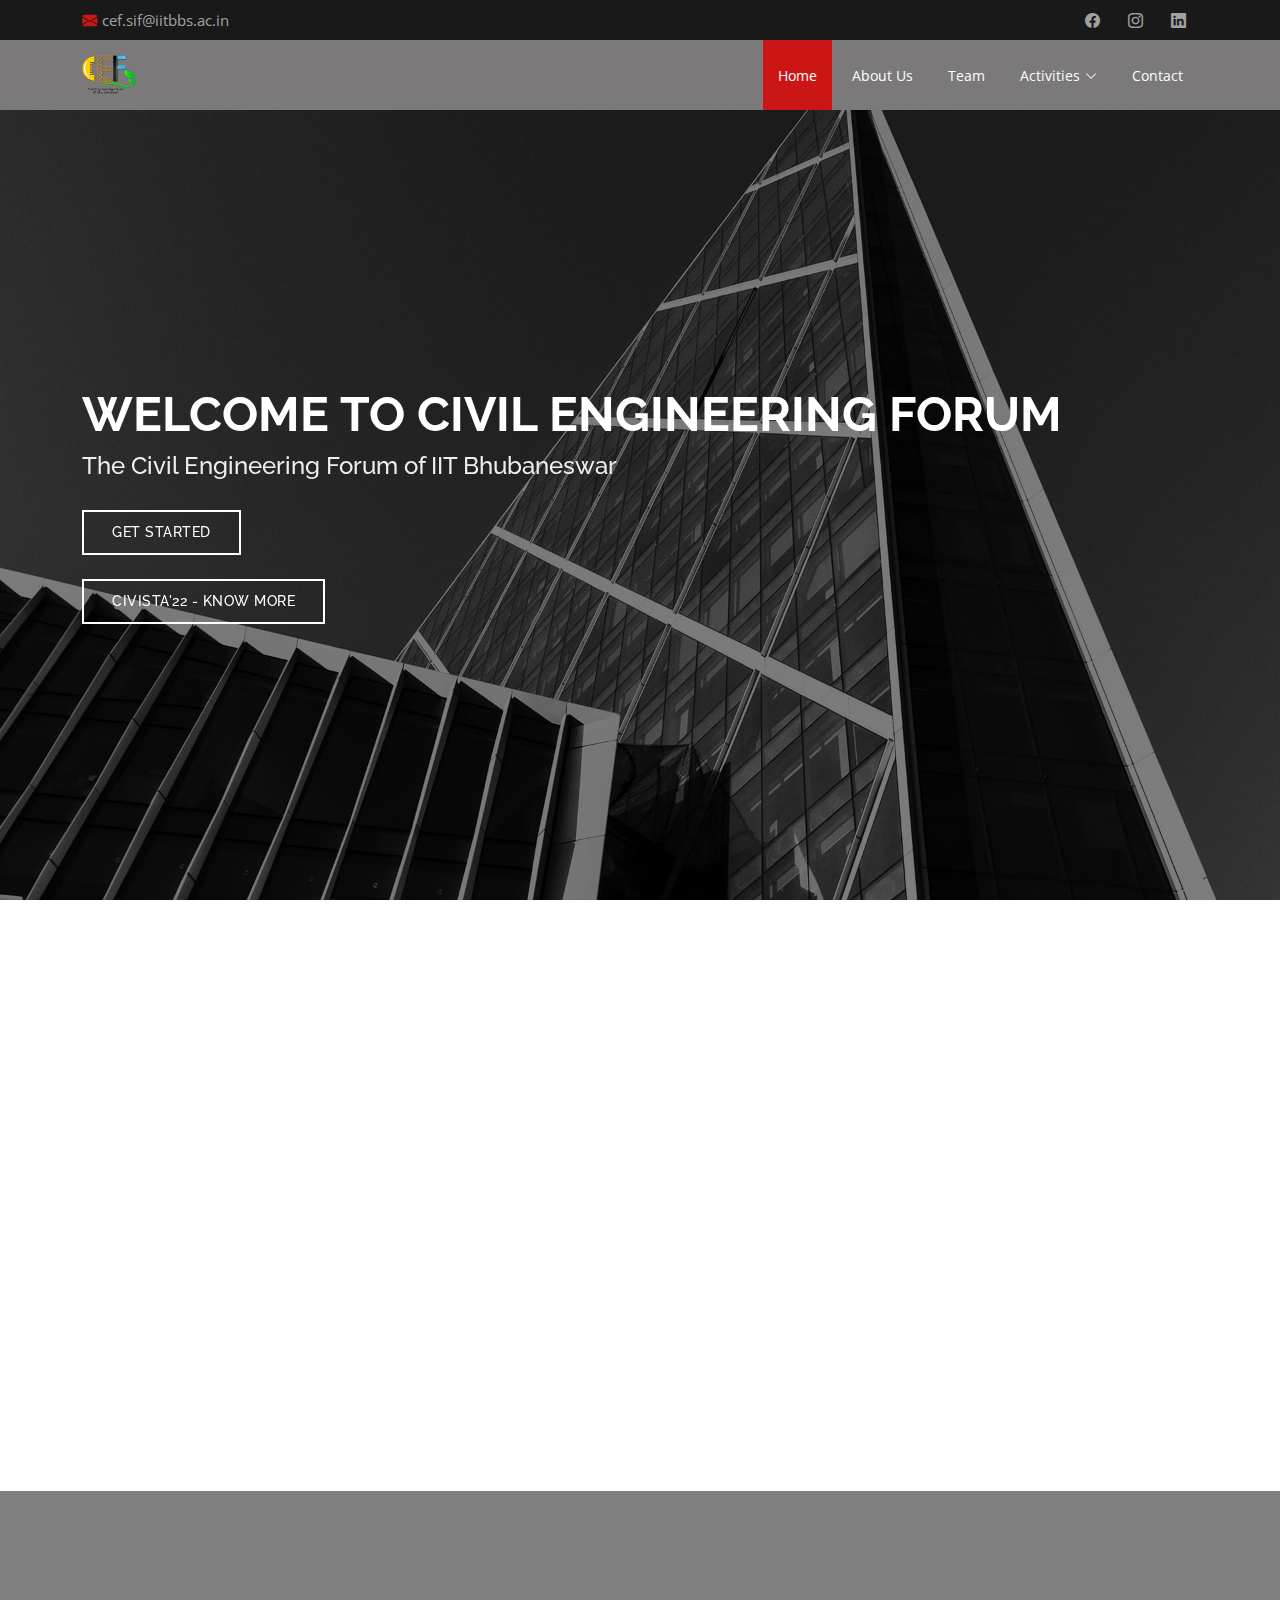
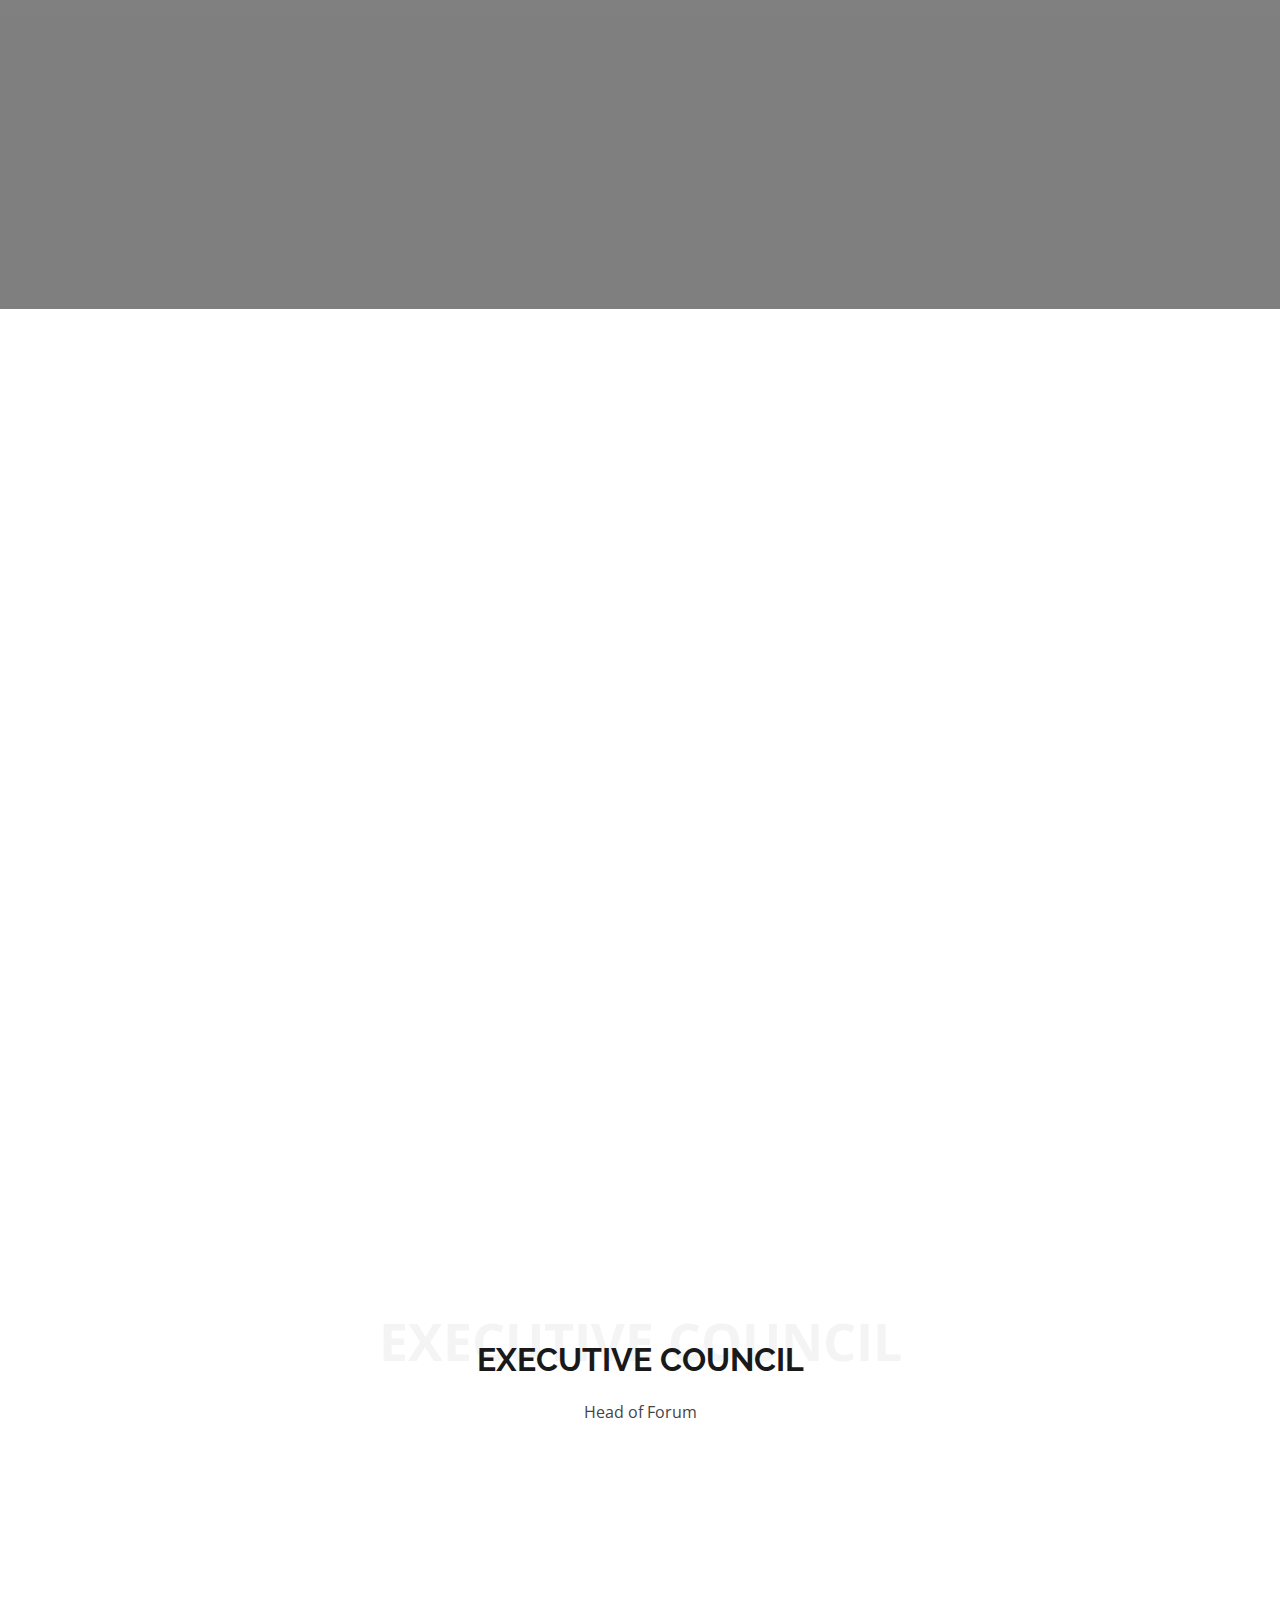
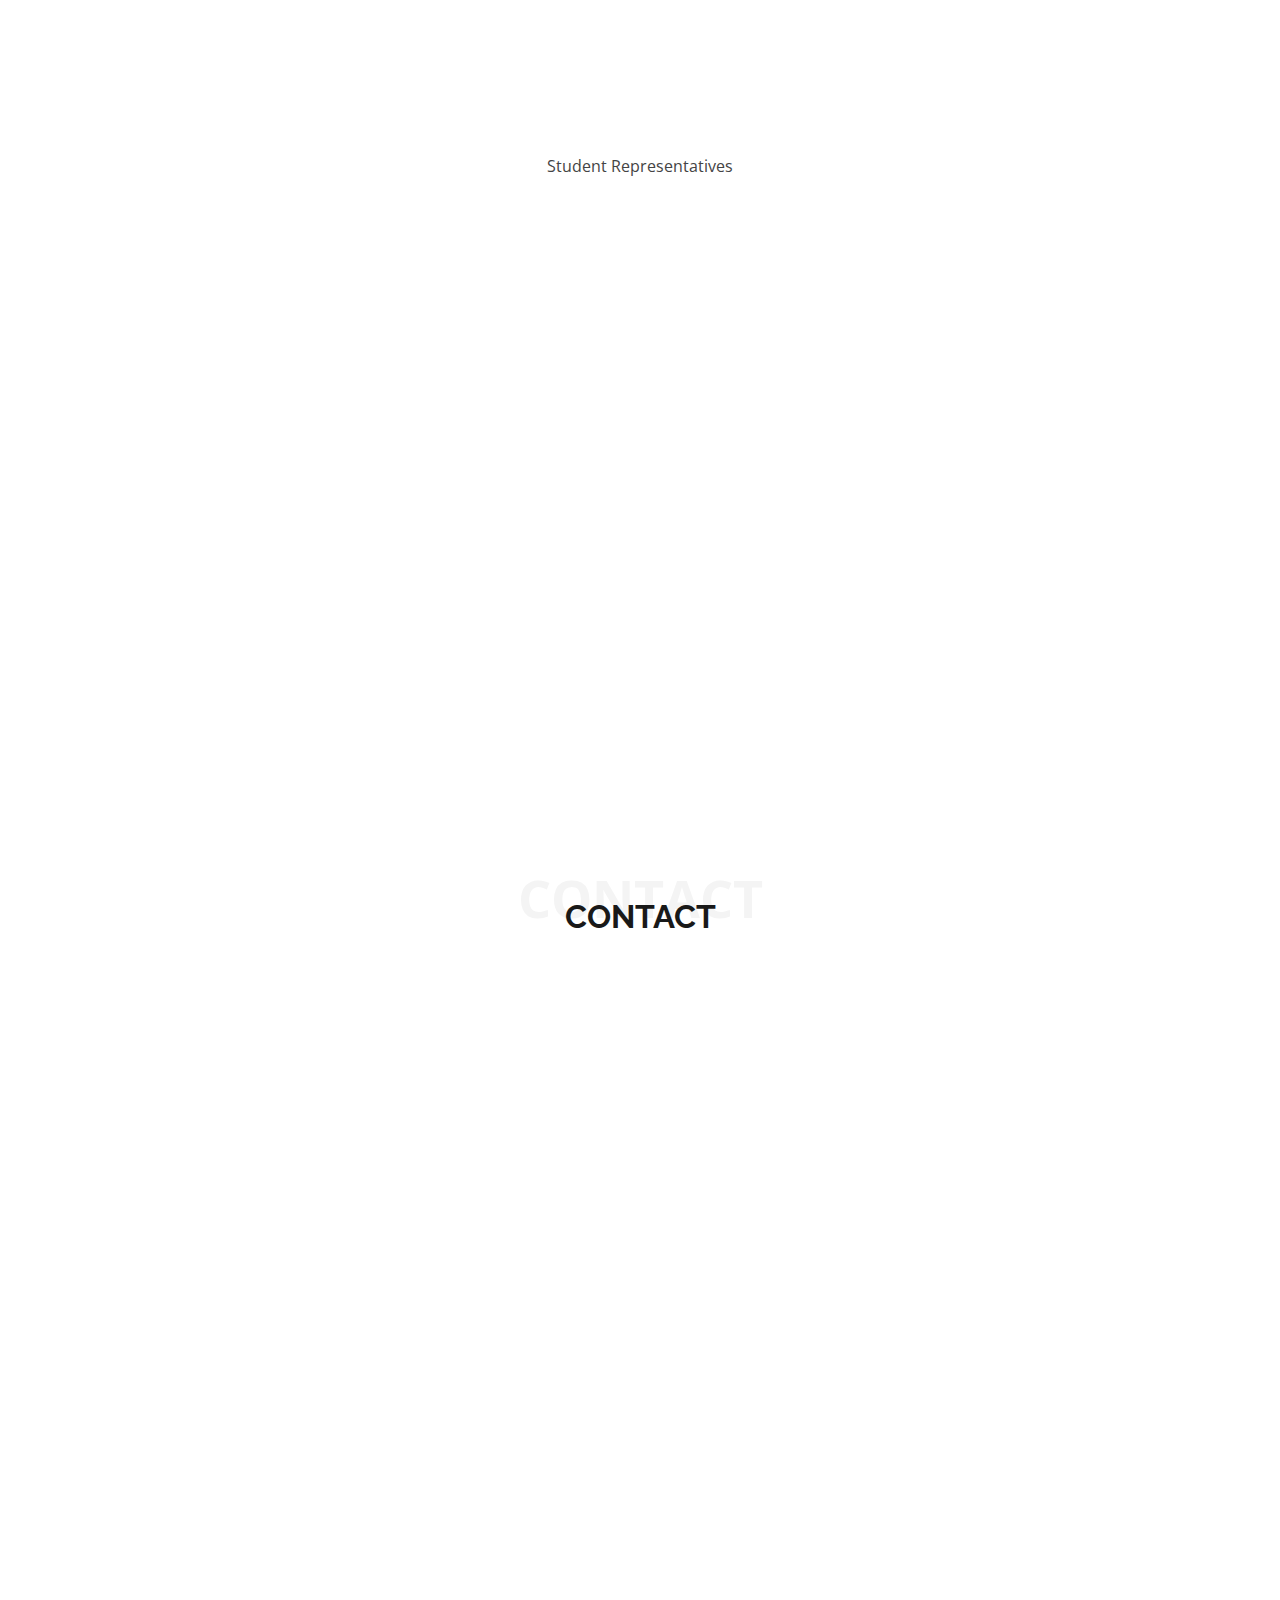
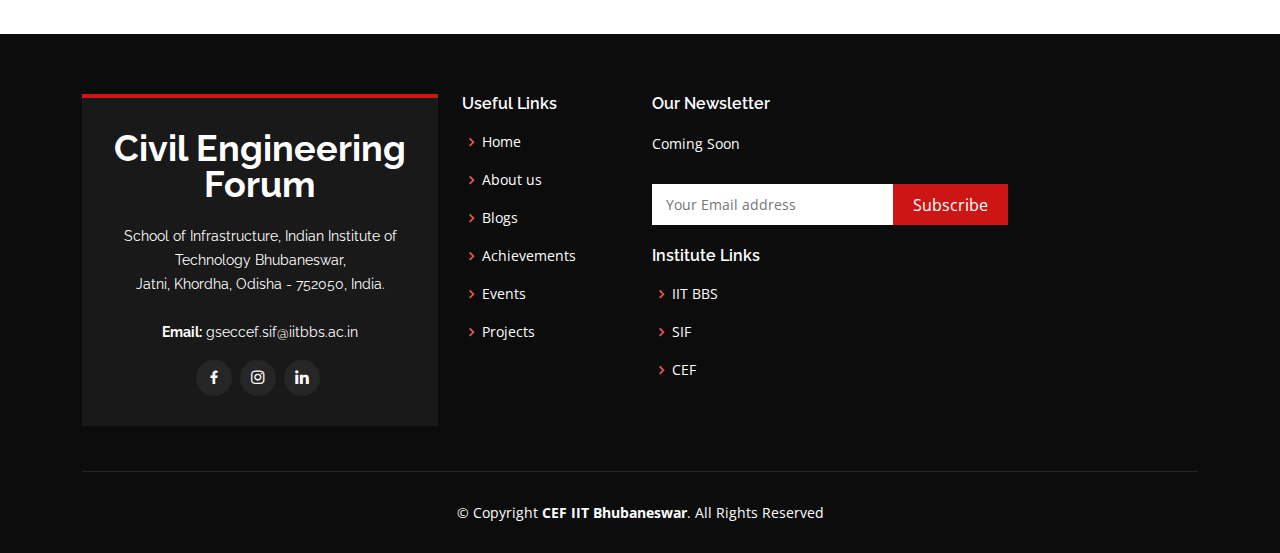
<file: public/index.html>
<!DOCTYPE html>
<html lang="en">

<head>
  <meta charset="utf-8">
  <meta content="width=device-width, initial-scale=1.0" name="viewport">

  <title>CEF</title>
  <link rel = "icon" href ="./images/mainLogo.png" type = "image/x-icon">
  <meta content="" name="description">
  <meta content="" name="keywords">

  <!-- Favicons -->
  <!-- <link href="assets/img/favicon.png" rel="icon"> -->
  <link href="assets/img/apple-touch-icon.png" rel="apple-touch-icon">

  <!-- Google Fonts -->
  <link href="https://fonts.googleapis.com/css?family=Open+Sans:300,300i,400,400i,600,600i,700,700i|Raleway:300,300i,400,400i,500,500i,600,600i,700,700i|Poppins:300,300i,400,400i,500,500i,600,600i,700,700i" rel="stylesheet">

  <!-- Vendor CSS Files -->
  <link href="assets/vendor/aos/aos.css" rel="stylesheet">
  <link href="assets/vendor/bootstrap/css/bootstrap.min.css" rel="stylesheet">
  <link href="assets/vendor/bootstrap-icons/bootstrap-icons.css" rel="stylesheet">
  <link href="assets/vendor/boxicons/css/boxicons.min.css" rel="stylesheet">
  <link href="assets/vendor/glightbox/css/glightbox.min.css" rel="stylesheet">
  <link href="assets/vendor/swiper/swiper-bundle.min.css" rel="stylesheet">

  <!-- Template Main CSS File -->
  <link href="assets/css/style.css" rel="stylesheet">

  <!-- =======================================================
  * Template Name: Day - v4.7.0
  * Template URL: https://bootstrapmade.com/day-multipurpose-html-template-for-free/
  * Author: BootstrapMade.com
  * License: https://bootstrapmade.com/license/
  ======================================================== -->
</head>

<body>

  <!-- ======= Top Bar ======= -->
  <section id="topbar" class="d-flex align-items-center">
    <div class="container d-flex justify-content-center justify-content-md-between">
      <div class="contact-info d-flex align-items-center">
        <i class="bi bi-envelope-fill"></i><a href="mailto:contact@example.com">cef.sif@iitbbs.ac.in</a>
        <!-- <i class="bi bi-phone-fill phone-icon"></i> +1 5589 55488 55 -->
      </div>
      <div class="social-links d-none d-md-block">
        <!-- <a href="#" class="twitter"><i class="bi bi-twitter"></i></a> -->
        <a href="https://m.facebook.com/110035601516317/" class="facebook"><i class="bi bi-facebook"></i></a>
        <a href="https://www.instagram.com/cef.iitbbs/" class="instagram"><i class="bi bi-instagram"></i></a>
        <a href="https://in.linkedin.com/company/cef-iit-bhubaneswar" class="linkedin"><i class="bi bi-linkedin"></i></i></a>
      </div>
    </div>
  </section>

  <!-- ======= Header ======= -->
  <header id="header" class="d-flex align-items-center">
    <div class="container d-flex align-items-center justify-content-between">

      <h1 class="logo"><a href="index.html"><img src="./images/mainLogo.png"></a></h1>
      <!-- Uncomment below if you prefer to use an image logo -->
      <!-- <a href="index.html" class="logo"><img src="assets/img/logo.png" alt="" class="img-fluid"></a>-->

      <nav id="navbar" class="navbar">
        <ul>
          <li><a class="nav-link scrollto active" href="#hero">Home</a></li>
<!--           <li><a class="nav-link scrollto" href="/TheEvent/index_civista.html">Civista</a></li> -->
          <li><a class="nav-link scrollto" href="#about">About Us</a></li>
          <!-- <li><a class="nav-link scrollto " href="#portfolio">Blogs</a></li> -->
          <!-- <li><a class="nav-link scrollto" href="#pricing">Words of President</a></li>
          <li><a class="nav-link scrollto" href="#words">Words of Vice President</a></li> -->
          <li><a class="nav-link scrollto" href="#team">Team</a></li>
          <li class="dropdown"><a href="#"><span>Activities</span> <i class="bi bi-chevron-down"></i></a>
            <ul>
              <li><a href="events.html">Events</a></li>
              <!-- <li class="dropdown"><a href="#"><span>Deep Drop Down</span> <i class="bi bi-chevron-right"></i></a>
                <ul>
                  <li><a href="#">Deep Drop Down 1</a></li>
                  <li><a href="#">Deep Drop Down 2</a></li>
                  <li><a href="#">Deep Drop Down 3</a></li>
                  <li><a href="#">Deep Drop Down 4</a></li>
                  <li><a href="#">Deep Drop Down 5</a></li>
                </ul>
              </li> -->
              <li><a href="newsletter.html">Newsletter</a></li>
              <li><a href="Blogs.html">Blogs</a></li>
              <li><a href="Projects.html">Projects</a></li>
              <li><a href="Achievements.html">Achievements</a></li>
            </ul>
          </li>
          <li><a class="nav-link scrollto" href="#contact">Contact</a></li>
        </ul>
        <i class="bi bi-list mobile-nav-toggle"></i>
      </nav><!-- .navbar -->

    </div>
  </header><!-- End Header -->
<!-- slideshow -->

  <!-- ======= Hero Section ======= -->
  <section id="hero" class="d-flex align-items-center">
    <div class="container position-relative" data-aos="fade-up" data-aos-delay="500">
      <h1>Welcome to Civil Engineering Forum</h1>
      <h2>The Civil Engineering Forum of IIT Bhubaneswar</h2>
     <a href="#about" class="btn-get-started scrollto">Get Started</a>
      <br>
      <br>
      <a href="./TheEvent/index_civista.html" class="btn-get-started scrollto">Civista'22 - Know More</a>
    </div>
  </section><!-- End Hero -->

  <main id="main">

    <!-- ======= About Section ======= -->
    <section id="about" class="about">
      <div class="container">

        <div class="row">
          <div class="col-lg-6 order-1 order-lg-2" data-aos="fade-left">
            <!-- <img src="/images/mainLogo.png" class="img-fluid" alt=""> -->
          </div>
          <div class="col-lg-6 pt-4 pt-lg-0 order-2 order-lg-1 content" data-aos="fade-right">
            <h3>What is CEF?</h3>
            <p style="text-align: justify; ">
              An association of students and the Faculty, this rising society aims at developing a culture 
              of knowledge and growth amongst the members of School of Infrastructure, IIT Bhubaneswar. The
               society forms a platform for healthy interaction among the faculty and students, thereby enhancing
                their prospect of learning from the best. The underlying mission is to create dynamic trained professionals to develop innovative and sustainable solutions for the practical problems in the field of Civil Engineering.
The Patron of the society is the Head of School of Infrastructure, Dr. Dinakar Pasla. Society is headed by a
 President and a Vice-President, who works to ensure a thorough communication between the President and the
  members of the executive council. The executive council consists of the General secretary, Joint secretary and
   the secretaries working as a link between students of School of Infrastructure and the society.
The society promotes industry- academia collaboration helping students work on a state-of-art technology through 
competitions, workshops, industrial visits and invited talks. A general awareness of career and research
 opportunities ahead of the students is harnessed through the society. 
            </p></div><div class="col-lg-6 pt-4 pt-lg-0 order-2 order-lg-1 content" data-aos="fade-right">
            <ul><br><br>
              <li><p style="text-align: justify;"> <i class="bi bi-check-circle"></i> <b>Research:</b>
                The faculty have been involved in fascinating research stretching across a vast range of domains- Structural, Geotechnical, Transportation, Hydrology, Environmental. In addition to these domains, the faculty also engages in multi-disciplinary research areas such as Machine learning and IoT. Developing sustainable solutions for major problems through the research projects is headed by the faculty and assisted by research scholars and sometimes by the students of SIF. The culture of learning fostered through these projects presents students with the opportunity of learning profusely on their areas of interest.  
              </p></li>
              <li><p style="text-align: justify; "><i class="bi bi-check-circle"></i> <b>Members:</b> All members of SIF</li>
              <!-- <li><i class="bi bi-check-circle"></i> Ullamco laboris nisi ut aliquip ex ea commodo consequat. Duis aute irure dolor in reprehenderit in voluptate trideta storacalaperda mastiro dolore eu fugiat nulla pariatur.</li>
            </ul>
            <p>
              Ullamco laboris nisi ut aliquip ex ea commodo consequat. Duis aute irure dolor in reprehenderit in voluptate
              velit esse cillum dolore eu fugiat nulla pariatur. Excepteur sint occaecat cupidatat non proident, sunt in
              culpa qui officia deserunt mollit anim id est laborum -->
            </p>
          </div>
        </div>

      </div>
    </section><!-- End About Section -->

    <!-- ======= Why Us Section ======= -->
    <!-- <section id="why-us" class="why-us">
      <div class="container">

        <div class="row">

          <div class="col-lg-4" data-aos="fade-up">
            <div class="box">
              <span>01</span>
              <h4>Lorem Ipsum</h4>
              <p>Ulamco laboris nisi ut aliquip ex ea commodo consequat. Et consectetur ducimus vero placeat</p>
            </div>
          </div>

          <div class="col-lg-4 mt-4 mt-lg-0" data-aos="fade-up" data-aos-delay="150">
            <div class="box">
              <span>02</span>
              <h4>Repellat Nihil</h4>
              <p>Dolorem est fugiat occaecati voluptate velit esse. Dicta veritatis dolor quod et vel dire leno para dest</p>
            </div>
          </div>

          <div class="col-lg-4 mt-4 mt-lg-0" data-aos="fade-up" data-aos-delay="300">
            <div class="box">
              <span>03</span>
              <h4> Ad ad velit qui</h4>
              <p>Molestiae officiis omnis illo asperiores. Aut doloribus vitae sunt debitis quo vel nam quis</p>
            </div>
          </div>

        </div>

      </div>
    </section>End Why Us Section -->

    <!-- ======= Clients Section ======= -->
    <!-- <section id="clients" class="clients">
      <div class="container" data-aos="zoom-in">

        <div class="row d-flex align-items-center">

          <div class="col-lg-2 col-md-4 col-6">
            <img src="assets/img/clients/client-1.png" class="img-fluid" alt="">
          </div>

          <div class="col-lg-2 col-md-4 col-6">
            <img src="assets/img/clients/client-2.png" class="img-fluid" alt="">
          </div>

          <div class="col-lg-2 col-md-4 col-6">
            <img src="assets/img/clients/client-3.png" class="img-fluid" alt="">
          </div>

          <div class="col-lg-2 col-md-4 col-6">
            <img src="assets/img/clients/client-4.png" class="img-fluid" alt="">
          </div>

          <div class="col-lg-2 col-md-4 col-6">
            <img src="assets/img/clients/client-5.png" class="img-fluid" alt="">
          </div>

          <div class="col-lg-2 col-md-4 col-6">
            <img src="assets/img/clients/client-6.png" class="img-fluid" alt="">
          </div>

        </div>

      </div>
    </section>End Clients Section -->

    <!-- ======= Services Section ======= -->
    <!-- <section id="services" class="services">
      <div class="container">

        <div class="section-title">
          <span>Services</span>
          <h2>Services</h2>
          <p>Sit sint consectetur velit quisquam cupiditate impedit suscipit alias</p>
        </div>

        <div class="row">
          <div class="col-lg-4 col-md-6 d-flex align-items-stretch" data-aos="fade-up">
            <div class="icon-box">
              <div class="icon"><i class="bx bxl-dribbble"></i></div>
              <h4><a href="">Lorem Ipsum</a></h4>
              <p>Voluptatum deleniti atque corrupti quos dolores et quas molestias excepturi</p>
            </div>
          </div>

          <div class="col-lg-4 col-md-6 d-flex align-items-stretch mt-4 mt-md-0" data-aos="fade-up" data-aos-delay="150">
            <div class="icon-box">
              <div class="icon"><i class="bx bx-file"></i></div>
              <h4><a href="">Sed ut perspiciatis</a></h4>
              <p>Duis aute irure dolor in reprehenderit in voluptate velit esse cillum dolore</p>
            </div>
          </div>

          <div class="col-lg-4 col-md-6 d-flex align-items-stretch mt-4 mt-lg-0" data-aos="fade-up" data-aos-delay="300">
            <div class="icon-box">
              <div class="icon"><i class="bx bx-tachometer"></i></div>
              <h4><a href="">Magni Dolores</a></h4>
              <p>Excepteur sint occaecat cupidatat non proident, sunt in culpa qui officia</p>
            </div>
          </div>

          <div class="col-lg-4 col-md-6 d-flex align-items-stretch mt-4" data-aos="fade-up" data-aos-delay="450">
            <div class="icon-box">
              <div class="icon"><i class="bx bx-world"></i></div>
              <h4><a href="">Nemo Enim</a></h4>
              <p>At vero eos et accusamus et iusto odio dignissimos ducimus qui blanditiis</p>
            </div>
          </div>

          <div class="col-lg-4 col-md-6 d-flex align-items-stretch mt-4" data-aos="fade-up" data-aos-delay="600">
            <div class="icon-box">
              <div class="icon"><i class="bx bx-slideshow"></i></div>
              <h4><a href="">Dele cardo</a></h4>
              <p>Quis consequatur saepe eligendi voluptatem consequatur dolor consequuntur</p>
            </div>
          </div>

          <div class="col-lg-4 col-md-6 d-flex align-items-stretch mt-4" data-aos="fade-up" data-aos-delay="750">
            <div class="icon-box">
              <div class="icon"><i class="bx bx-arch"></i></div>
              <h4><a href="">Divera don</a></h4>
              <p>Modi nostrum vel laborum. Porro fugit error sit minus sapiente sit aspernatur</p>
            </div>
          </div>

        </div>

      </div>
    </section>End Services Section -->

    <!-- ======= Cta Section ======= -->
    <section id="cta" class="cta">
      <div class="container" data-aos="zoom-in">

        <div class="text-center" style="background-color: black; border-radius: 0px 0px 10px 10px; opacity: 0.6;">
          <h3>Vision and Mission</h3>
          <p> Vision of the forum is to create an association of students and the Professors, this
            rising society aims at developing a culture of knowledge and growth
            amongst the members of School of Infrastructure, IIT Bhubaneswar.
            The society forms a platform for healthy interaction among the
            faculty and students, thereby enhancing their prospect of learning
            from the best.
          <br>
          The underlying mission is to create dynamic trained professionals to
                develop innovative and sustainable solutions for the current
                problems in the field of Civil Engineering.
        </p>
          <!-- <a class="cta-btn" href="#">Call To Action</a> -->
        </div>

      </div>

    </section><!-- End Cta Section -->

    <!-- Adding words of President and VP -->
    <section id="wordsP" class="about">
      <div class="container">

        <div class="row">
          <div class="col-lg-6 order-1 order-lg-2" data-aos="fade-left">
            <center><figure>
            <img src="./images/DeveshPunera.png" class="img-fluid" alt="">
            <figcaption> President: Dr. Devesh Punera</figcaption>
          </figure></center>
          </div>
          <div class="col-lg-6 pt-4 pt-lg-0 order-2 order-lg-1 content" data-aos="fade-right">
            <h3>Words of President</h3>
            <p  style="text-align: justify;">
              Civil Engineering Forum (CEF) at IIT Bhubaneswar is a first-of-its-kind initiative by the school of infrastructure members. CEF provides a common arena for the civil engineering enthusiasts to learn, share, organize and participate in various activities. Being at its budding stage, CEF has garnered a wide interest among the student body, who are waiting to see it flourish. As a Vice President, I look forward to the fruitful collaboration of academia-industry through CEF, which garners a sense of “core engineering” among the students. At the onset, I welcome all the students and faculty members to actively mark their presence in CEF.
            </p>
            <!-- <ul>
              <li><i class="bi bi-check-circle"></i> Research:
                The faculty have been involved in fascinating research stretching across a vast range of domains- Structural, Geotechnical, Transportation, Hydrology, Environmental along with incorporating recent areas of interest such as Machine learning and IoT. Developing sustainable solutions for major problems through the research projects is headed by the faculty and assisted by research scholars and sometimes by the students of SIF. The culture of learning fostered through these projects presents students with the opportunity of learning profusely on their areas of interest.  
                </li>
              <li><i class="bi bi-check-circle"></i> Members: All members of SIF</li> -->
              <!-- <li><i class="bi bi-check-circle"></i> Ullamco laboris nisi ut aliquip ex ea commodo consequat. Duis aute irure dolor in reprehenderit in voluptate trideta storacalaperda mastiro dolore eu fugiat nulla pariatur.</li>
            </ul>
            <p>
              Ullamco laboris nisi ut aliquip ex ea commodo consequat. Duis aute irure dolor in reprehenderit in voluptate
              velit esse cillum dolore eu fugiat nulla pariatur. Excepteur sint occaecat cupidatat non proident, sunt in
              culpa qui officia deserunt mollit anim id est laborum -->
            </p>
          </div>
        </div>

      </div>
    </section>
    <section id="wordsVP" class="about">
      <div class="container">

        <div class="row">
          <div class="col-lg-6 order-1 order-lg-2" data-aos="fade-left">
            <center><figure>
            <img src="./images/AnushChandrappa.png" class="img-fluid" alt="" height="380px" width="230px">
            <figcaption> Vice - President: Dr. Anush K. Chandrappa</figcaption>
          </div></figure></center>
          <div class="col-lg-6 pt-4 pt-lg-0 order-2 order-lg-1 content" data-aos="fade-right">
            <h3>Words of Vice President</h3>
            <p  style="text-align: justify;">
              Infrastructure development has always been at the fore of human civilization, so has been the role of the civil engineers. The technological advances and evolving challenges of sustainability, require the young civil engineers to be equipped with the state-of-the-art knowledge, skills, and innovation. Civil Engineering Forum (CEF) is a newly established society that intends to create a strong and enriching ecosystem of civil engineering education at IIT Bhubaneswar. The forum, with the active participation of staff, students, and alumni, works to engage various external organizations in a mutually benefiting way and aspires to be the frontrunner in the national and international civil engineering landscape.
            </p>
            <!-- <ul>
              <li><i class="bi bi-check-circle"></i> Research:
                The faculty have been involved in fascinating research stretching across a vast range of domains- Structural, Geotechnical, Transportation, Hydrology, Environmental along with incorporating recent areas of interest such as Machine learning and IoT. Developing sustainable solutions for major problems through the research projects is headed by the faculty and assisted by research scholars and sometimes by the students of SIF. The culture of learning fostered through these projects presents students with the opportunity of learning profusely on their areas of interest.  
                </li>
              <li><i class="bi bi-check-circle"></i> Members: All members of SIF</li> -->
              <!-- <li><i class="bi bi-check-circle"></i> Ullamco laboris nisi ut aliquip ex ea commodo consequat. Duis aute irure dolor in reprehenderit in voluptate trideta storacalaperda mastiro dolore eu fugiat nulla pariatur.</li>
            </ul>
            <p>
              Ullamco laboris nisi ut aliquip ex ea commodo consequat. Duis aute irure dolor in reprehenderit in voluptate
              velit esse cillum dolore eu fugiat nulla pariatur. Excepteur sint occaecat cupidatat non proident, sunt in
              culpa qui officia deserunt mollit anim id est laborum -->
            </p>
          </div>
        </div>

      </div>
    </section>
    <!-- ======= Portfolio Section ======= -->
    <!-- <section id="portfolio" class="portfolio">
      <div class="container">

        <div class="section-title">
          <span>Portfolio</span>
          <h2>Portfolio</h2>
          <p>Sit sint consectetur velit quisquam cupiditate impedit suscipit alias</p>
        </div>

        <div class="row" data-aos="fade-up">
          <div class="col-lg-12 d-flex justify-content-center">
            <ul id="portfolio-flters">
              <li data-filter="*" class="filter-active">All</li>
              <li data-filter=".filter-app">App</li>
              <li data-filter=".filter-card">Card</li>
              <li data-filter=".filter-web">Web</li>
            </ul>
          </div>
        </div>

        <div class="row portfolio-container" data-aos="fade-up" data-aos-delay="150">

          <div class="col-lg-4 col-md-6 portfolio-item filter-app">
            <img src="assets/img/portfolio/portfolio-1.jpg" class="img-fluid" alt="">
            <div class="portfolio-info">
              <h4>App 1</h4>
              <p>App</p>
              <a href="assets/img/portfolio/portfolio-1.jpg" data-gallery="portfolioGallery" class="portfolio-lightbox preview-link" title="App 1"><i class="bx bx-plus"></i></a>
              <a href="portfolio-details.html" class="details-link" title="More Details"><i class="bx bx-link"></i></a>
            </div>
          </div>

          <div class="col-lg-4 col-md-6 portfolio-item filter-web">
            <img src="assets/img/portfolio/portfolio-2.jpg" class="img-fluid" alt="">
            <div class="portfolio-info">
              <h4>Web 3</h4>
              <p>Web</p>
              <a href="assets/img/portfolio/portfolio-2.jpg" data-gallery="portfolioGallery" class="portfolio-lightbox preview-link" title="Web 3"><i class="bx bx-plus"></i></a>
              <a href="portfolio-details.html" class="details-link" title="More Details"><i class="bx bx-link"></i></a>
            </div>
          </div>

          <div class="col-lg-4 col-md-6 portfolio-item filter-app">
            <img src="assets/img/portfolio/portfolio-3.jpg" class="img-fluid" alt="">
            <div class="portfolio-info">
              <h4>App 2</h4>
              <p>App</p>
              <a href="assets/img/portfolio/portfolio-3.jpg" data-gallery="portfolioGallery" class="portfolio-lightbox preview-link" title="App 2"><i class="bx bx-plus"></i></a>
              <a href="portfolio-details.html" class="details-link" title="More Details"><i class="bx bx-link"></i></a>
            </div>
          </div>

          <div class="col-lg-4 col-md-6 portfolio-item filter-card">
            <img src="assets/img/portfolio/portfolio-4.jpg" class="img-fluid" alt="">
            <div class="portfolio-info">
              <h4>Card 2</h4>
              <p>Card</p>
              <a href="assets/img/portfolio/portfolio-4.jpg" data-gallery="portfolioGallery" class="portfolio-lightbox preview-link" title="Card 2"><i class="bx bx-plus"></i></a>
              <a href="portfolio-details.html" class="details-link" title="More Details"><i class="bx bx-link"></i></a>
            </div>
          </div>

          <div class="col-lg-4 col-md-6 portfolio-item filter-web">
            <img src="assets/img/portfolio/portfolio-5.jpg" class="img-fluid" alt="">
            <div class="portfolio-info">
              <h4>Web 2</h4>
              <p>Web</p>
              <a href="assets/img/portfolio/portfolio-5.jpg" data-gallery="portfolioGallery" class="portfolio-lightbox preview-link" title="Web 2"><i class="bx bx-plus"></i></a>
              <a href="portfolio-details.html" class="details-link" title="More Details"><i class="bx bx-link"></i></a>
            </div>
          </div>

          <div class="col-lg-4 col-md-6 portfolio-item filter-app">
            <img src="assets/img/portfolio/portfolio-6.jpg" class="img-fluid" alt="">
            <div class="portfolio-info">
              <h4>App 3</h4>
              <p>App</p>
              <a href="assets/img/portfolio/portfolio-6.jpg" data-gallery="portfolioGallery" class="portfolio-lightbox preview-link" title="App 3"><i class="bx bx-plus"></i></a>
              <a href="portfolio-details.html" class="details-link" title="More Details"><i class="bx bx-link"></i></a>
            </div>
          </div>

          <div class="col-lg-4 col-md-6 portfolio-item filter-card">
            <img src="assets/img/portfolio/portfolio-7.jpg" class="img-fluid" alt="">
            <div class="portfolio-info">
              <h4>Card 1</h4>
              <p>Card</p>
              <a href="assets/img/portfolio/portfolio-7.jpg" data-gallery="portfolioGallery" class="portfolio-lightbox preview-link" title="Card 1"><i class="bx bx-plus"></i></a>
              <a href="portfolio-details.html" class="details-link" title="More Details"><i class="bx bx-link"></i></a>
            </div>
          </div>

          <div class="col-lg-4 col-md-6 portfolio-item filter-card">
            <img src="assets/img/portfolio/portfolio-8.jpg" class="img-fluid" alt="">
            <div class="portfolio-info">
              <h4>Card 3</h4>
              <p>Card</p>
              <a href="assets/img/portfolio/portfolio-8.jpg" data-gallery="portfolioGallery" class="portfolio-lightbox preview-link" title="Card 3"><i class="bx bx-plus"></i></a>
              <a href="portfolio-details.html" class="details-link" title="More Details"><i class="bx bx-link"></i></a>
            </div>
          </div>

          <div class="col-lg-4 col-md-6 portfolio-item filter-web">
            <img src="assets/img/portfolio/portfolio-9.jpg" class="img-fluid" alt="">
            <div class="portfolio-info">
              <h4>Web 3</h4>
              <p>Web</p>
              <a href="assets/img/portfolio/portfolio-9.jpg" data-gallery="portfolioGallery" class="portfolio-lightbox preview-link" title="Web 3"><i class="bx bx-plus"></i></a>
              <a href="portfolio-details.html" class="details-link" title="More Details"><i class="bx bx-link"></i></a>
            </div>
          </div>

        </div>

      </div>
    </section>End Portfolio Section -->

    <!-- ======= Pricing Section ======= -->
    <!-- <section id="pricing" class="pricing">
      <div class="container">

        <div class="section-title">
          <span>Pricing</span>
          <h2>Pricing</h2>
          <p>Sit sint consectetur velit quisquam cupiditate impedit suscipit alias</p>
        </div>

        <div class="row">

          <div class="col-lg-4 col-md-6" data-aos="zoom-in" data-aos-delay="150">
            <div class="box">
              <h3>Free</h3>
              <h4><sup>$</sup>0<span> / month</span></h4>
              <ul>
                <li>Aida dere</li>
                <li>Nec feugiat nisl</li>
                <li>Nulla at volutpat dola</li>
                <li class="na">Pharetra massa</li>
                <li class="na">Massa ultricies mi</li>
              </ul>
              <div class="btn-wrap">
                <a href="#" class="btn-buy">Buy Now</a>
              </div>
            </div>
          </div>

          <div class="col-lg-4 col-md-6 mt-4 mt-md-0" data-aos="zoom-in">
            <div class="box featured">
              <h3>Business</h3>
              <h4><sup>$</sup>19<span> / month</span></h4>
              <ul>
                <li>Aida dere</li>
                <li>Nec feugiat nisl</li>
                <li>Nulla at volutpat dola</li>
                <li>Pharetra massa</li>
                <li class="na">Massa ultricies mi</li>
              </ul>
              <div class="btn-wrap">
                <a href="#" class="btn-buy">Buy Now</a>
              </div>
            </div>
          </div>

          <div class="col-lg-4 col-md-6 mt-4 mt-lg-0" data-aos="zoom-in" data-aos-delay="150">
            <div class="box">
              <h3>Developer</h3>
              <h4><sup>$</sup>29<span> / month</span></h4>
              <ul>
                <li>Aida dere</li>
                <li>Nec feugiat nisl</li>
                <li>Nulla at volutpat dola</li>
                <li>Pharetra massa</li>
                <li>Massa ultricies mi</li>
              </ul>
              <div class="btn-wrap">
                <a href="#" class="btn-buy">Buy Now</a>
              </div>
            </div>
          </div>

        </div>

      </div>
    </section>End Pricing Section -->

    <!-- ======= Team Section ======= -->
    <section id="team" class="team">
      <div class="container">

        <div class="section-title">
          <span>Executive Council</span>
          <h2>Executive Council</h2>
          <p>Head of Forum</p>
        </div>

        <div class="row">
          <div class="col-lg-6 col-md-6 d-flex align-items-stretch" data-aos="zoom-in">
            <div class="member">
              <!-- <img src="./images/DeveshPunera.png" alt=""> -->
              <h4>Dr. Devesh Punera</h4>
              <span>President </span>
              <p>
                Contact no:9012222242<br>
                <a href="https://puneradevesh12.wixsite.com/devesh">Personal website</a><br>
                email:devesh@iitbbs.ac.in              </p>
              <div class="social">
                <!-- <a href=""><i class="bi bi-twitter"></i></a>
                <a href=""><i class="bi bi-facebook"></i></a>
                <a href=""><i class="bi bi-instagram"></i></a> -->
                <!-- <a href=""><i class="bi bi-linkedin"></i></a> -->
              </div>
            </div>
          </div>

          <div class="col-lg-6 col-md-6 d-flex align-items-stretch" data-aos="zoom-in">
            <div class="member">
              <!-- <img src="./images/AnushChandrappa.png" alt=""> -->
              <h4>Dr. Anush Konayakanahalli Chandrappa</h4>
              <span>Vice - President</span>
              <p>
                Contact no:6284654627<br>
                <a href="https://scholar.google.com/citations?user=6RZCYcIAAAAJ&hl=en">Google Scholar Page</a><br>
                email:akc@iitbbs.ac.in              </p>
              <div class="social">
                <!-- <a href=""><i class="bi bi-twitter"></i></a>
                <a href=""><i class="bi bi-facebook"></i></a>
                <a href=""><i class="bi bi-instagram"></i></a>
                <a href=""><i class="bi bi-linkedin"></i></a> -->
              </div>
            </div>
          </div>

          <!-- <div class="col-lg-4 col-md-6 d-flex align-items-stretch" data-aos="zoom-in">
            <div class="member">
              <img src="assets/img/team/team-3.jpg" alt="">
              <h4>William Anderson</h4>
              <span>CTO</span>
              <p>
                Voluptas necessitatibus occaecati quia. Earum totam consequuntur qui porro et laborum toro des clara
              </p>
              <div class="social">
                <a href=""><i class="bi bi-twitter"></i></a>
                <a href=""><i class="bi bi-facebook"></i></a>
                <a href=""><i class="bi bi-instagram"></i></a>
                <a href=""><i class="bi bi-linkedin"></i></a>
              </div>
            </div>
          </div> -->

        </div>

      </div>
      <div class="container">

        <div class="section-title">
          <!-- <span>Executive Council</span>
          <h2>Executive Council</h2> -->
          <p>Student Representatives</p>
        </div>

        <div class="row justify-content-center">
          <div class="col-lg-4 col-md-6 d-flex align-items-stretch" data-aos="zoom-in">
            <div class="member">
              <!-- <img src="./images/SoumyajitManna.png" alt=""> -->
              <h4>Shivam Singh</h4>
              <span>General Secretary</span>
              <p>
                3rd year reperestative<br>
                Contact no - 7318211174<br>
email : 20ce01053@iitbbs.ac.in              </p>
              <div class="social">
                <!-- <a href=""><i class="bi bi-twitter"></i></a>
                <a href=""><i class="bi bi-facebook"></i></a>
                <a href=""><i class="bi bi-instagram"></i></a> -->
                <a href="https://www.linkedin.com/in/shivam-singh-03856a228"><i class="bi bi-linkedin"></i></a>
              </div>
            </div>
          </div>

          <div class="col-lg-4 col-md-6 d-flex align-items-stretch" data-aos="zoom-in">
            <div class="member">
              <!-- <img src="./images/PriyanshNigam.png" alt=""> -->
              <h4>Sambhav Raj Jain</h4>
              <span>Joint General Secretary</span>
              <p>
                4th year reperestative<br>
                Contact no - 7764969410<br>
email : sr40@iitbbs.ac.in            </p>
              <div class="social">
                <!-- <a href=""><i class="bi bi-twitter"></i></a>
                <a href=""><i class="bi bi-facebook"></i></a>
                <a href=""><i class="bi bi-instagram"></i></a>-->
                <!-- <a href="https://www.linkedin.com/in/priyansh-kumar-nigam-74a54a186/"><i class="bi bi-linkedin"></i></a> -->
              </div>
            </div>
          </div>

          <div class="col-lg-4 col-md-6 d-flex align-items-stretch" data-aos="zoom-in">
            <div class="member">
              <!-- <img src="./images/ShobhitJain.png" alt=""> -->
              <h4>Shobhit Jain</h4>
              <span>Treasurer</span>
              <p>
                PhD. Reperestatives<br>
                Contact no - 8269091884<br>
                email : sj25@iitbbs.ac.in              </p>
              <div class="social">
                <!-- <a href=""><i class="bi bi-twitter"></i></a>
                <a href=""><i class="bi bi-facebook"></i></a>
                <a href=""><i class="bi bi-instagram"></i></a> -->
                <a href="https://www.linkedin.com/in/shobhit-jain-1b8559197/"><i class="bi bi-linkedin"></i></a>
              </div>
            </div>
          </div>
          <!-- <div class="col-lg-4 col-md-6 d-flex align-items-stretch" data-aos="zoom-in">
            <div class="member">
              <img src="/image/RithikaGujrathi.png" alt=""> -->
              <!-- <h4>Rithika Gujrathi</h4>
              <span>Secretary</span>
              <p>
                Dual Degree reperestative<br>
                Contact no - 9393381299<br>
    
              email : rg19@iitbbs.ac.in            </p>
              <div class="social"> -->
                <!-- <a href=""><i class="bi bi-twitter"></i></a>
                <a href=""><i class="bi bi-facebook"></i></a>
                <a href=""><i class="bi bi-instagram"></i></a>-->
                <!-- <a href="https://www.linkedin.com/in/rithika-gujrathi-5b0689184"><i class="bi bi-linkedin"></i></a> -->
              <!-- </div>
            </div>
          </div> -->
            <div class="col-lg-4 col-md-6 d-flex align-items-stretch" data-aos="zoom-in">
              <div class="member">
                <!-- <img src="/image/ShubhamTiwari.png" alt=""> -->
                <h4>Parvees Ahmed</h4>
                <span>Secretary</span>
                <p>
                  MTech reperestative<br>
                  Contact no - 8330099643<br>
    email : 22ev06005@iitbbs.ac.in             </p>
                <div class="social">
                  <!-- <a href=""><i class="bi bi-twitter"></i></a>
                  <a href=""><i class="bi bi-facebook"></i></a>
                  <a href=""><i class="bi bi-instagram"></i></a> -->
                  <a href="https://www.linkedin.com/in/parvees-ahamed-b-s"><i class="bi bi-linkedin"></i></a>
                </div>
              </div>
            </div>
          <div class="col-lg-4 col-md-6 d-flex align-items-stretch" data-aos="zoom-in">
            <div class="member">
              <!-- <img src="/image/ChinmayMathur.png" alt=""> -->
              <h4>Aditya Raj Dubey</h4>
              <span>Secretary</span>
              <p>
                2nd year Reperestative<br>
                Contact no - 8144867288<br>
                email: 21ce02031@iitbbs.ac.in             </p>
              <div class="social">
                <!-- <a href=""><i class="bi bi-twitter"></i></a>
                <a href=""><i class="bi bi-facebook"></i></a>
                <a href=""><i class="bi bi-instagram"></i></a> -->
                <a href="https://www.linkedin.com/in/aditya-raj-dubey-4ba118256"><i class="bi bi-linkedin"></i></a>
              </div>
            </div>
          </div>
    
        

        </div>

      </div>
      <!-- <center><h4><a href="SB.html">View Student Body and Teams</a></h4></center> -->
    </section>
<!-- End Team Section -->

    <!-- ======= Contact Section ======= -->
    <section id="contact" class="contact">
      <div class="container">

        <div class="section-title">
          <span>Contact</span>
          <h2>Contact</h2>
          <!-- <p>Sit sint consectetur velit quisquam cupiditate impedit suscipit alias</p> -->
        </div>

        <div class="row" data-aos="fade-up">
          <div class="col-lg-6">
            <div class="info-box mb-4">
              <i class="bx bx-map"></i>
              <h3>Our Address</h3>
              <p>School of Infrastructure, Indian Institute of Technology Bhubaneswar, Jatni, Khordha, Odisha - 752050, India.</p>
            </div>
          </div>

          <div class="col-lg-6 col-md-6">
            <div class="info-box  mb-4">
              <i class="bx bx-envelope"></i>
              <h3>Email Us</h3>
              <p>cef.sif@iitbbs.ac.in</p>
            </div>
          </div>

          <!-- <div class="col-lg-3 col-md-6">
            <div class="info-box  mb-4">
              <i class="bx bx-phone-call"></i>
              <h3>Call Us</h3>
              <p>+1 5589 55488 55</p>
            </div>
          </div> -->

        </div>

        <div class="row" data-aos="fade-up">
<center>
          <div class="col-lg-12 col-md-6 d-flex align-items-stretch">
            <iframe width="630em" height="370em" style="border:0" loading="lazy" allowfullscreen src="https://www.google.com/maps/embed/v1/view?zoom=17&center=20.1439%2C85.6762&key=AIzaSyB7mhmuMsbyoeVoViyasVVGE2kFFpFsGB8"></iframe>
          </div>
          </center>
          <!-- <div class="col-lg-6">
            <center><img src="./images/sif.jpg" style="max-width: 100%; height: auto;"></center>
            <form action="forms/contact.php" method="post" role="form" class="php-email-form">
              <div class="row">
                <div class="col-md-6 form-group">
                  <input type="text" name="name" class="form-control" id="name" placeholder="Your Name" required>
                </div>
                <div class="col-md-6 form-group mt-3 mt-md-0">
                  <input type="email" class="form-control" name="email" id="email" placeholder="Your Email" required>
                </div>
              </div>
              <div class="form-group mt-3">
                <input type="text" class="form-control" name="subject" id="subject" placeholder="Subject" required>
              </div>
              <div class="form-group mt-3">
                <textarea class="form-control" name="message" rows="5" placeholder="Message" required></textarea>
              </div>
              <div class="my-3">
                <div class="loading">Loading</div>
                <div class="error-message"></div>
                <div class="sent-message">Your message has been sent. Thank you!</div>
              </div>
              <div class="text-center"><button type="submit">Send Message</button></div>
            </form>
          </div> -->
          <!-- <div class="col-lg-6"> -->
            <!-- <img src="./images/sif.jpg" style="height: 370px; width: 540px;"> -->
            <!-- <form action="/" method="post" role="form" class="contactform" >
              <div class="row">
                <div class="col-md-6 form-group">
                  <input type="text" name="name" class="form-control" id="name" placeholder="Your Name" required>
                </div>
                <div class="col-md-6 form-group mt-3 mt-md-0">
                  <input type="email" class="form-control" name="email" id="email" placeholder="Your Email" required>
                </div>
              </div>
              <div class="form-group mt-3">
                <input type="text" class="form-control" name="subject" id="subject" placeholder="Subject" required>
              </div>
              <div class="form-group mt-3">
                <textarea class="form-control" name="message" rows="5" placeholder="Message" required></textarea>
              </div> -->
              <!-- <div class="my-3">
                <div class="loading">Loading</div>
                <div class="error-message"></div>
                <div class="sent-message">Your message has been sent. Thank you!</div>
              </div> -->
              <!-- <div class="text-center my-3"><button type="submit">Send Message</button></div>
            </form>
          </div> -->
        </div>

      </div>
    </section><!-- End Contact Section -->

  </main><!-- End #main -->

  <!-- ======= Footer ======= -->
  <footer id="footer">
    <div class="footer-top">
      <div class="container">
        <div class="row">

          <div class="col-lg-4 col-md-6">
            <div class="footer-info">
              <h3>Civil Engineering Forum</h3>
              <p>
                School of Infrastructure, Indian Institute of Technology Bhubaneswar,  <br>
                Jatni, Khordha, Odisha - 752050, India.<br><br>
                <!-- <strong>Phone:</strong> +1 5589 55488 55<br> -->
                <strong>Email:</strong> gseccef.sif@iitbbs.ac.in<br>
              </p>
              <div class="social-links mt-3">
                <!-- <a href="#" class="twitter"><i class="bx bxl-twitter"></i></a> -->
                <a href="https://m.facebook.com/110035601516317/" class="facebook"><i class="bx bxl-facebook"></i></a>
                <a href="https://www.instagram.com/cef.iitbbs/" class="instagram"><i class="bx bxl-instagram"></i></a>
                <!-- <a href="#" class="google-plus"><i class="bx bxl-skype"></i></a> -->
                <a href="https://in.linkedin.com/company/cef-iit-bhubaneswar" class="linkedin"><i class="bx bxl-linkedin"></i></a>
              </div>
            </div>
          </div>

          <div class="col-lg-2 col-md-6 footer-links">
            <h4>Useful Links</h4>
            <ul>
              <li><i class="bx bx-chevron-right"></i> <a href="index.html">Home</a></li>
              <li><i class="bx bx-chevron-right"></i> <a href="index.html#about">About us</a></li>
              <li><i class="bx bx-chevron-right"></i> <a href="Blogs.html">Blogs</a></li>
              <!-- <li><i class="bx bx-chevron-right"></i> <a href="index.html#contact">Contact</a></li> -->
              <li><i class="bx bx-chevron-right"></i> <a href="Achievements.html">Achievements</a></li>
              <li><i class="bx bx-chevron-right"></i> <a href="events.html">Events</a></li>
              <li><i class="bx bx-chevron-right"></i> <a href="Projects.html">Projects</a></li>
            </ul>
          </div>

          <!-- <div class="col-lg-2 col-md-6 footer-links">
            <h4>Our Services</h4>
            <ul>
              <li><i class="bx bx-chevron-right"></i> <a href="#">Web Design</a></li>
              <li><i class="bx bx-chevron-right"></i> <a href="#">Web Development</a></li>
              <li><i class="bx bx-chevron-right"></i> <a href="#">Product Management</a></li>
              <li><i class="bx bx-chevron-right"></i> <a href="#">Marketing</a></li>
              <li><i class="bx bx-chevron-right"></i> <a href="#">Graphic Design</a></li>
            </ul>
          </div> -->

          <div class="col-lg-4 col-md-6 footer-newsletter">
            <h4>Our Newsletter</h4>
            <p>Coming Soon</p>
            <form action="/newsletter" method="post">
              <input type="email" placeholder="Your Email address" name="newsEmail">
              <input type="submit" value="Subscribe">
            </form>
            <br>
            <div class="col-lg-4 col-md-6 footer-links">
              <h4>Institute Links</h4>
              <ul>
                <li><i class="bx bx-chevron-right" ></i> <a href="https://www.iitbbs.ac.in/">IIT BBS</a></li>
                <li><i class="bx bx-chevron-right" ></i> <a href="https://www.iitbbs.ac.in/Infrastructure-home.php?code=if" >SIF</a></li>
                <li><i class="bx bx-chevron-right" ></i> <a href="https://www.iitbbs.ac.in/civil-engineering-forum.php?code=if" >CEF</a></li>
              </ul>
          </div>            

          </div>

        </div>
      </div>
    </div>

   <div class="container">
      <div class="copyright">
        &copy; Copyright <strong><span>CEF IIT Bhubaneswar</span></strong>. All Rights Reserved
      </div>
      <!--
      <div class="credits">
        All the links in the footer should remain intact. 
        You can delete the links only if you purchased the pro version.
        Licensing information: https://bootstrapmade.com/license/
         Purchase the pro version with working PHP/AJAX contact form: https://bootstrapmade.com/day-multipurpose-html-template-for-free/
        Designed by <a href="https://bootstrapmade.com/">BootstrapMade</a>
      </div>
    </div>
  </footer>End Footer -->

  <a href="#" class="back-to-top d-flex align-items-center justify-content-center"><i class="bi bi-arrow-up-short"></i></a>
  <div id="preloader"></div>

  <!-- Vendor JS Files -->
  <script src="assets/vendor/aos/aos.js"></script>
  <script src="assets/vendor/bootstrap/js/bootstrap.bundle.min.js"></script>
  <script src="assets/vendor/glightbox/js/glightbox.min.js"></script>
  <script src="assets/vendor/isotope-layout/isotope.pkgd.min.js"></script>
  <script src="assets/vendor/swiper/swiper-bundle.min.js"></script>
  <script src="assets/vendor/php-email-form/validate.js"></script>

  <!-- Template Main JS File -->
  <script src="assets/js/main.js"></script>

</body>

</html>
</file>
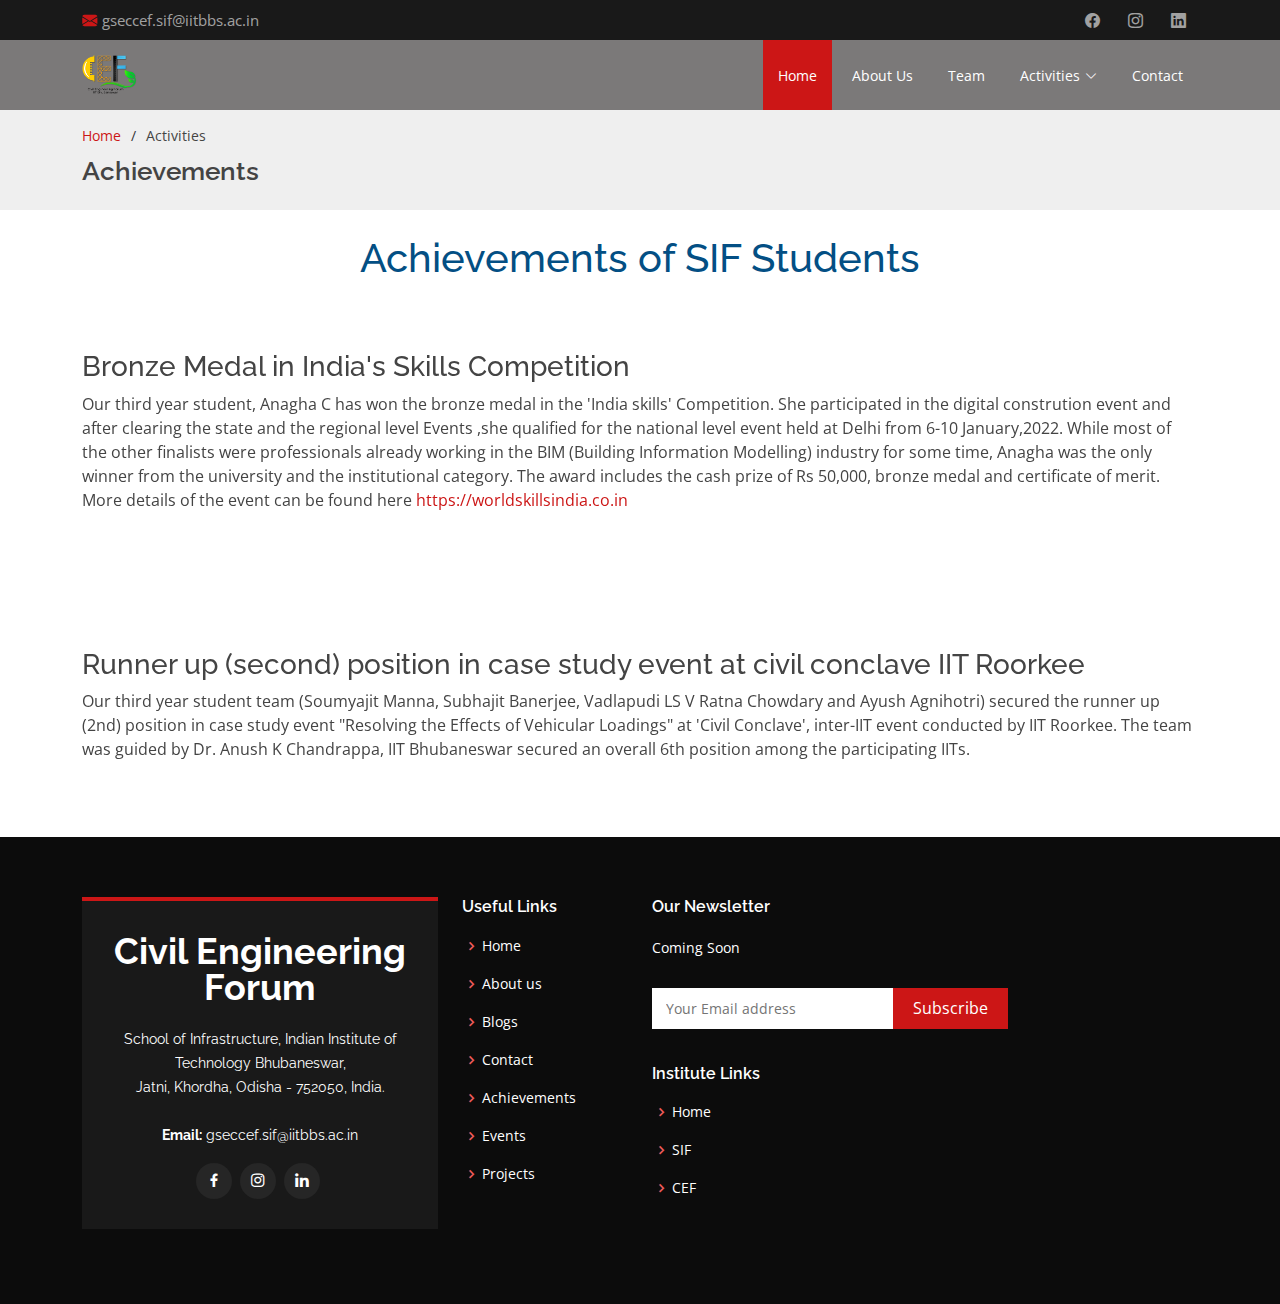
<file: public/Achievements.html>
<html lang="en">
<head>
    <meta charset="UTF-8">
    <meta http-equiv="X-UA-Compatible" content="IE=edge">
    <meta name="viewport" content="width=device-width, initial-scale=1.0">
    <title>Achievements</title>
    <link rel = "icon" href ="./images/mainLogo.png" type = "image/x-icon">
  <meta content="" name="description">
  <meta content="" name="keywords">

  <!-- Favicons -->
  <!-- <link href="assets/img/favicon.png" rel="icon"> -->
  <link href="assets/img/apple-touch-icon.png" rel="apple-touch-icon">

  <!-- Google Fonts -->
  <link href="https://fonts.googleapis.com/css?family=Open+Sans:300,300i,400,400i,600,600i,700,700i|Raleway:300,300i,400,400i,500,500i,600,600i,700,700i|Poppins:300,300i,400,400i,500,500i,600,600i,700,700i" rel="stylesheet">

  <!-- Vendor CSS Files -->
  <link href="https://cdn.jsdelivr.net/npm/bootstrap@5.1.3/dist/css/bootstrap.min.css" rel="stylesheet" integrity="sha384-1BmE4kWBq78iYhFldvKuhfTAU6auU8tT94WrHftjDbrCEXSU1oBoqyl2QvZ6jIW3" crossorigin="anonymous">
  <link href="assets/vendor/aos/aos.css" rel="stylesheet">
  <link href="assets/vendor/bootstrap/css/bootstrap.min.css" rel="stylesheet">
  <link href="assets/vendor/bootstrap-icons/bootstrap-icons.css" rel="stylesheet">
  <link href="assets/vendor/boxicons/css/boxicons.min.css" rel="stylesheet">
  <link href="assets/vendor/glightbox/css/glightbox.min.css" rel="stylesheet">
  <link href="assets/vendor/swiper/swiper-bundle.min.css" rel="stylesheet">

  <!-- Template Main CSS File -->
  <link href="assets/css/style.css" rel="stylesheet">
</head>
<body>

     <!-- ======= Top Bar ======= -->
  <section id="topbar" class="d-flex align-items-center">
    <div class="container d-flex justify-content-center justify-content-md-between">
      <div class="contact-info d-flex align-items-center">
        <i class="bi bi-envelope-fill"></i><a href="mailto:contact@example.com">gseccef.sif@iitbbs.ac.in</a>
        <!-- <i class="bi bi-phone-fill phone-icon"></i> +1 5589 55488 55 -->
      </div>
      <div class="social-links d-none d-md-block">
        <!-- <a href="#" class="twitter"><i class="bi bi-twitter"></i></a> -->
        <a href="https://m.facebook.com/110035601516317/" class="facebook"><i class="bi bi-facebook"></i></a>
        <a href="https://www.instagram.com/cef.iitbbs/" class="instagram"><i class="bi bi-instagram"></i></a>
        <a href="https://in.linkedin.com/company/cef-iit-bhubaneswar" class="linkedin"><i class="bi bi-linkedin"></i></i></a>
      </div>
    </div>
  </section>

  <!-- ======= Header ======= -->
  <header id="header" class="d-flex align-items-center">
    <div class="container d-flex align-items-center justify-content-between">

      <h1 class="logo"><a href="index.html"><img src="./images/mainLogo.png"></a></h1>
      <!-- Uncomment below if you prefer to use an image logo -->
      <!-- <a href="index.html" class="logo"><img src="assets/img/logo.png" alt="" class="img-fluid"></a>-->

      <nav id="navbar" class="navbar">
        <ul>
          <li><a href="index.html" class="nav-link scrollto active" href="#hero">Home</a></li>
          <li><a class="nav-link scrollto" href="index.html#about">About Us</a></li>
          <!-- <li><a class="nav-link scrollto" href="#services">Vision</a></li> -->
          <!-- <li><a class="nav-link scrollto " href="#portfolio">Blogs</a></li> -->
          <!-- <li><a class="nav-link scrollto" href="#pricing">Words of President</a></li>
          <li><a class="nav-link scrollto" href="#words">Words of Vice President</a></li> -->
          <li><a class="nav-link scrollto" href="index.html#team">Team</a></li>
          <li class="dropdown"><a href="#"><span>Activities</span> <i class="bi bi-chevron-down"></i></a>
            <ul>
              <li><a href="events.html">Events</a></li>
              <!-- <li class="dropdown"><a href="#"><span>Deep Drop Down</span> <i class="bi bi-chevron-right"></i></a>
                <ul>
                  <li><a href="#">Deep Drop Down 1</a></li>
                  <li><a href="#">Deep Drop Down 2</a></li>
                  <li><a href="#">Deep Drop Down 3</a></li>
                  <li><a href="#">Deep Drop Down 4</a></li>
                  <li><a href="#">Deep Drop Down 5</a></li>
                </ul>
              </li> -->
              <li><a href="newsletter.html">Newsletter</a></li>
              <li><a href="Blogs.html">Blogs</a></li>
              <li><a href="Projects.html">Projects</a></li>
              <li><a href="Achievements.html">Achievements</a></li>
            </ul>
          </li>
          <li><a class="nav-link scrollto" href="#contact">Contact</a></li>
        </ul>
        <i class="bi bi-list mobile-nav-toggle"></i>
      </nav><!-- .navbar -->

    </div>
  </header><!-- End Header -->
  <section id="breadcrumbs" class="breadcrumbs">
    <div class="container">

      <ol>
        <li><a href="index.html">Home</a></li>
        <li>Activities</li>
      </ol>
      <h2>Achievements<h2>

    </div>
  </section><!-- End Breadcrumbs -->
  <br>
  <h1 style="text-align: center; color: #034f84;">Achievements of SIF Students</h1>
  <section>
  <div class="container position-relative panel panel-success" data-aos="fade-up" data-aos-delay="500">
    <div class="panel-heading">
      <h3 class="panel panel-primary.0">Bronze Medal in India's Skills Competition</h3>
    </div>
    <div class="panel-body">
      <p>Our third year student, Anagha C has won the bronze medal in the 'India skills'
        Competition. She participated in the digital constrution event and after clearing the state and the regional level Events
        ,she qualified for the national level event held at Delhi from 6-10 January,2022. While most of the
        other finalists were professionals already working in the BIM (Building Information Modelling) 
        industry for some time, Anagha was the only winner from the university and the institutional category. The award includes the cash
        prize of Rs 50,000, bronze medal and certificate of merit. More details of the event can be 
        found here <a href="https://worldskillsindia.co.in">https://worldskillsindia.co.in</a>
      </p>
    </div>
  </div>
</section>

<section>
  <div class="container position-relative panel panel-success" data-aos="fade-up" data-aos-delay="50">
    <div class="panel-heading">
      <h3 class="panel-title">Runner up (second) position in case study event at civil conclave IIT Roorkee</h3>
    </div>
    <div class="panel-body">
      <p>Our third year student team (Soumyajit Manna, Subhajit Banerjee, Vadlapudi LS V Ratna
        Chowdary and Ayush Agnihotri) secured the runner up (2nd) position in case study event 
        "Resolving the Effects of Vehicular Loadings" at 'Civil Conclave', inter-IIT event 
        conducted by IIT Roorkee. The team was guided by Dr. Anush K Chandrappa, IIT 
        Bhubaneswar secured an overall 6th position among the participating IITs.
      </p>
    </div>
  </div>
</section>

  

  <footer id="footer">
    <div class="footer-top">
      <div class="container">
        <div class="row">

          <div class="col-lg-4 col-md-6">
            <div class="footer-info">
              <h3>Civil Engineering Forum</h3>
              <p>
                School of Infrastructure, Indian Institute of Technology Bhubaneswar,  <br>
                Jatni, Khordha, Odisha - 752050, India.<br><br>
                <!-- <strong>Phone:</strong> +1 5589 55488 55<br> -->
                <strong>Email:</strong> gseccef.sif@iitbbs.ac.in<br>
              </p>
              <div class="social-links mt-3">
                <!-- <a href="#" class="twitter"><i class="bx bxl-twitter"></i></a> -->
                <a href="https://m.facebook.com/110035601516317/" class="facebook"><i class="bx bxl-facebook"></i></a>
                <a href="https://www.instagram.com/cef.iitbbs/" class="instagram"><i class="bx bxl-instagram"></i></a>
                <!-- <a href="#" class="google-plus"><i class="bx bxl-skype"></i></a> -->
                <a href="https://in.linkedin.com/company/cef-iit-bhubaneswar" class="linkedin"><i class="bx bxl-linkedin"></i></a>
              </div>
            </div>
          </div>

          <div class="col-lg-2 col-md-6 footer-links">
            <h4>Useful Links</h4>
            <ul>
              <li><i class="bx bx-chevron-right"></i> <a href="index.html">Home</a></li>
              <li><i class="bx bx-chevron-right"></i> <a href="index.html#about">About us</a></li>
              <li><i class="bx bx-chevron-right"></i> <a href="Blogs.html">Blogs</a></li>
              <li><i class="bx bx-chevron-right"></i> <a href="index.html#contact">Contact</a></li>
              <li><i class="bx bx-chevron-right"></i> <a href="Achievements.html">Achievements</a></li>
              <li><i class="bx bx-chevron-right"></i> <a href="events.html">Events</a></li>
              <li><i class="bx bx-chevron-right"></i> <a href="Projects.html">Projects</a></li>
            </ul>
          </div>

          <!-- <div class="col-lg-2 col-md-6 footer-links">
            <h4>Our Services</h4>
            <ul>
              <li><i class="bx bx-chevron-right"></i> <a href="#">Web Design</a></li>
              <li><i class="bx bx-chevron-right"></i> <a href="#">Web Development</a></li>
              <li><i class="bx bx-chevron-right"></i> <a href="#">Product Management</a></li>
              <li><i class="bx bx-chevron-right"></i> <a href="#">Marketing</a></li>
              <li><i class="bx bx-chevron-right"></i> <a href="#">Graphic Design</a></li>
            </ul>
          </div> -->

          <div class="col-lg-4 col-md-6 footer-newsletter">
            <h4>Our Newsletter</h4>
            <p>Coming Soon</p>
            <form action="/newsletter" method="post">
              <input type="email" placeholder="Your Email address" name="newsEmail">
              <input type="submit" value="Subscribe">
            </form>
            <br>
            <div class="col-lg-4 col-md-6 footer-links">
              <h4>Institute Links</h4>
              <ul>
                <li><i class="bx bx-chevron-right" ></i> <a href="https://www.iitbbs.ac.in/">Home</a></li>
                <li><i class="bx bx-chevron-right" ></i> <a href="https://www.iitbbs.ac.in/Infrastructure-home.php?code=if" >SIF</a></li>
                <li><i class="bx bx-chevron-right" ></i> <a href="https://www.iitbbs.ac.in/civil-engineering-forum.php?code=if" >CEF</a></li>
              </ul>
          </div>

          </div>

        </div>
      </div>
    </div>

    <!-- <div class="container">
      <div class="copyright">
        &copy; Copyright <strong><span>Day</span></strong>. All Rights Reserved
      </div>
      <div class="credits">
        All the links in the footer should remain intact. 
        You can delete the links only if you purchased the pro version.
        Licensing information: https://bootstrapmade.com/license/
         Purchase the pro version with working PHP/AJAX contact form: https://bootstrapmade.com/day-multipurpose-html-template-for-free/
        Designed by <a href="https://bootstrapmade.com/">BootstrapMade</a>
      </div>
    </div>
  </footer>End Footer -->

  <a href="#" class="back-to-top d-flex align-items-center justify-content-center"><i class="bi bi-arrow-up-short"></i></a>
  <div id="preloader"></div>

  <!-- Vendor JS Files -->
  <script src="assets/vendor/aos/aos.js"></script>
  <script src="assets/vendor/bootstrap/js/bootstrap.bundle.min.js"></script>
  <script src="assets/vendor/glightbox/js/glightbox.min.js"></script>
  <script src="assets/vendor/isotope-layout/isotope.pkgd.min.js"></script>
  <script src="assets/vendor/swiper/swiper-bundle.min.js"></script>
  <script src="assets/vendor/php-email-form/validate.js"></script>

  <!-- Template Main JS File -->
  <script src="assets/js/main.js"></script>
    
</body>
</html>
</file>
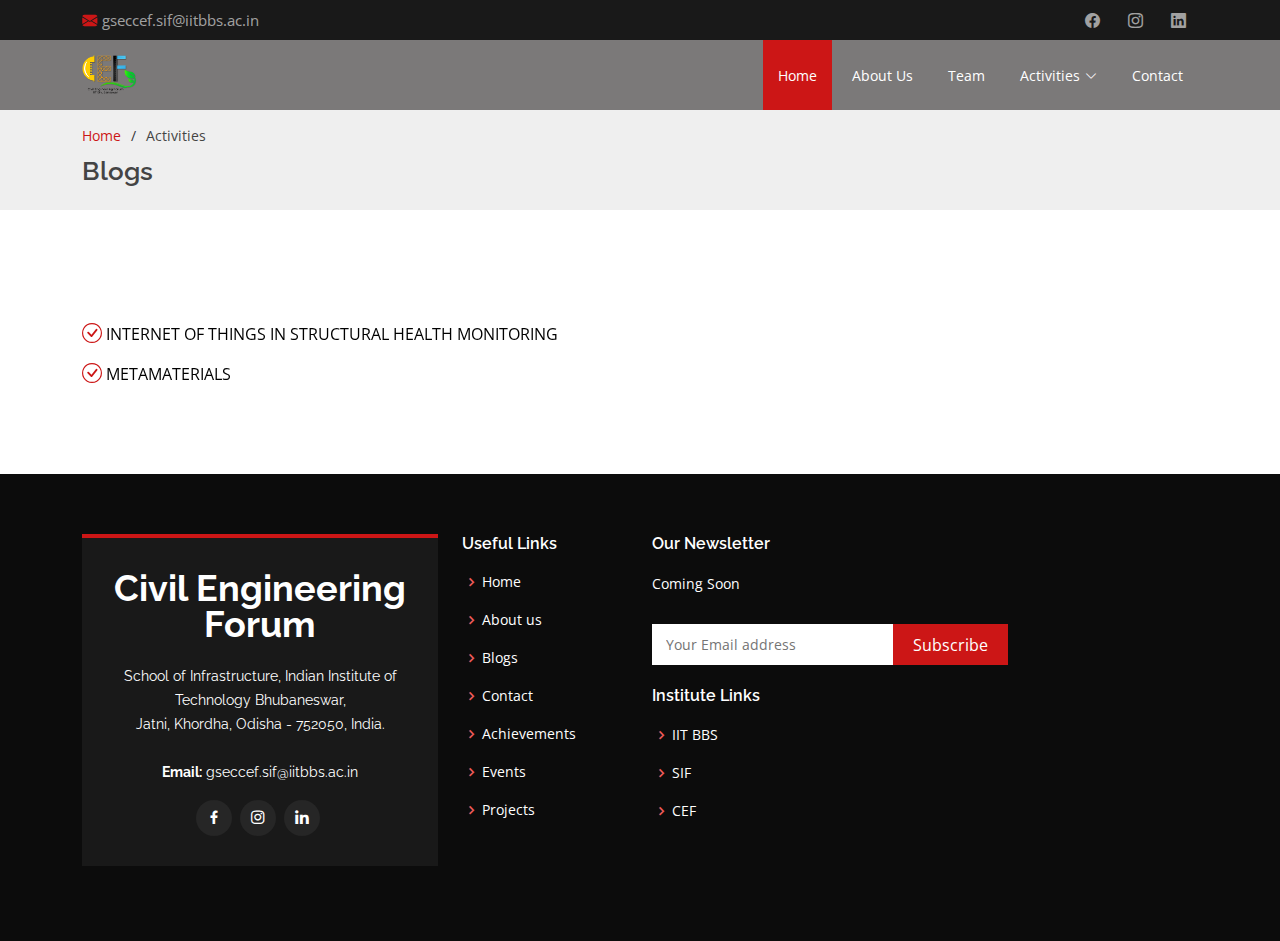
<file: public/Blogs.html>
<!DOCTYPE html>
<html lang="en">

<head>
  <meta charset="utf-8">
  <meta content="width=device-width, initial-scale=1.0" name="viewport">

  <title>CEF</title>
  <link rel = "icon" href ="./images/mainLogo.png" type = "image/x-icon">
  <meta content="" name="description">
  <meta content="" name="keywords">

  <!-- Favicons -->
  <!-- <link href="assets/img/favicon.png" rel="icon"> -->
  <link href="assets/img/apple-touch-icon.png" rel="apple-touch-icon">

  <!-- Google Fonts -->
  <link href="https://fonts.googleapis.com/css?family=Open+Sans:300,300i,400,400i,600,600i,700,700i|Raleway:300,300i,400,400i,500,500i,600,600i,700,700i|Poppins:300,300i,400,400i,500,500i,600,600i,700,700i" rel="stylesheet">

  <!-- Vendor CSS Files -->
  <link href="assets/vendor/aos/aos.css" rel="stylesheet">
  <link href="assets/vendor/bootstrap/css/bootstrap.min.css" rel="stylesheet">
  <link href="assets/vendor/bootstrap-icons/bootstrap-icons.css" rel="stylesheet">
  <link href="assets/vendor/boxicons/css/boxicons.min.css" rel="stylesheet">
  <link href="assets/vendor/glightbox/css/glightbox.min.css" rel="stylesheet">
  <link href="assets/vendor/swiper/swiper-bundle.min.css" rel="stylesheet">

  <!-- Template Main CSS File -->
  <link href="assets/css/style.css" rel="stylesheet">

  <!-- =======================================================
  * Template Name: Day - v4.7.0
  * Template URL: https://bootstrapmade.com/day-multipurpose-html-template-for-free/
  * Author: BootstrapMade.com
  * License: https://bootstrapmade.com/license/
  ======================================================== -->
</head>

<body>

  <!-- ======= Top Bar ======= -->
  <section id="topbar" class="d-flex align-items-center">
    <div class="container d-flex justify-content-center justify-content-md-between">
      <div class="contact-info d-flex align-items-center">
        <i class="bi bi-envelope-fill"></i><a href="mailto:contact@example.com">gseccef.sif@iitbbs.ac.in</a>
        <!-- <i class="bi bi-phone-fill phone-icon"></i> +1 5589 55488 55 -->
      </div>
      <div class="social-links d-none d-md-block">
        <!-- <a href="#" class="twitter"><i class="bi bi-twitter"></i></a> -->
        <a href="https://m.facebook.com/110035601516317/" class="facebook"><i class="bi bi-facebook"></i></a>
        <a href="https://www.instagram.com/cef.iitbbs/" class="instagram"><i class="bi bi-instagram"></i></a>
        <a href="https://in.linkedin.com/company/cef-iit-bhubaneswar" class="linkedin"><i class="bi bi-linkedin"></i></i></a>
      </div>
    </div>
  </section>

  <!-- ======= Header ======= -->
  <header id="header" class="d-flex align-items-center">
    <div class="container d-flex align-items-center justify-content-between">

      <h1 class="logo"><a href="index.html"><img src="./images/mainLogo.png"></a></h1>
      <!-- Uncomment below if you prefer to use an image logo -->
      <!-- <a href="index.html" class="logo"><img src="assets/img/logo.png" alt="" class="img-fluid"></a>-->

      <nav id="navbar" class="navbar">
        <ul>
            <li><a href="index.html" class="nav-link scrollto active" href="#hero">Home</a></li>
            <li><a class="nav-link scrollto" href="index.html#about">About Us</a></li>
            <!-- <li><a class="nav-link scrollto" href="#services">Vision</a></li> -->
            <!-- <li><a class="nav-link scrollto " href="#portfolio">Blogs</a></li> -->
            <!-- <li><a class="nav-link scrollto" href="#pricing">Words of President</a></li>
            <li><a class="nav-link scrollto" href="#words">Words of Vice President</a></li> -->
            <li><a class="nav-link scrollto" href="index.html#team">Team</a></li>
          <li class="dropdown"><a href="#"><span>Activities</span> <i class="bi bi-chevron-down"></i></a>
            <ul>
                <li><a href="events.html">Events</a></li>
                <!-- <li class="dropdown"><a href="#"><span>Deep Drop Down</span> <i class="bi bi-chevron-right"></i></a>
                  <ul>
                    <li><a href="#">Deep Drop Down 1</a></li>
                    <li><a href="#">Deep Drop Down 2</a></li>
                    <li><a href="#">Deep Drop Down 3</a></li>
                    <li><a href="#">Deep Drop Down 4</a></li>
                    <li><a href="#">Deep Drop Down 5</a></li>
                  </ul>
                </li> -->
                <li><a href="newsletter.html">Newsletter</a></li>
                <li><a href="Blogs.html">Blogs</a></li>
                <li><a href="Projects.html">Projects</a></li>
                <li><a href="Achievements.html">Achievements</a></li>
            </ul>
          </li>
          <li><a class="nav-link scrollto" href="#contact">Contact</a></li>
        </ul>
        <i class="bi bi-list mobile-nav-toggle"></i>
      </nav><!-- .navbar -->

    </div>
  </header><!-- End Header -->

  <main id="main">

    <!-- ======= Breadcrumbs ======= -->
    <section id="breadcrumbs" class="breadcrumbs">
      <div class="container">

        <ol>
          <li><a href="index.html">Home</a></li>
          <li>Activities</li>
        </ol>
        <h2>Blogs<h2>

      </div>
    </section><!-- End Breadcrumbs -->

    <!-- <section class="inner-page">
      <div class="container">
        <p>
          <div class="col-lg-6 pt-4 pt-lg-0 order-2 order-lg-1 content" data-aos="fade-right">
            <p class="fst-italic" style="text-align: justify;">
            </p></div>
        <a href="Blogs1.html"><h3>Blog 1: INTERNET OF THINGS IN STRUCTURAL HEALTH MONITORING</h3></a>
        <br>
        <a href="Blogs2.html"><h3>Blog 2: Metamaterials</h3></a>
      </div>
    </section> -->
    <section id="about" class="about">
      <div class="container">

        <div class="row">
          <div class="col-lg-6 order-1 order-lg-2" data-aos="fade-left">
            <!-- <img src="/images/mainLogo.png" class="img-fluid" alt=""> -->
          </div>
          <!-- <div class="col-lg-6 pt-4 pt-lg-0 order-2 order-lg-1 content" data-aos="fade-right">
            <h3>What is CEF?</h3>
            <p class="fst-italic" style="text-align: justify;">
              An association of students and the Professors, this rising society aims at developing a culture of knowledge and growth amongst the members of School of Infrastructure, IIT Bhubaneswar. The society forms a platform for healthy interaction among the faculty and students, thereby enhancing their prospect of learning from the best. The underlying mission is to create dynamic trained professionals to develop innovative and sustainable solutions for the current problems in the field of Civil Engineering.
The Patron of the society is the Head of School of Infrastructure, Dr. Dinakar Pasla. Society is headed by a President and a Vice-President, who works to ensure a thorough communication between the President and the members of the executive council. The executive council consists of the General secretary, Joint secretary and the secretaries working as a link between students of School of Infrastructure and the society.
The society promotes industry- academia collaboration helping students work on a state-of-art technology through competitions, workshops, industrial visits and invited talks. A general awareness of career and research opportunities ahead of the students is harnessed through the society. 
            </p></div> -->
            <div class="col-lg-6 pt-4 pt-lg-0 order-2 order-lg-1 content" data-aos="fade-right">
            <ul><br><br>
              <li><p style="text-align: justify;"> <i class="bi bi-check-circle"></i><a href="Blogs1.html" style="color: black;">INTERNET OF THINGS IN STRUCTURAL HEALTH MONITORING</a></li>
              <li><i class="bi bi-check-circle" style="text-align: justify;"></i><a href="Blogs2.html" style="color: black;">METAMATERIALS</a></li>
              
              <!-- <li><i class="bi bi-check-circle"></i> Ullamco laboris nisi ut aliquip ex ea commodo consequat. Duis aute irure dolor in reprehenderit in voluptate trideta storacalaperda mastiro dolore eu fugiat nulla pariatur.</li>
            </ul>
            <p>
              Ullamco laboris nisi ut aliquip ex ea commodo consequat. Duis aute irure dolor in reprehenderit in voluptate
              velit esse cillum dolore eu fugiat nulla pariatur. Excepteur sint occaecat cupidatat non proident, sunt in
              culpa qui officia deserunt mollit anim id est laborum -->
            </ul>
            </p>
          </div>
        </div>

      </div>
    </section>
  </main><!-- End #main -->

  <!-- ======= Footer ======= -->
  <footer id="footer">
    <div class="footer-top">
      <div class="container">
        <div class="row">

          <div class="col-lg-4 col-md-6">
            <div class="footer-info">
              <h3>Civil Engineering Forum</h3>
              <p>
                School of Infrastructure, Indian Institute of Technology Bhubaneswar,  <br>
                Jatni, Khordha, Odisha - 752050, India.<br><br>
                <!-- <strong>Phone:</strong> +1 5589 55488 55<br> -->
                <strong>Email:</strong> gseccef.sif@iitbbs.ac.in<br>
              </p>
              <div class="social-links mt-3">
                <!-- <a href="#" class="twitter"><i class="bx bxl-twitter"></i></a> -->
                <a href="https://m.facebook.com/110035601516317/" class="facebook"><i class="bx bxl-facebook"></i></a>
                <a href="https://www.instagram.com/cef.iitbbs/" class="instagram"><i class="bx bxl-instagram"></i></a>
                <!-- <a href="#" class="google-plus"><i class="bx bxl-skype"></i></a> -->
                <a href="https://in.linkedin.com/company/cef-iit-bhubaneswar" class="linkedin"><i class="bx bxl-linkedin"></i></a>
              </div>
            </div>
          </div>

          <div class="col-lg-2 col-md-6 footer-links">
            <h4>Useful Links</h4>
            <ul>
                <li><i class="bx bx-chevron-right"></i> <a href="index.html">Home</a></li>
                <li><i class="bx bx-chevron-right"></i> <a href="index.html#about">About us</a></li>
                <li><i class="bx bx-chevron-right"></i> <a href="Blogs.html">Blogs</a></li>
                <li><i class="bx bx-chevron-right"></i> <a href="index.html#contact">Contact</a></li>
                <li><i class="bx bx-chevron-right"></i> <a href="Achievements.html">Achievements</a></li>
                <li><i class="bx bx-chevron-right"></i> <a href="events.html">Events</a></li>
                <li><i class="bx bx-chevron-right"></i> <a href="Projects.html">Projects</a></li>
            </ul>
          </div>

          <!-- <div class="col-lg-2 col-md-6 footer-links">
            <h4>Our Services</h4>
            <ul>
              <li><i class="bx bx-chevron-right"></i> <a href="#">Web Design</a></li>
              <li><i class="bx bx-chevron-right"></i> <a href="#">Web Development</a></li>
              <li><i class="bx bx-chevron-right"></i> <a href="#">Product Management</a></li>
              <li><i class="bx bx-chevron-right"></i> <a href="#">Marketing</a></li>
              <li><i class="bx bx-chevron-right"></i> <a href="#">Graphic Design</a></li>
            </ul>
          </div> -->

          <div class="col-lg-4 col-md-6 footer-newsletter">
            <h4>Our Newsletter</h4>
            <p>Coming Soon</p>
            <form action="/newsletter" method="post">
              <input type="email" placeholder="Your Email address" name="newsEmail">
              <input type="submit" value="Subscribe">
            </form>
            <br>
            <div class="col-lg-4 col-md-6 footer-links">
              <h4>Institute Links</h4>
              <ul>
                <li><i class="bx bx-chevron-right" ></i> <a href="https://www.iitbbs.ac.in/">IIT BBS</a></li>
                <li><i class="bx bx-chevron-right" ></i> <a href="https://www.iitbbs.ac.in/Infrastructure-home.php?code=if" >SIF</a></li>
                <li><i class="bx bx-chevron-right" ></i> <a href="https://www.iitbbs.ac.in/civil-engineering-forum.php?code=if" >CEF</a></li>
              </ul>
          </div>

          </div>

        </div>
      </div>
    </div>

    <!-- <div class="container">
      <div class="copyright">
        &copy; Copyright <strong><span>Day</span></strong>. All Rights Reserved
      </div>
      <div class="credits">
        All the links in the footer should remain intact.
        You can delete the links only if you purchased the pro version.
        Licensing information: https://bootstrapmade.com/license/
         Purchase the pro version with working PHP/AJAX contact form: https://bootstrapmade.com/day-multipurpose-html-template-for-free/
        Designed by <a href="https://bootstrapmade.com/">BootstrapMade</a>
      </div>
    </div>
  </footer>End Footer -->
  <a href="#" class="back-to-top d-flex align-items-center justify-content-center"><i class="bi bi-arrow-up-short"></i></a>
  <div id="preloader"></div>

  <!-- Vendor JS Files -->
  <script src="assets/vendor/aos/aos.js"></script>
  <script src="assets/vendor/bootstrap/js/bootstrap.bundle.min.js"></script>
  <script src="assets/vendor/glightbox/js/glightbox.min.js"></script>
  <script src="assets/vendor/isotope-layout/isotope.pkgd.min.js"></script>
  <script src="assets/vendor/swiper/swiper-bundle.min.js"></script>
  <script src="assets/vendor/php-email-form/validate.js"></script>

  <!-- Template Main JS File -->
  <script src="assets/js/main.js"></script>

</body>

</html>
</file>
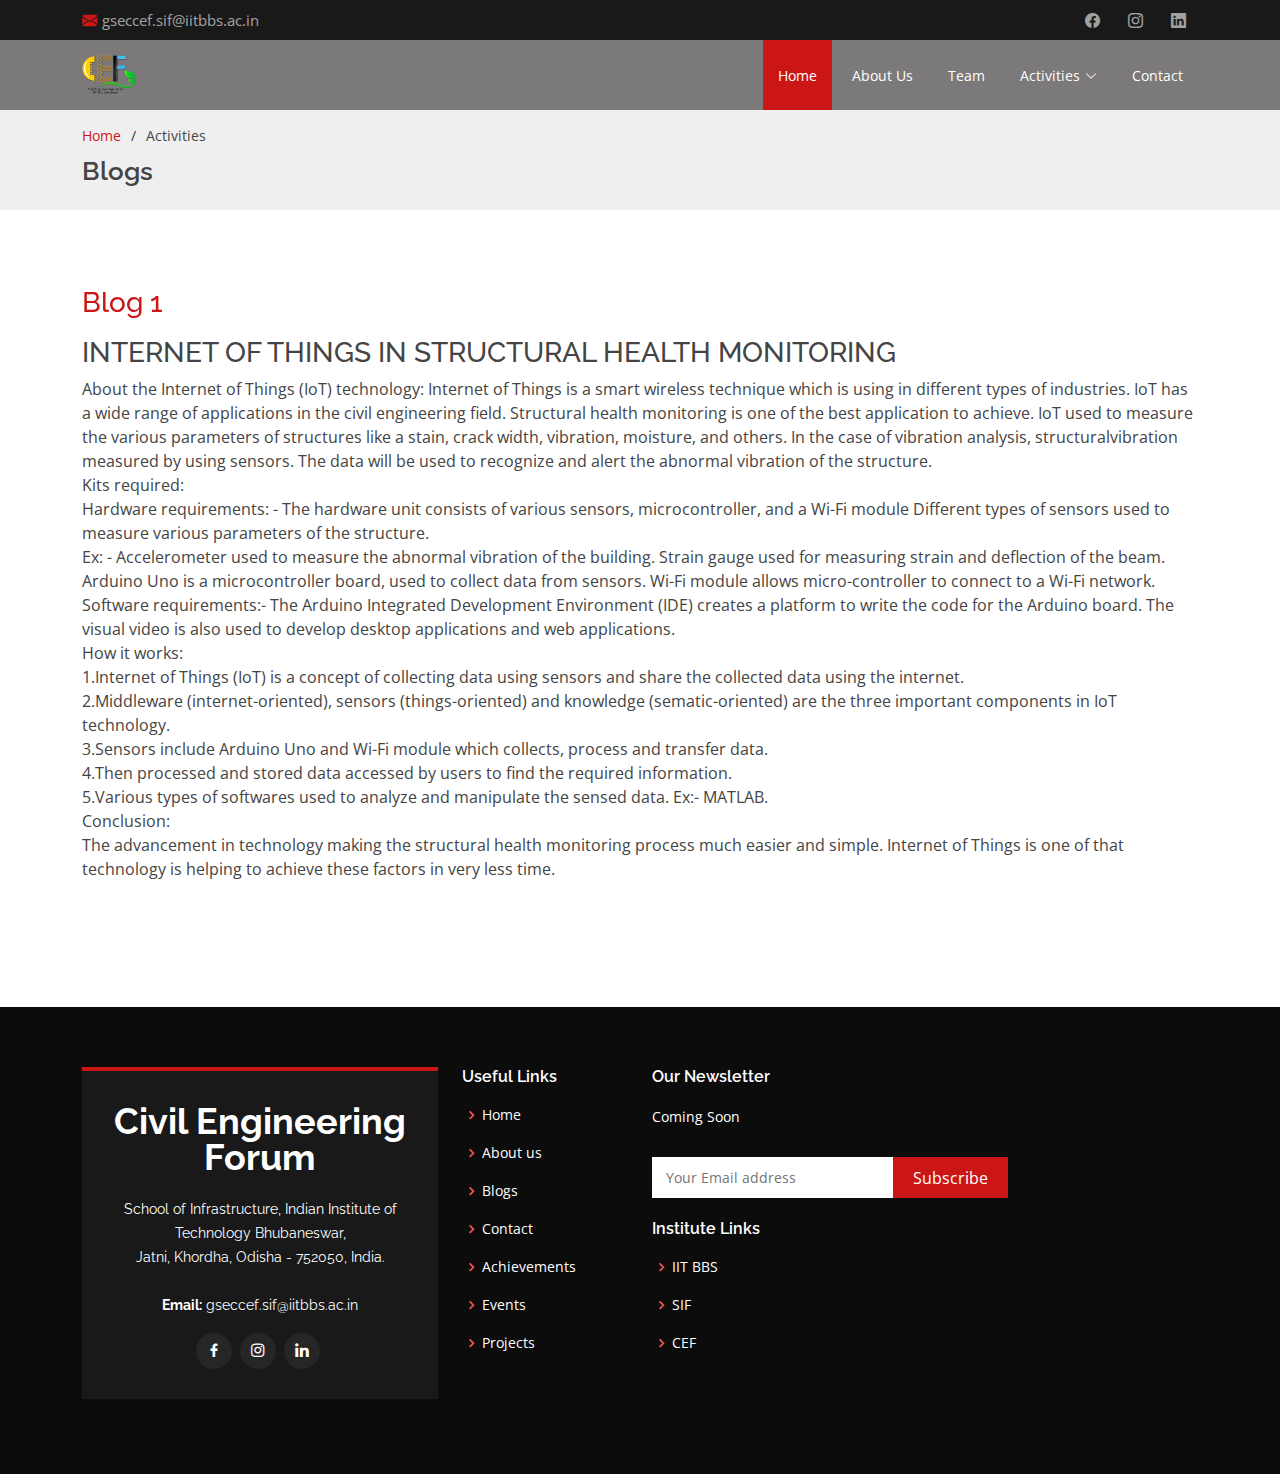
<file: public/Blogs1.html>
<!DOCTYPE html>
<html lang="en">

<head>
  <meta charset="utf-8">
  <meta content="width=device-width, initial-scale=1.0" name="viewport">

  <title>CEF</title>
  <link rel="icon" href="./images/mainLogo.png" type="image/x-icon">
  <meta content="" name="description">
  <meta content="" name="keywords">

  <!-- Favicons -->
  <!-- <link href="assets/img/favicon.png" rel="icon"> -->
  <link href="assets/img/apple-touch-icon.png" rel="apple-touch-icon">

  <!-- Google Fonts -->
  <link href="https://fonts.googleapis.com/css?family=Open+Sans:300,300i,400,400i,600,600i,700,700i|Raleway:300,300i,400,400i,500,500i,600,600i,700,700i|Poppins:300,300i,400,400i,500,500i,600,600i,700,700i" rel="stylesheet">

  <!-- Vendor CSS Files -->
  <link href="assets/vendor/aos/aos.css" rel="stylesheet">
  <link href="assets/vendor/bootstrap/css/bootstrap.min.css" rel="stylesheet">
  <link href="assets/vendor/bootstrap-icons/bootstrap-icons.css" rel="stylesheet">
  <link href="assets/vendor/boxicons/css/boxicons.min.css" rel="stylesheet">
  <link href="assets/vendor/glightbox/css/glightbox.min.css" rel="stylesheet">
  <link href="assets/vendor/swiper/swiper-bundle.min.css" rel="stylesheet">

  <!-- Template Main CSS File -->
  <link href="assets/css/style.css" rel="stylesheet">

  <!-- =======================================================
  * Template Name: Day - v4.7.0
  * Template URL: https://bootstrapmade.com/day-multipurpose-html-template-for-free/
  * Author: BootstrapMade.com
  * License: https://bootstrapmade.com/license/
  ======================================================== -->
</head>

<body>

  <!-- ======= Top Bar ======= -->
  <section id="topbar" class="d-flex align-items-center">
    <div class="container d-flex justify-content-center justify-content-md-between">
      <div class="contact-info d-flex align-items-center">
        <i class="bi bi-envelope-fill"></i><a href="mailto:contact@example.com">gseccef.sif@iitbbs.ac.in</a>
        <!-- <i class="bi bi-phone-fill phone-icon"></i> +1 5589 55488 55 -->
      </div>
      <div class="social-links d-none d-md-block">
        <!-- <a href="#" class="twitter"><i class="bi bi-twitter"></i></a> -->
        <a href="https://m.facebook.com/110035601516317/" class="facebook"><i class="bi bi-facebook"></i></a>
        <a href="https://www.instagram.com/cef.iitbbs/" class="instagram"><i class="bi bi-instagram"></i></a>
        <a href="https://in.linkedin.com/company/cef-iit-bhubaneswar" class="linkedin"><i class="bi bi-linkedin"></i></i></a>
      </div>
    </div>
  </section>

  <!-- ======= Header ======= -->
  <header id="header" class="d-flex align-items-center">
    <div class="container d-flex align-items-center justify-content-between">

      <h1 class="logo"><a href="index.html"><img src="./images/mainLogo.png"></a></h1>
      <!-- Uncomment below if you prefer to use an image logo -->
      <!-- <a href="index.html" class="logo"><img src="assets/img/logo.png" alt="" class="img-fluid"></a>-->

      <nav id="navbar" class="navbar">
        <ul>
          <li><a href="index.html" class="nav-link scrollto active" href="#hero">Home</a></li>
          <li><a class="nav-link scrollto" href="index.html#about">About Us</a></li>
          <!-- <li><a class="nav-link scrollto" href="#services">Vision</a></li> -->
          <!-- <li><a class="nav-link scrollto " href="#portfolio">Blogs</a></li> -->
          <!-- <li><a class="nav-link scrollto" href="#pricing">Words of President</a></li>
          <li><a class="nav-link scrollto" href="#words">Words of Vice President</a></li> -->
          <li><a class="nav-link scrollto" href="index.html#team">Team</a></li>
          <li class="dropdown"><a href="#"><span>Activities</span> <i class="bi bi-chevron-down"></i></a>
            <ul>
              <li><a href="events.html">Events</a></li>
              <!-- <li class="dropdown"><a href="#"><span>Deep Drop Down</span> <i class="bi bi-chevron-right"></i></a>
                <ul>
                  <li><a href="#">Deep Drop Down 1</a></li>
                  <li><a href="#">Deep Drop Down 2</a></li>
                  <li><a href="#">Deep Drop Down 3</a></li>
                  <li><a href="#">Deep Drop Down 4</a></li>
                  <li><a href="#">Deep Drop Down 5</a></li>
                </ul>
              </li> -->
              <li><a href="newsletter.html">Newsletter</a></li>
              <li><a href="Blogs.html">Blogs</a></li>
              <li><a href="Projects.html">Projects</a></li>
              <li><a href="Achievements.html">Achievements</a></li>
            </ul>
          </li>
          <li><a class="nav-link scrollto" href="#contact">Contact</a></li>
        </ul>
        <i class="bi bi-list mobile-nav-toggle"></i>
      </nav><!-- .navbar -->

    </div>
  </header><!-- End Header -->

  <main id="main">

    <!-- ======= Breadcrumbs ======= -->
    <section id="breadcrumbs" class="breadcrumbs">
      <div class="container">

        <ol>
          <li><a href="index.html">Home</a></li>
          <li>Activities</li>
        </ol>
        <h2>Blogs<h2>

      </div>
    </section><!-- End Breadcrumbs -->

    <section class="inner-page">
      <div class="container">
        <p>
        <div class="col-lg-6 pt-4 pt-lg-0 order-2 order-lg-1 content" data-aos="fade-right">
          <h3><a href="Blogs1.html">Blog 1</a></h3>
          <p class="fst-italic" style="text-align: justify;">
          </p>
        </div>
        </p>
        <h3 style="font-family: Raleway, sans-serif;">INTERNET OF THINGS IN STRUCTURAL HEALTH MONITORING</h3>
        <p>
          About the Internet of Things (IoT) technology: Internet of Things is a smart wireless technique which is using in
          different types of industries. IoT has a wide range of applications in the civil engineering field. Structural
          health monitoring is one of the best application to achieve. IoT used to measure the various parameters of
          structures like a stain, crack width, vibration, moisture, and others. In the case of vibration analysis,
          structuralvibration measured by using sensors. The data will be used to recognize and alert the abnormal vibration
          of the structure. <br>
          Kits required: <br>
          Hardware requirements: - The hardware unit consists of various sensors, microcontroller, and a Wi-Fi module
          Different types of sensors used to measure various parameters of the structure.<br>
          Ex: - Accelerometer used to measure the abnormal vibration of the building.
          Strain gauge used for measuring strain and deflection of the beam. Arduino Uno is a microcontroller board,
          used to collect data from sensors. Wi-Fi module allows micro-controller to connect to a Wi-Fi network. <br>
          Software requirements:- The Arduino Integrated Development Environment (IDE) creates a platform to write the
          code for the Arduino board. The visual video is also used to develop desktop applications and web applications.
          <br>
          How it works: <br>
          1.Internet of Things (IoT) is a concept of collecting data using sensors and share the collected data using the
          internet. <br>
          2.Middleware (internet-oriented), sensors (things-oriented) and knowledge (sematic-oriented) are the three
          important components in IoT technology. <br>
          3.Sensors include Arduino Uno and Wi-Fi module which collects, process and transfer data. <br>
          4.Then processed and stored data accessed by users to find the required information. <br>
          5.Various types of softwares used to analyze and manipulate the sensed data. Ex:- MATLAB. <br>

          Conclusion: <br>
          The advancement in technology making the structural health monitoring process much easier and simple.
          Internet of Things is one of that technology is helping to achieve these factors in very less time.
          <div class="col-lg-12 pt-4 pt-lg-0 order-2 order-lg-1 content" style="text-align: right;" data-aos="fade-right">
            <h3><a href="Blogs2.html">Go to next blog</a></h3>
            <p class="fst-italic" style="text-align: justify;">
            </p>
          </div>
        </p>
      </div>
    </section>

  </main><!-- End #main -->

  <!-- ======= Footer ======= -->
  <footer id="footer">
    <div class="footer-top">
      <div class="container">
        <div class="row">

          <div class="col-lg-4 col-md-6">
            <div class="footer-info">
              <h3>Civil Engineering Forum</h3>
              <p>
                School of Infrastructure, Indian Institute of Technology Bhubaneswar, <br>
                Jatni, Khordha, Odisha - 752050, India.<br><br>
                <!-- <strong>Phone:</strong> +1 5589 55488 55<br> -->
                <strong>Email:</strong> gseccef.sif@iitbbs.ac.in<br>
              </p>
              <div class="social-links mt-3">
                <!-- <a href="#" class="twitter"><i class="bx bxl-twitter"></i></a> -->
                <a href="https://m.facebook.com/110035601516317/" class="facebook"><i class="bx bxl-facebook"></i></a>
                <a href="https://www.instagram.com/cef.iitbbs/" class="instagram"><i class="bx bxl-instagram"></i></a>
                <!-- <a href="#" class="google-plus"><i class="bx bxl-skype"></i></a> -->
                <a href="https://in.linkedin.com/company/cef-iit-bhubaneswar" class="linkedin"><i class="bx bxl-linkedin"></i></a>
              </div>
            </div>
          </div>

          <div class="col-lg-2 col-md-6 footer-links">
            <h4>Useful Links</h4>
            <ul>
              <li><i class="bx bx-chevron-right"></i> <a href="index.html">Home</a></li>
              <li><i class="bx bx-chevron-right"></i> <a href="index.html#about">About us</a></li>
              <li><i class="bx bx-chevron-right"></i> <a href="Blogs.html">Blogs</a></li>
              <li><i class="bx bx-chevron-right"></i> <a href="index.html#contact">Contact</a></li>
              <li><i class="bx bx-chevron-right"></i> <a href="Achievements.html">Achievements</a></li>
              <li><i class="bx bx-chevron-right"></i> <a href="events.html">Events</a></li>
              <li><i class="bx bx-chevron-right"></i> <a href="Projects.html">Projects</a></li>
            </ul>
          </div>

          <!-- <div class="col-lg-2 col-md-6 footer-links">
            <h4>Our Services</h4>
            <ul>
              <li><i class="bx bx-chevron-right"></i> <a href="#">Web Design</a></li>
              <li><i class="bx bx-chevron-right"></i> <a href="#">Web Development</a></li>
              <li><i class="bx bx-chevron-right"></i> <a href="#">Product Management</a></li>
              <li><i class="bx bx-chevron-right"></i> <a href="#">Marketing</a></li>
              <li><i class="bx bx-chevron-right"></i> <a href="#">Graphic Design</a></li>
            </ul>
          </div> -->

          <div class="col-lg-4 col-md-6 footer-newsletter">
            <h4>Our Newsletter</h4>
            <p>Coming Soon</p>
            <form action="/newsletter" method="post">
              <input type="email" placeholder="Your Email address" name="newsEmail">
              <input type="submit" value="Subscribe">
            </form>
            <br>
            <div class="col-lg-4 col-md-6 footer-links">
              <h4>Institute Links</h4>
              <ul>
                <li><i class="bx bx-chevron-right" ></i> <a href="https://www.iitbbs.ac.in/">IIT BBS</a></li>
                <li><i class="bx bx-chevron-right" ></i> <a href="https://www.iitbbs.ac.in/Infrastructure-home.php?code=if" >SIF</a></li>
                <li><i class="bx bx-chevron-right" ></i> <a href="https://www.iitbbs.ac.in/civil-engineering-forum.php?code=if" >CEF</a></li>
              </ul>
          </div>

          </div>

        </div>
      </div>
    </div>

    <!-- <div class="container">
      <div class="copyright">
        &copy; Copyright <strong><span>Day</span></strong>. All Rights Reserved
      </div>
      <div class="credits">
        All the links in the footer should remain intact.
        You can delete the links only if you purchased the pro version.
        Licensing information: https://bootstrapmade.com/license/
         Purchase the pro version with working PHP/AJAX contact form: https://bootstrapmade.com/day-multipurpose-html-template-for-free/
        Designed by <a href="https://bootstrapmade.com/">BootstrapMade</a>
      </div>
    </div>
  </footer>End Footer -->
    <a href="#" class="back-to-top d-flex align-items-center justify-content-center"><i class="bi bi-arrow-up-short"></i></a>
    <div id="preloader"></div>

    <!-- Vendor JS Files -->
    <script src="assets/vendor/aos/aos.js"></script>
    <script src="assets/vendor/bootstrap/js/bootstrap.bundle.min.js"></script>
    <script src="assets/vendor/glightbox/js/glightbox.min.js"></script>
    <script src="assets/vendor/isotope-layout/isotope.pkgd.min.js"></script>
    <script src="assets/vendor/swiper/swiper-bundle.min.js"></script>
    <script src="assets/vendor/php-email-form/validate.js"></script>

    <!-- Template Main JS File -->
    <script src="assets/js/main.js"></script>

</body>

</html>
</file>
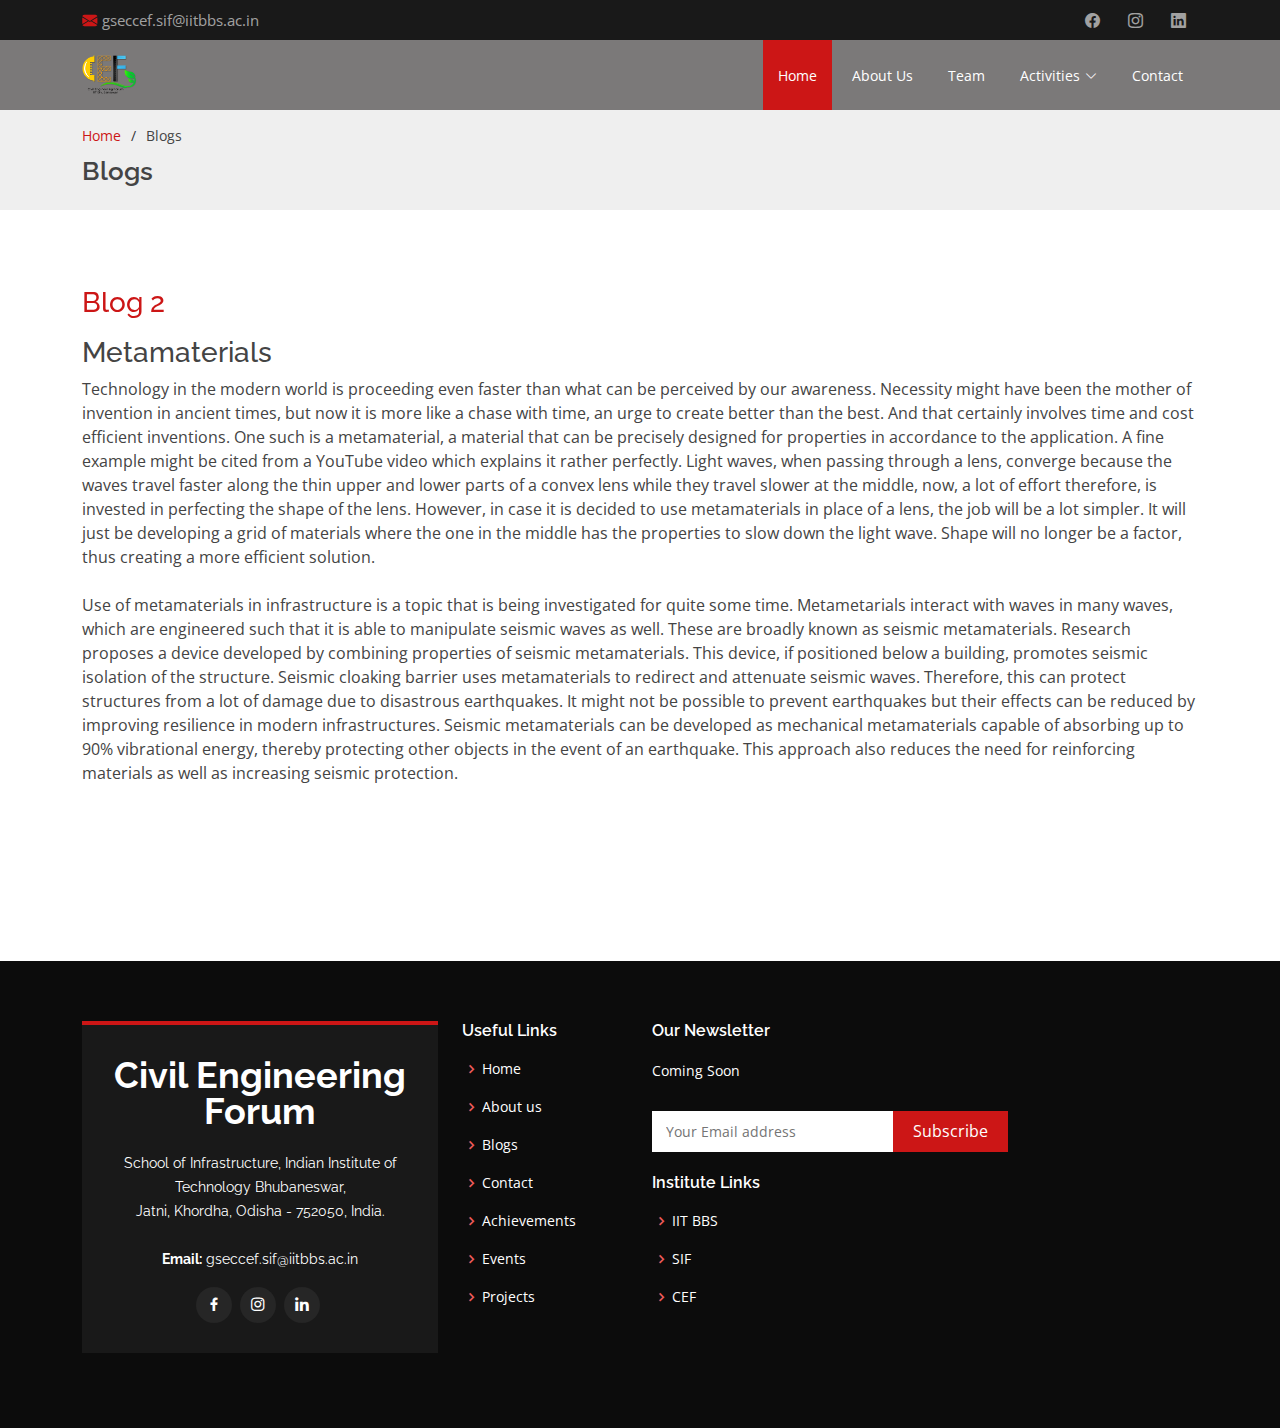
<file: public/Blogs2.html>
<!DOCTYPE html>
<html lang="en">

<head>
  <meta charset="utf-8">
  <meta content="width=device-width, initial-scale=1.0" name="viewport">

  <title>CEF</title>
  <link rel="icon" href="./images/mainLogo.png" type="image/x-icon">
  <meta content="" name="description">
  <meta content="" name="keywords">

  <!-- Favicons -->
  <!-- <link href="assets/img/favicon.png" rel="icon"> -->
  <link href="assets/img/apple-touch-icon.png" rel="apple-touch-icon">

  <!-- Google Fonts -->
  <link href="https://fonts.googleapis.com/css?family=Open+Sans:300,300i,400,400i,600,600i,700,700i|Raleway:300,300i,400,400i,500,500i,600,600i,700,700i|Poppins:300,300i,400,400i,500,500i,600,600i,700,700i" rel="stylesheet">

  <!-- Vendor CSS Files -->
  <link href="assets/vendor/aos/aos.css" rel="stylesheet">
  <link href="assets/vendor/bootstrap/css/bootstrap.min.css" rel="stylesheet">
  <link href="assets/vendor/bootstrap-icons/bootstrap-icons.css" rel="stylesheet">
  <link href="assets/vendor/boxicons/css/boxicons.min.css" rel="stylesheet">
  <link href="assets/vendor/glightbox/css/glightbox.min.css" rel="stylesheet">
  <link href="assets/vendor/swiper/swiper-bundle.min.css" rel="stylesheet">

  <!-- Template Main CSS File -->
  <link href="assets/css/style.css" rel="stylesheet">

  <!-- =======================================================
  * Template Name: Day - v4.7.0
  * Template URL: https://bootstrapmade.com/day-multipurpose-html-template-for-free/
  * Author: BootstrapMade.com
  * License: https://bootstrapmade.com/license/
  ======================================================== -->
</head>

<body>

  <!-- ======= Top Bar ======= -->
  <section id="topbar" class="d-flex align-items-center">
    <div class="container d-flex justify-content-center justify-content-md-between">
      <div class="contact-info d-flex align-items-center">
        <i class="bi bi-envelope-fill"></i><a href="mailto:contact@example.com">gseccef.sif@iitbbs.ac.in</a>
        <!-- <i class="bi bi-phone-fill phone-icon"></i> +1 5589 55488 55 -->
      </div>
      <div class="social-links d-none d-md-block">
        <!-- <a href="#" class="twitter"><i class="bi bi-twitter"></i></a> -->
        <a href="https://m.facebook.com/110035601516317/" class="facebook"><i class="bi bi-facebook"></i></a>
        <a href="https://www.instagram.com/cef.iitbbs/" class="instagram"><i class="bi bi-instagram"></i></a>
        <a href="https://in.linkedin.com/company/cef-iit-bhubaneswar" class="linkedin"><i class="bi bi-linkedin"></i></a>
      </div>
    </div>
  </section>

  <!-- ======= Header ======= -->
  <header id="header" class="d-flex align-items-center">
    <div class="container d-flex align-items-center justify-content-between">

      <h1 class="logo"><a href="index.html"><img src="./images/mainLogo.png"></a></h1>
      <!-- Uncomment below if you prefer to use an image logo -->
      <!-- <a href="index.html" class="logo"><img src="assets/img/logo.png" alt="" class="img-fluid"></a>-->

      <nav id="navbar" class="navbar">
        <ul>
            <li><a href="index.html" class="nav-link scrollto active" href="#hero">Home</a></li>
            <li><a class="nav-link scrollto" href="index.html#about">About Us</a></li>
            <!-- <li><a class="nav-link scrollto" href="#services">Vision</a></li> -->
            <!-- <li><a class="nav-link scrollto " href="#portfolio">Blogs</a></li> -->
            <!-- <li><a class="nav-link scrollto" href="#pricing">Words of President</a></li>
            <li><a class="nav-link scrollto" href="#words">Words of Vice President</a></li> -->
            <li><a class="nav-link scrollto" href="index.html#team">Team</a></li>
          <li class="dropdown"><a href="#"><span>Activities</span> <i class="bi bi-chevron-down"></i></a>
            <ul>
                <li><a href="events.html">Events</a></li>
                <!-- <li class="dropdown"><a href="#"><span>Deep Drop Down</span> <i class="bi bi-chevron-right"></i></a>
                  <ul>
                    <li><a href="#">Deep Drop Down 1</a></li>
                    <li><a href="#">Deep Drop Down 2</a></li>
                    <li><a href="#">Deep Drop Down 3</a></li>
                    <li><a href="#">Deep Drop Down 4</a></li>
                    <li><a href="#">Deep Drop Down 5</a></li>
                  </ul>
                </li> -->
                <li><a href="newsletter.html">Newsletter</a></li>
                <li><a href="Blogs.html">Blogs</a></li>
                <li><a href="Projects.html">Projects</a></li>
                <li><a href="Achievements.html">Achievements</a></li>
            </ul>
          </li>
          <li><a class="nav-link scrollto" href="#contact">Contact</a></li>
        </ul>
        <i class="bi bi-list mobile-nav-toggle"></i>
      </nav><!-- .navbar -->

    </div>
  </header><!-- End Header -->

  <main id="main">

    <!-- ======= Breadcrumbs ======= -->
    <section id="breadcrumbs" class="breadcrumbs">
      <div class="container">

        <ol>
          <li><a href="index.html">Home</a></li>
          <li>Blogs</li>
        </ol>
        <h2>Blogs<h2>

      </div>
    </section><!-- End Breadcrumbs -->

    <section class="inner-page">
      <div class="container">
        <p>
        <div class="col-lg-6 pt-4 pt-lg-0 order-2 order-lg-1 content" data-aos="fade-right">
          <h3><a href="index.html">Blog 2</a></h3>
          <p class="fst-italic" style="text-align: justify;">
          </p>
        </div>
        <h3>
          Metamaterials
        </h3>
        <p>
          Technology in the modern world is proceeding even faster than what can be perceived by our awareness.
          Necessity might have been the mother of invention in ancient times, but now it is more like a chase with time,
          an urge to create better than the best. And that certainly involves time and cost efficient inventions.
          One such is a metamaterial, a material that can be precisely designed for properties in accordance to the application.
          A fine example might be cited from a YouTube video which explains it rather perfectly. Light waves,
          when passing through a lens, converge because the waves travel faster along the thin upper and lower parts of a
          convex lens while they travel slower at the middle, now, a lot of effort therefore,
          is invested in perfecting the shape of the lens. However, in case it is
          decided to use metamaterials in place of a lens, the job will be a lot simpler.
          It will just be developing a grid of materials where the one in the middle has the properties to
          slow down the light wave. Shape will no longer be a factor, thus creating a more efficient solution.
          <br><br>

          Use of metamaterials in infrastructure is a topic that is being investigated for quite some time.
          Metametarials interact with waves in many waves, which are engineered such that it is able to manipulate seismic waves as well.
          These are broadly known as seismic metamaterials. Research proposes a device developed by combining properties of seismic
          metamaterials. This device, if positioned below a building, promotes seismic isolation of the structure.
          Seismic cloaking barrier uses metamaterials to redirect and attenuate seismic waves.
          Therefore, this can protect structures from a lot of damage due to disastrous earthquakes.
          It might not be possible to prevent earthquakes but their effects can be reduced by improving resilience in modern
          infrastructures. Seismic metamaterials can be developed as mechanical metamaterials capable of absorbing up to
          90% vibrational energy, thereby protecting other objects in the event of an earthquake. This approach also reduces
          the need for reinforcing materials as well as increasing seismic protection.
        </p>
        <div class="col-lg-12 pt-4 pt-lg-0 order-2 order-lg-1 content" style="text-align: left;" data-aos="fade-right">
          <h3><a href="Blogs1.html">Go to previous blog</a></h3>
          <p class="fst-italic" style="text-align: justify;">
          </p>
        </div>
        <div class="col-lg-12 pt-4 pt-lg-0 order-2 order-lg-1 content" style="text-align: right;" data-aos="fade-right">
          <h3><a href="#">Next blog coming soon</a></h3>
          <p class="fst-italic" style="text-align: justify;">
          </p>
        </div>
          </p>
        </div>
      </div>
    </section>

  </main><!-- End #main -->

  <!-- ======= Footer ======= -->
  <footer id="footer">
    <div class="footer-top">
      <div class="container">
        <div class="row">

          <div class="col-lg-4 col-md-6">
            <div class="footer-info">
              <h3>Civil Engineering Forum</h3>
              <p>
                School of Infrastructure, Indian Institute of Technology Bhubaneswar, <br>
                Jatni, Khordha, Odisha - 752050, India.<br><br>
                <!-- <strong>Phone:</strong> +1 5589 55488 55<br> -->
                <strong>Email:</strong> gseccef.sif@iitbbs.ac.in<br>
              </p>
              <div class="social-links mt-3">
                <!-- <a href="#" class="twitter"><i class="bx bxl-twitter"></i></a> -->
                <a href="https://m.facebook.com/110035601516317/" class="facebook"><i class="bx bxl-facebook"></i></a>
                <a href="https://www.instagram.com/cef.iitbbs/" class="instagram"><i class="bx bxl-instagram"></i></a>
                <!-- <a href="#" class="google-plus"><i class="bx bxl-skype"></i></a> -->
                <a href="https://in.linkedin.com/company/cef-iit-bhubaneswar" class="linkedin"><i class="bx bxl-linkedin"></i></a>
              </div>
            </div>
          </div>

          <div class="col-lg-2 col-md-6 footer-links">
            <h4>Useful Links</h4>
            <ul>
                <li><i class="bx bx-chevron-right"></i> <a href="index.html">Home</a></li>
                <li><i class="bx bx-chevron-right"></i> <a href="index.html#about">About us</a></li>
                <li><i class="bx bx-chevron-right"></i> <a href="Blogs.html">Blogs</a></li>
                <li><i class="bx bx-chevron-right"></i> <a href="index.html#contact">Contact</a></li>
                <li><i class="bx bx-chevron-right"></i> <a href="Achievements.html">Achievements</a></li>
                <li><i class="bx bx-chevron-right"></i> <a href="events.html">Events</a></li>
                <li><i class="bx bx-chevron-right"></i> <a href="Projects.html">Projects</a></li>
            </ul>
          </div>

          <!-- <div class="col-lg-2 col-md-6 footer-links">
            <h4>Our Services</h4>
            <ul>
              <li><i class="bx bx-chevron-right"></i> <a href="#">Web Design</a></li>
              <li><i class="bx bx-chevron-right"></i> <a href="#">Web Development</a></li>
              <li><i class="bx bx-chevron-right"></i> <a href="#">Product Management</a></li>
              <li><i class="bx bx-chevron-right"></i> <a href="#">Marketing</a></li>
              <li><i class="bx bx-chevron-right"></i> <a href="#">Graphic Design</a></li>
            </ul>
          </div> -->

          <div class="col-lg-4 col-md-6 footer-newsletter">
            <h4>Our Newsletter</h4>
            <p>Coming Soon</p>
            <form action="/newsletter" method="post">
              <input type="email" placeholder="Your Email address" name="newsEmail">
              <input type="submit" value="Subscribe">
            </form>
            <br>
            <div class="col-lg-4 col-md-6 footer-links">
              <h4>Institute Links</h4>
              <ul>
                <li><i class="bx bx-chevron-right" ></i> <a href="https://www.iitbbs.ac.in/">IIT BBS</a></li>
                <li><i class="bx bx-chevron-right" ></i> <a href="https://www.iitbbs.ac.in/Infrastructure-home.php?code=if" >SIF</a></li>
                <li><i class="bx bx-chevron-right" ></i> <a href="https://www.iitbbs.ac.in/civil-engineering-forum.php?code=if" >CEF</a></li>
              </ul>
          </div>

          </div>

        </div>
      </div>
    </div>

    <!-- <div class="container">
      <div class="copyright">
        &copy; Copyright <strong><span>Day</span></strong>. All Rights Reserved
      </div>
      <div class="credits">
        All the links in the footer should remain intact.
        You can delete the links only if you purchased the pro version.
        Licensing information: https://bootstrapmade.com/license/
         Purchase the pro version with working PHP/AJAX contact form: https://bootstrapmade.com/day-multipurpose-html-template-for-free/
        Designed by <a href="https://bootstrapmade.com/">BootstrapMade</a>
      </div>
    </div>
  </footer>End Footer -->
    <a href="#" class="back-to-top d-flex align-items-center justify-content-center"><i class="bi bi-arrow-up-short"></i></a>
    <div id="preloader"></div>

    <!-- Vendor JS Files -->
    <script src="assets/vendor/aos/aos.js"></script>
    <script src="assets/vendor/bootstrap/js/bootstrap.bundle.min.js"></script>
    <script src="assets/vendor/glightbox/js/glightbox.min.js"></script>
    <script src="assets/vendor/isotope-layout/isotope.pkgd.min.js"></script>
    <script src="assets/vendor/swiper/swiper-bundle.min.js"></script>
    <script src="assets/vendor/php-email-form/validate.js"></script>

    <!-- Template Main JS File -->
    <script src="assets/js/main.js"></script>

</body>

</html>
</file>
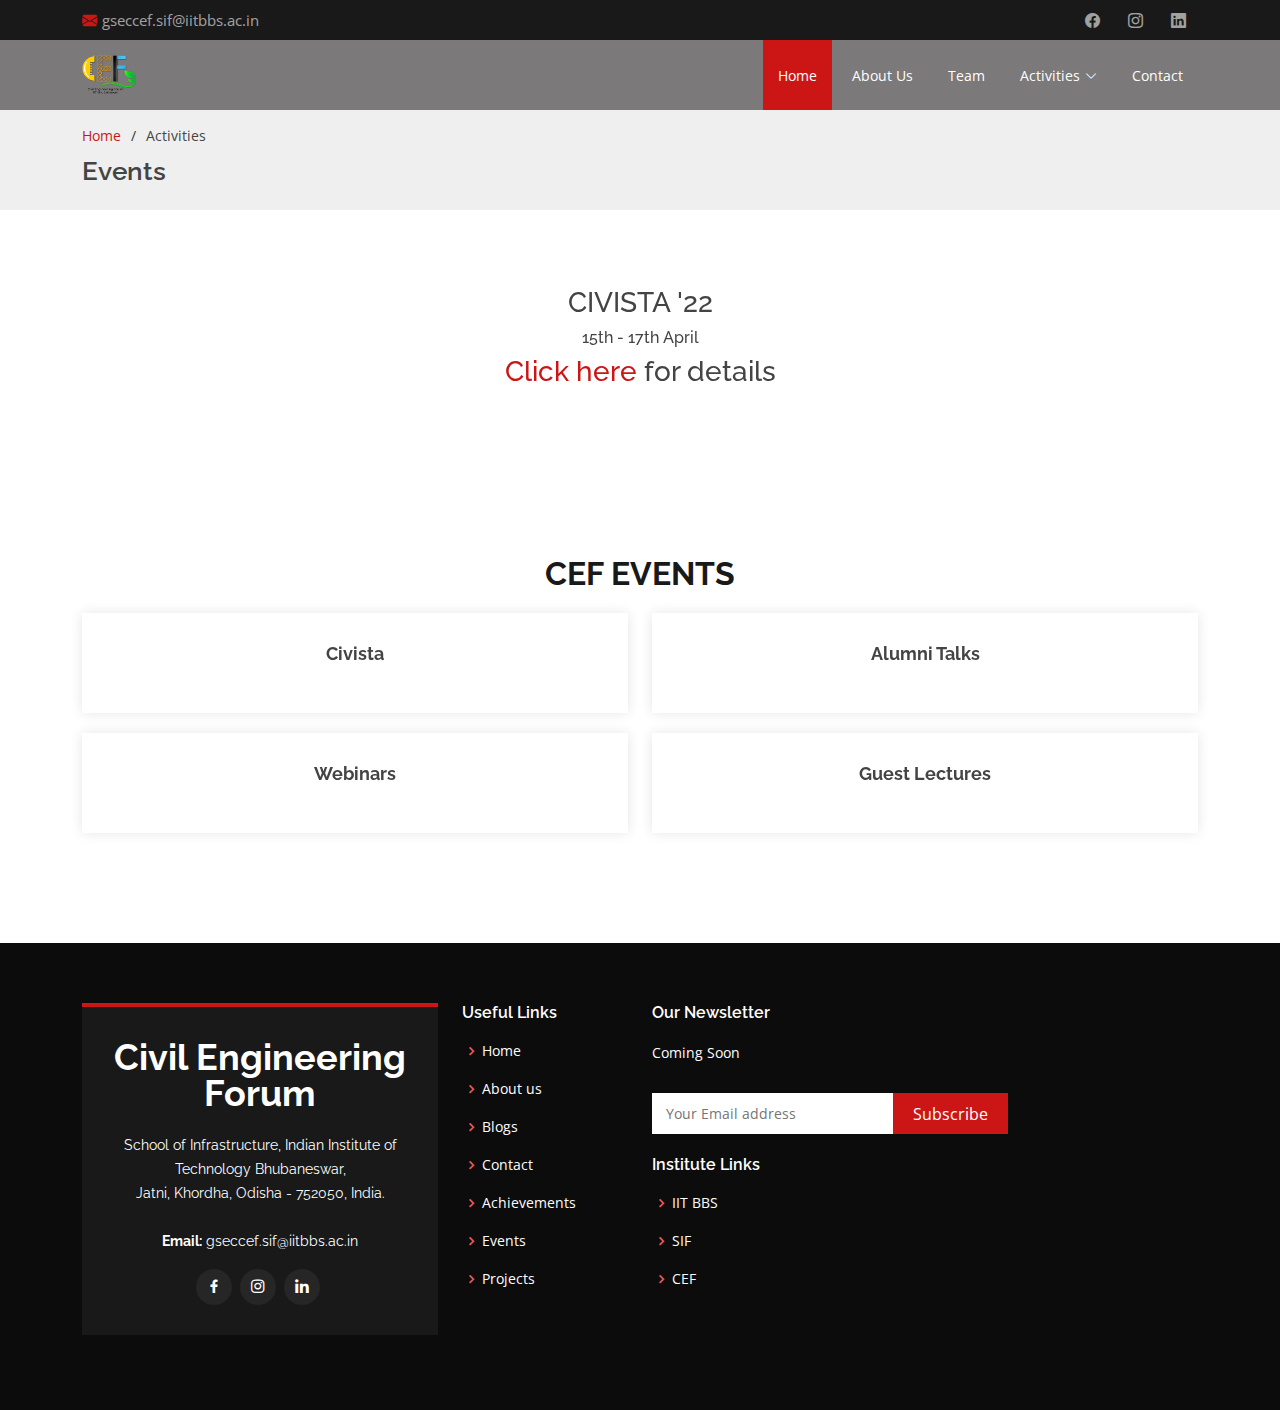
<file: public/events.html>
<!DOCTYPE html>
<html lang="en">

<head>
  <meta charset="utf-8">
  <meta content="width=device-width, initial-scale=1.0" name="viewport">

  <title>CEF</title>
  <link rel = "icon" href ="./images/mainLogo.png" type = "image/x-icon">
  <meta content="" name="description">
  <meta content="" name="keywords">

  <!-- Favicons -->
  <!-- <link href="assets/img/favicon.png" rel="icon"> -->
  <link href="assets/img/apple-touch-icon.png" rel="apple-touch-icon">

  <!-- Google Fonts -->
  <link href="https://fonts.googleapis.com/css?family=Open+Sans:300,300i,400,400i,600,600i,700,700i|Raleway:300,300i,400,400i,500,500i,600,600i,700,700i|Poppins:300,300i,400,400i,500,500i,600,600i,700,700i" rel="stylesheet">

  <!-- Vendor CSS Files -->
  <link href="assets/vendor/aos/aos.css" rel="stylesheet">
  <link href="assets/vendor/bootstrap/css/bootstrap.min.css" rel="stylesheet">
  <link href="assets/vendor/bootstrap-icons/bootstrap-icons.css" rel="stylesheet">
  <link href="assets/vendor/boxicons/css/boxicons.min.css" rel="stylesheet">
  <link href="assets/vendor/glightbox/css/glightbox.min.css" rel="stylesheet">
  <link href="assets/vendor/swiper/swiper-bundle.min.css" rel="stylesheet">

  <!-- Template Main CSS File -->
  <link href="assets/css/style.css" rel="stylesheet">

  <!-- =======================================================
  * Template Name: Day - v4.7.0
  * Template URL: https://bootstrapmade.com/day-multipurpose-html-template-for-free/
  * Author: BootstrapMade.com
  * License: https://bootstrapmade.com/license/
  ======================================================== -->
</head>

<body>

  <!-- ======= Top Bar ======= -->
  <section id="topbar" class="d-flex align-items-center">
    <div class="container d-flex justify-content-center justify-content-md-between">
      <div class="contact-info d-flex align-items-center">
        <i class="bi bi-envelope-fill"></i><a href="mailto:contact@example.com">gseccef.sif@iitbbs.ac.in</a>
        <!-- <i class="bi bi-phone-fill phone-icon"></i> +1 5589 55488 55 -->
      </div>
      <div class="social-links d-none d-md-block">
        <!-- <a href="#" class="twitter"><i class="bi bi-twitter"></i></a> -->
        <a href="https://m.facebook.com/110035601516317/" class="facebook"><i class="bi bi-facebook"></i></a>
        <a href="https://www.instagram.com/cef.iitbbs/" class="instagram"><i class="bi bi-instagram"></i></a>
        <a href="https://in.linkedin.com/company/cef-iit-bhubaneswar" class="linkedin"><i class="bi bi-linkedin"></i></i></a>
      </div>
    </div>
  </section>

  <!-- ======= Header ======= -->
  <header id="header" class="d-flex align-items-center">
    <div class="container d-flex align-items-center justify-content-between">

      <h1 class="logo"><a href="index.html"><img src="./images/mainLogo.png"></a></h1>
      <!-- Uncomment below if you prefer to use an image logo -->
      <!-- <a href="index.html" class="logo"><img src="assets/img/logo.png" alt="" class="img-fluid"></a>-->

      <nav id="navbar" class="navbar">
        <ul>
            <li><a href="index.html" class="nav-link scrollto active" href="#hero">Home</a></li>
            <li><a class="nav-link scrollto" href="index.html#about">About Us</a></li>
            <!-- <li><a class="nav-link scrollto" href="#services">Vision</a></li> -->
            <!-- <li><a class="nav-link scrollto " href="#portfolio">Blogs</a></li> -->
            <!-- <li><a class="nav-link scrollto" href="#pricing">Words of President</a></li>
            <li><a class="nav-link scrollto" href="#words">Words of Vice President</a></li> -->
            <li><a class="nav-link scrollto" href="index.html#team">Team</a></li>
          <li class="dropdown"><a href="#"><span>Activities</span> <i class="bi bi-chevron-down"></i></a>
            <ul>
                <li><a href="events.html">Events</a></li>
                <!-- <li class="dropdown"><a href="#"><span>Deep Drop Down</span> <i class="bi bi-chevron-right"></i></a>
                  <ul>
                    <li><a href="#">Deep Drop Down 1</a></li>
                    <li><a href="#">Deep Drop Down 2</a></li>
                    <li><a href="#">Deep Drop Down 3</a></li>
                    <li><a href="#">Deep Drop Down 4</a></li>
                    <li><a href="#">Deep Drop Down 5</a></li>
                  </ul>
                </li> -->
                <li><a href="newsletter.html">Newsletter</a></li>
                <li><a href="Blogs.html">Blogs</a></li>
                <li><a href="Projects.html">Projects</a></li>
                <li><a href="Achievements.html">Achievements</a></li>
            </ul>
          </li>
          <li><a class="nav-link scrollto" href="#contact">Contact</a></li>
        </ul>
        <i class="bi bi-list mobile-nav-toggle"></i>
      </nav><!-- .navbar -->

    </div>
  </header><!-- End Header -->

  <main id="main">

    <!-- ======= Breadcrumbs ======= -->
    <section id="breadcrumbs" class="breadcrumbs">
      <div class="container">

        <ol>
          <li><a href="index.html">Home</a></li>
          <li>Activities</li>
        </ol>
        <h2>Events<h2>

      </div>
    </section><!-- End Breadcrumbs -->

    <section class="inner-page">
      <div class="container">
        <p>
          <div class="col-lg-12 pt-4 pt-lg-0 order-2 order-lg-1 content" data-aos="fade-right">
            <center><h3>CIVISTA '22</h3></center>
            <center><h6>15th - 17th April</h6></center>
            <center><h3> <a href="../TheEvent/index_civista.html">Click here</a> for details</h3></center>
            <p class="fst-italic" style="text-align: justify;">
            </p></div>
        </p>
      </div>
    </section>

    <section id="team" class="team">
      <div class="container">
        <div class="section-title">
          <!-- <span>Student co-ordinators</span> -->
          <h2>CEF EVENTS</h2>
    <div class="row">
      <div class="col-lg-6 col-md-6 d-flex align-items-stretch" data-aos="zoom-in">
        <div class="member" style="height: 100px; ">
          <!-- <img src="" alt=""> -->
          <h4>Civista</h4>
        </div>
      </div>
      <div class="col-lg-6 col-md-6 d-flex align-items-stretch" data-aos="zoom-in">
        <div class="member" style="height: 100px; ">
          <!-- <img src="" alt=""> -->
          <h4>Alumni Talks</h4>
        </div>
      </div>
      </div><div class="row">
      <div class="col-lg-6 col-md-6 d-flex align-items-stretch" data-aos="zoom-in">
        <div class="member" style="height: 100px; ">
          <!-- <img src="" alt=""> -->
          <h4>Webinars</h4>
        </div>
      </div>
      <div class="col-lg-6 col-md-6 d-flex align-items-stretch" data-aos="zoom-in">
        <div class="member" style="height: 100px; ">
          <!-- <img src="" alt=""> -->
          <h4>Guest Lectures</h4>
        </div>
      </div>
    </div>
  </section>

  </main><!-- End #main -->

  <!-- ======= Footer ======= -->
  <footer id="footer">
    <div class="footer-top">
      <div class="container">
        <div class="row">

          <div class="col-lg-4 col-md-6">
            <div class="footer-info">
              <h3>Civil Engineering Forum</h3>
              <p>
                School of Infrastructure, Indian Institute of Technology Bhubaneswar,  <br>
                Jatni, Khordha, Odisha - 752050, India.<br><br>
                <!-- <strong>Phone:</strong> +1 5589 55488 55<br> -->
                <strong>Email:</strong> gseccef.sif@iitbbs.ac.in<br>
              </p>
              <div class="social-links mt-3">
                <!-- <a href="#" class="twitter"><i class="bx bxl-twitter"></i></a> -->
                <a href="https://m.facebook.com/110035601516317/" class="facebook"><i class="bx bxl-facebook"></i></a>
                <a href="https://www.instagram.com/cef.iitbbs/" class="instagram"><i class="bx bxl-instagram"></i></a>
                <!-- <a href="#" class="google-plus"><i class="bx bxl-skype"></i></a> -->
                <a href="https://in.linkedin.com/company/cef-iit-bhubaneswar" class="linkedin"><i class="bx bxl-linkedin"></i></a>
              </div>
            </div>
          </div>

          <div class="col-lg-2 col-md-6 footer-links">
            <h4>Useful Links</h4>
            <ul>
                <li><i class="bx bx-chevron-right"></i> <a href="index.html">Home</a></li>
                <li><i class="bx bx-chevron-right"></i> <a href="index.html#about">About us</a></li>
                <li><i class="bx bx-chevron-right"></i> <a href="Blogs.html">Blogs</a></li>
                <li><i class="bx bx-chevron-right"></i> <a href="index.html#contact">Contact</a></li>
                <li><i class="bx bx-chevron-right"></i> <a href="Achievements.html">Achievements</a></li>
                <li><i class="bx bx-chevron-right"></i> <a href="events.html">Events</a></li>
                <li><i class="bx bx-chevron-right"></i> <a href="Projects.html">Projects</a></li>
            </ul>
          </div>

          <!-- <div class="col-lg-2 col-md-6 footer-links">
            <h4>Our Services</h4>
            <ul>
              <li><i class="bx bx-chevron-right"></i> <a href="#">Web Design</a></li>
              <li><i class="bx bx-chevron-right"></i> <a href="#">Web Development</a></li>
              <li><i class="bx bx-chevron-right"></i> <a href="#">Product Management</a></li>
              <li><i class="bx bx-chevron-right"></i> <a href="#">Marketing</a></li>
              <li><i class="bx bx-chevron-right"></i> <a href="#">Graphic Design</a></li>
            </ul>
          </div> -->

          <div class="col-lg-4 col-md-6 footer-newsletter">
            <h4>Our Newsletter</h4>
            <p>Coming Soon</p>
            <form action="/newsletter" method="post">
              <input type="email" placeholder="Your Email address" name="newsEmail">
              <input type="submit" value="Subscribe">
            </form>
            <br>
            <div class="col-lg-4 col-md-6 footer-links">
              <h4>Institute Links</h4>
              <ul>
                <li><i class="bx bx-chevron-right" ></i> <a href="https://www.iitbbs.ac.in/">IIT BBS</a></li>
                <li><i class="bx bx-chevron-right" ></i> <a href="https://www.iitbbs.ac.in/Infrastructure-home.php?code=if" >SIF</a></li>
                <li><i class="bx bx-chevron-right" ></i> <a href="https://www.iitbbs.ac.in/civil-engineering-forum.php?code=if" >CEF</a></li>
              </ul>
          </div>

          </div>

        </div>
      </div>
    </div>

    <!-- <div class="container">
      <div class="copyright">
        &copy; Copyright <strong><span>Day</span></strong>. All Rights Reserved
      </div>
      <div class="credits">
        All the links in the footer should remain intact. 
        You can delete the links only if you purchased the pro version.
        Licensing information: https://bootstrapmade.com/license/
         Purchase the pro version with working PHP/AJAX contact form: https://bootstrapmade.com/day-multipurpose-html-template-for-free/
        Designed by <a href="https://bootstrapmade.com/">BootstrapMade</a>
      </div>
    </div>
  </footer>End Footer -->
  <a href="#" class="back-to-top d-flex align-items-center justify-content-center"><i class="bi bi-arrow-up-short"></i></a>
  <div id="preloader"></div>

  <!-- Vendor JS Files -->
  <script src="assets/vendor/aos/aos.js"></script>
  <script src="assets/vendor/bootstrap/js/bootstrap.bundle.min.js"></script>
  <script src="assets/vendor/glightbox/js/glightbox.min.js"></script>
  <script src="assets/vendor/isotope-layout/isotope.pkgd.min.js"></script>
  <script src="assets/vendor/swiper/swiper-bundle.min.js"></script>
  <script src="assets/vendor/php-email-form/validate.js"></script>

  <!-- Template Main JS File -->
  <script src="assets/js/main.js"></script>

</body>

</html>
</file>
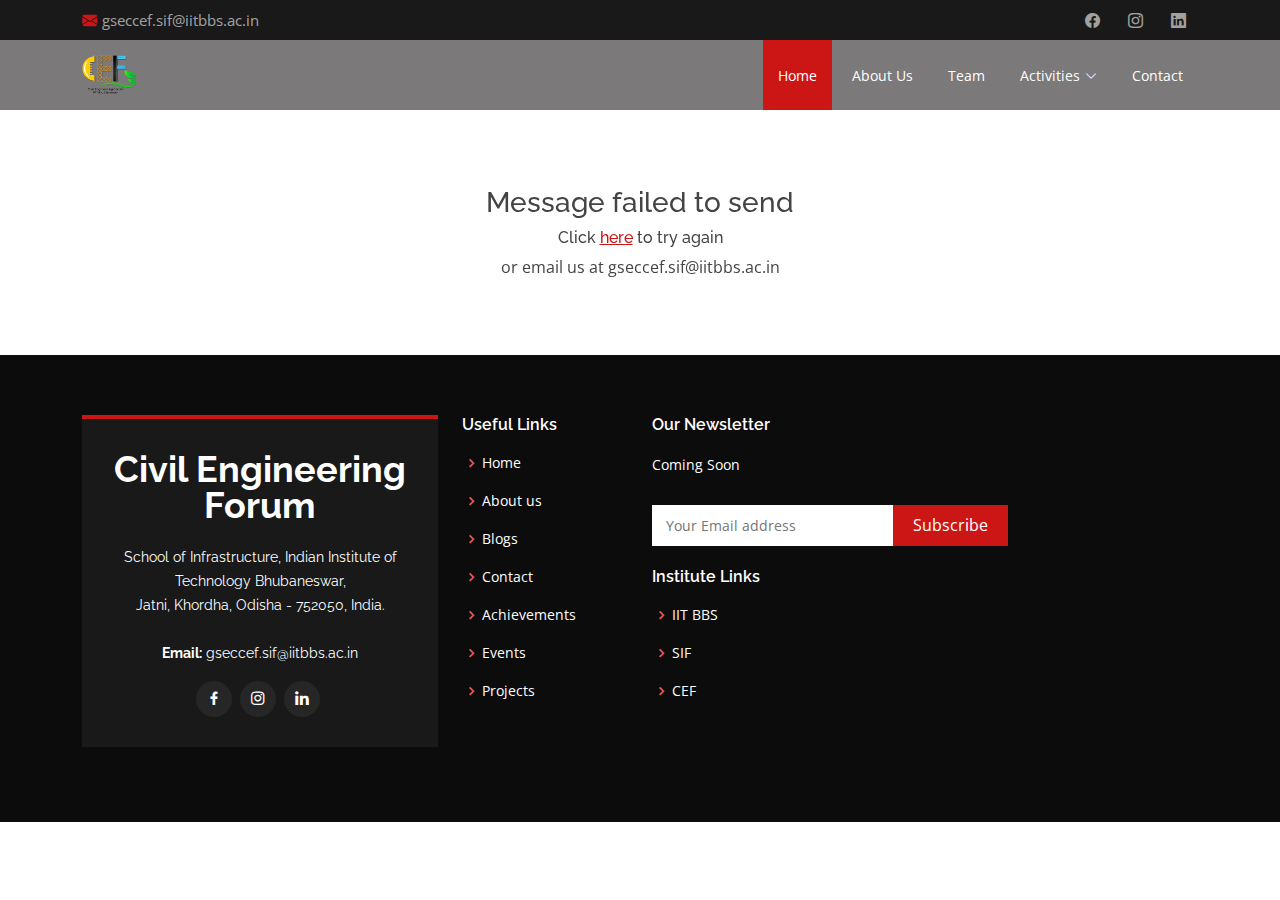
<file: public/failed.html>
<!DOCTYPE html>
<html lang="en">

<head>
  <meta charset="utf-8">
  <meta content="width=device-width, initial-scale=1.0" name="viewport">

  <title>CEF</title>
  <link rel = "icon" href ="./images/mainLogo.png" type = "image/x-icon">
  <meta content="" name="description">
  <meta content="" name="keywords">

  <!-- Favicons -->
  <!-- <link href="assets/img/favicon.png" rel="icon"> -->
  <link href="assets/img/apple-touch-icon.png" rel="apple-touch-icon">

  <!-- Google Fonts -->
  <link href="https://fonts.googleapis.com/css?family=Open+Sans:300,300i,400,400i,600,600i,700,700i|Raleway:300,300i,400,400i,500,500i,600,600i,700,700i|Poppins:300,300i,400,400i,500,500i,600,600i,700,700i" rel="stylesheet">

  <!-- Vendor CSS Files -->
  <link href="assets/vendor/aos/aos.css" rel="stylesheet">
  <link href="assets/vendor/bootstrap/css/bootstrap.min.css" rel="stylesheet">
  <link href="assets/vendor/bootstrap-icons/bootstrap-icons.css" rel="stylesheet">
  <link href="assets/vendor/boxicons/css/boxicons.min.css" rel="stylesheet">
  <link href="assets/vendor/glightbox/css/glightbox.min.css" rel="stylesheet">
  <link href="assets/vendor/swiper/swiper-bundle.min.css" rel="stylesheet">

  <!-- Template Main CSS File -->
  <link href="assets/css/style.css" rel="stylesheet">

  <!-- =======================================================
  * Template Name: Day - v4.7.0
  * Template URL: https://bootstrapmade.com/day-multipurpose-html-template-for-free/
  * Author: BootstrapMade.com
  * License: https://bootstrapmade.com/license/
  ======================================================== -->
</head>

<body>

  <!-- ======= Top Bar ======= -->
  <section id="topbar" class="d-flex align-items-center">
    <div class="container d-flex justify-content-center justify-content-md-between">
      <div class="contact-info d-flex align-items-center">
        <i class="bi bi-envelope-fill"></i><a href="mailto:contact@example.com">gseccef.sif@iitbbs.ac.in</a>
        <!-- <i class="bi bi-phone-fill phone-icon"></i> +1 5589 55488 55 -->
      </div>
      <div class="social-links d-none d-md-block">
        <!-- <a href="#" class="twitter"><i class="bi bi-twitter"></i></a> -->
        <a href="https://m.facebook.com/110035601516317/" class="facebook"><i class="bi bi-facebook"></i></a>
        <a href="https://www.instagram.com/cef.iitbbs/" class="instagram"><i class="bi bi-instagram"></i></a>
        <a href="https://in.linkedin.com/company/cef-iit-bhubaneswar" class="linkedin"><i class="bi bi-linkedin"></i></i></a>
      </div>
    </div>
  </section>

  <!-- ======= Header ======= -->
  <header id="header" class="d-flex align-items-center">
    <div class="container d-flex align-items-center justify-content-between">

      <h1 class="logo"><a href="index.html"><img src="./images/mainLogo.png"></a></h1>
      <!-- Uncomment below if you prefer to use an image logo -->
      <!-- <a href="index.html" class="logo"><img src="assets/img/logo.png" alt="" class="img-fluid"></a>-->

      <nav id="navbar" class="navbar">
        <ul>
          <li><a href="index.html" class="nav-link scrollto active" href="#hero">Home</a></li>
          <li><a class="nav-link scrollto" href="index.html#about">About Us</a></li>
          <!-- <li><a class="nav-link scrollto" href="#services">Vision</a></li> -->
          <!-- <li><a class="nav-link scrollto " href="#portfolio">Blogs</a></li> -->
          <!-- <li><a class="nav-link scrollto" href="#pricing">Words of President</a></li>
          <li><a class="nav-link scrollto" href="#words">Words of Vice President</a></li> -->
          <li><a class="nav-link scrollto" href="index.html#team">Team</a></li>
          <li class="dropdown"><a href="#"><span>Activities</span> <i class="bi bi-chevron-down"></i></a>
            <ul>
              <li><a href="events.html">Events</a></li>
              <!-- <li class="dropdown"><a href="#"><span>Deep Drop Down</span> <i class="bi bi-chevron-right"></i></a>
                <ul>
                  <li><a href="#">Deep Drop Down 1</a></li>
                  <li><a href="#">Deep Drop Down 2</a></li>
                  <li><a href="#">Deep Drop Down 3</a></li>
                  <li><a href="#">Deep Drop Down 4</a></li>
                  <li><a href="#">Deep Drop Down 5</a></li>
                </ul>
              </li> -->
              <li><a href="newsletter.html">Newsletter</a></li>
              <li><a href="Blogs.html">Blogs</a></li>
              <li><a href="Projects.html">Projects</a></li>
              <li><a href="Achievements.html">Achievements</a></li>
            </ul>
          </li>
          <li><a class="nav-link scrollto" href="#contact">Contact</a></li>
        </ul>
        <i class="bi bi-list mobile-nav-toggle"></i>
      </nav><!-- .navbar -->

    </div>
  </header><!-- End Header -->

  <main id="main">

    <!-- ======= Breadcrumbs ======= -->
    <!-- <section id="breadcrumbs" class="breadcrumbs">
      <div class="container">

        <ol>
          <li><a href="index.html">Home</a></li>
          <li>Inner Page</li>
        </ol>
        <h2>Blogs<h2>

      </div>
    </section>End Breadcrumbs -->

    <section class="inner-page">
      <div class="container">
        <p>
          <div class="col-lg-12 pt-4 pt-lg-0 order-2 order-lg-1 content" data-aos="fade-right">
            <center><h3>Message failed to send</h3>
              <h6>Click <a href="index.html#contact"><u>here</u></a> to try again </h6>
              <p> or email us at gseccef.sif@iitbbs.ac.in </p>
</center>
            <p class="fst-italic" style="text-align: justify;">
            </p></div>
        </p>
      </div>
    </section>

  </main><!-- End #main -->

  <!-- ======= Footer ======= -->
  <footer id="footer">
    <div class="footer-top">
      <div class="container">
        <div class="row">

          <div class="col-lg-4 col-md-6">
            <div class="footer-info">
              <h3>Civil Engineering Forum</h3>
              <p>
                School of Infrastructure, Indian Institute of Technology Bhubaneswar,  <br>
                Jatni, Khordha, Odisha - 752050, India.<br><br>
                <!-- <strong>Phone:</strong> +1 5589 55488 55<br> -->
                <strong>Email:</strong> gseccef.sif@iitbbs.ac.in<br>
              </p>
              <div class="social-links mt-3">
                <!-- <a href="#" class="twitter"><i class="bx bxl-twitter"></i></a> -->
                <a href="https://m.facebook.com/110035601516317/" class="facebook"><i class="bx bxl-facebook"></i></a>
                <a href="https://www.instagram.com/cef.iitbbs/" class="instagram"><i class="bx bxl-instagram"></i></a>
                <!-- <a href="#" class="google-plus"><i class="bx bxl-skype"></i></a> -->
                <a href="https://in.linkedin.com/company/cef-iit-bhubaneswar" class="linkedin"><i class="bx bxl-linkedin"></i></a>
              </div>
            </div>
          </div>

          <div class="col-lg-2 col-md-6 footer-links">
            <h4>Useful Links</h4>
            <ul>
              <li><i class="bx bx-chevron-right"></i> <a href="index.html">Home</a></li>
              <li><i class="bx bx-chevron-right"></i> <a href="index.html#about">About us</a></li>
              <li><i class="bx bx-chevron-right"></i> <a href="Blogs.html">Blogs</a></li>
              <li><i class="bx bx-chevron-right"></i> <a href="index.html#contact">Contact</a></li>
              <li><i class="bx bx-chevron-right"></i> <a href="Achievements.html">Achievements</a></li>
              <li><i class="bx bx-chevron-right"></i> <a href="events.html">Events</a></li>
              <li><i class="bx bx-chevron-right"></i> <a href="Projects.html">Projects</a></li>
            </ul>
          </div>

          <!-- <div class="col-lg-2 col-md-6 footer-links">
            <h4>Our Services</h4>
            <ul>
              <li><i class="bx bx-chevron-right"></i> <a href="#">Web Design</a></li>
              <li><i class="bx bx-chevron-right"></i> <a href="#">Web Development</a></li>
              <li><i class="bx bx-chevron-right"></i> <a href="#">Product Management</a></li>
              <li><i class="bx bx-chevron-right"></i> <a href="#">Marketing</a></li>
              <li><i class="bx bx-chevron-right"></i> <a href="#">Graphic Design</a></li>
            </ul>
          </div> -->

          <div class="col-lg-4 col-md-6 footer-newsletter">
            <h4>Our Newsletter</h4>
            <p>Coming Soon</p>
            <form action="/newsletter" method="post">
              <input type="email" placeholder="Your Email address" name="newsEmail">
              <input type="submit" value="Subscribe">
            </form>
            <br>
            <div class="col-lg-4 col-md-6 footer-links">
              <h4>Institute Links</h4>
              <ul>
                <li><i class="bx bx-chevron-right" ></i> <a href="https://www.iitbbs.ac.in/">IIT BBS</a></li>
                <li><i class="bx bx-chevron-right" ></i> <a href="https://www.iitbbs.ac.in/Infrastructure-home.php?code=if" >SIF</a></li>
                <li><i class="bx bx-chevron-right" ></i> <a href="https://www.iitbbs.ac.in/civil-engineering-forum.php?code=if" >CEF</a></li>
              </ul>
          </div>

          </div>

        </div>
      </div>
    </div>

    <!-- <div class="container">
      <div class="copyright">
        &copy; Copyright <strong><span>Day</span></strong>. All Rights Reserved
      </div>
      <div class="credits">
        All the links in the footer should remain intact. 
        You can delete the links only if you purchased the pro version.
        Licensing information: https://bootstrapmade.com/license/
         Purchase the pro version with working PHP/AJAX contact form: https://bootstrapmade.com/day-multipurpose-html-template-for-free/
        Designed by <a href="https://bootstrapmade.com/">BootstrapMade</a>
      </div>
    </div>
  </footer>End Footer -->
  <a href="#" class="back-to-top d-flex align-items-center justify-content-center"><i class="bi bi-arrow-up-short"></i></a>
  <div id="preloader"></div>

  <!-- Vendor JS Files -->
  <script src="assets/vendor/aos/aos.js"></script>
  <script src="assets/vendor/bootstrap/js/bootstrap.bundle.min.js"></script>
  <script src="assets/vendor/glightbox/js/glightbox.min.js"></script>
  <script src="assets/vendor/isotope-layout/isotope.pkgd.min.js"></script>
  <script src="assets/vendor/swiper/swiper-bundle.min.js"></script>
  <script src="assets/vendor/php-email-form/validate.js"></script>

  <!-- Template Main JS File -->
  <script src="assets/js/main.js"></script>

</body>

</html>
</file>
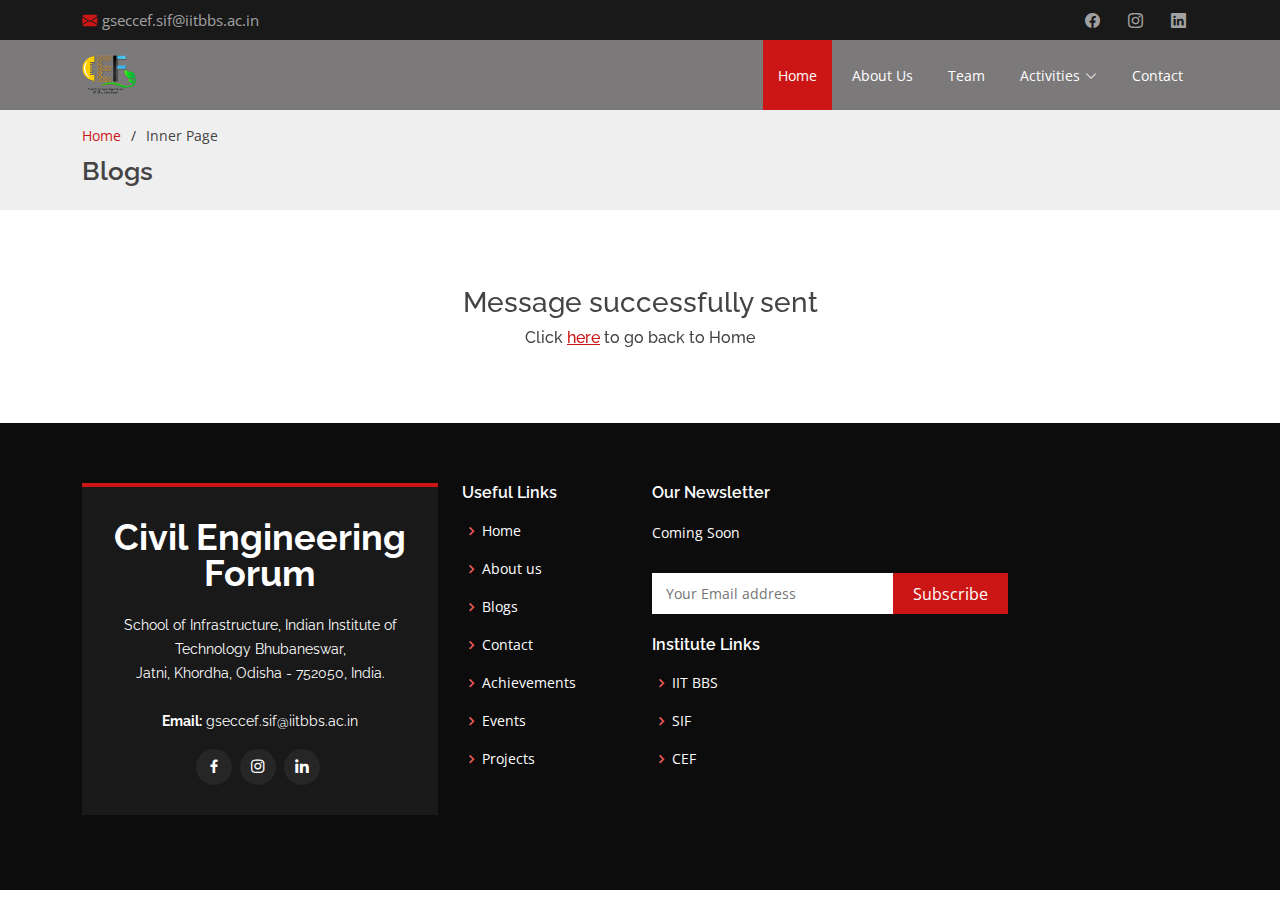
<file: public/inner-page.html>
<!DOCTYPE html>
<html lang="en">

<head>
  <meta charset="utf-8">
  <meta content="width=device-width, initial-scale=1.0" name="viewport">

  <title>CEF</title>
  <link rel = "icon" href ="./images/mainLogo.png" type = "image/x-icon">
  <meta content="" name="description">
  <meta content="" name="keywords">

  <!-- Favicons -->
  <!-- <link href="assets/img/favicon.png" rel="icon"> -->
  <link href="assets/img/apple-touch-icon.png" rel="apple-touch-icon">

  <!-- Google Fonts -->
  <link href="https://fonts.googleapis.com/css?family=Open+Sans:300,300i,400,400i,600,600i,700,700i|Raleway:300,300i,400,400i,500,500i,600,600i,700,700i|Poppins:300,300i,400,400i,500,500i,600,600i,700,700i" rel="stylesheet">

  <!-- Vendor CSS Files -->
  <link href="assets/vendor/aos/aos.css" rel="stylesheet">
  <link href="assets/vendor/bootstrap/css/bootstrap.min.css" rel="stylesheet">
  <link href="assets/vendor/bootstrap-icons/bootstrap-icons.css" rel="stylesheet">
  <link href="assets/vendor/boxicons/css/boxicons.min.css" rel="stylesheet">
  <link href="assets/vendor/glightbox/css/glightbox.min.css" rel="stylesheet">
  <link href="assets/vendor/swiper/swiper-bundle.min.css" rel="stylesheet">

  <!-- Template Main CSS File -->
  <link href="assets/css/style.css" rel="stylesheet">

  <!-- =======================================================
  * Template Name: Day - v4.7.0
  * Template URL: https://bootstrapmade.com/day-multipurpose-html-template-for-free/
  * Author: BootstrapMade.com
  * License: https://bootstrapmade.com/license/
  ======================================================== -->
</head>

<body>

  <!-- ======= Top Bar ======= -->
  <section id="topbar" class="d-flex align-items-center">
    <div class="container d-flex justify-content-center justify-content-md-between">
      <div class="contact-info d-flex align-items-center">
        <i class="bi bi-envelope-fill"></i><a href="mailto:contact@example.com">gseccef.sif@iitbbs.ac.in</a>
        <!-- <i class="bi bi-phone-fill phone-icon"></i> +1 5589 55488 55 -->
      </div>
      <div class="social-links d-none d-md-block">
        <!-- <a href="#" class="twitter"><i class="bi bi-twitter"></i></a> -->
        <a href="https://m.facebook.com/110035601516317/" class="facebook"><i class="bi bi-facebook"></i></a>
        <a href="https://www.instagram.com/cef.iitbbs/" class="instagram"><i class="bi bi-instagram"></i></a>
        <a href="https://in.linkedin.com/company/cef-iit-bhubaneswar" class="linkedin"><i class="bi bi-linkedin"></i></i></a>
      </div>
    </div>
  </section>

  <!-- ======= Header ======= -->
  <header id="header" class="d-flex align-items-center">
    <div class="container d-flex align-items-center justify-content-between">

      <h1 class="logo"><a href="index.html"><img src="./images/mainLogo.png"></a></h1>
      <!-- Uncomment below if you prefer to use an image logo -->
      <!-- <a href="index.html" class="logo"><img src="assets/img/logo.png" alt="" class="img-fluid"></a>-->

      <nav id="navbar" class="navbar">
        <ul>
          <li><a href="index.html" class="nav-link scrollto active" href="#hero">Home</a></li>
          <li><a class="nav-link scrollto" href="index.html#about">About Us</a></li>
          <!-- <li><a class="nav-link scrollto" href="#services">Vision</a></li> -->
          <!-- <li><a class="nav-link scrollto " href="#portfolio">Blogs</a></li> -->
          <!-- <li><a class="nav-link scrollto" href="#pricing">Words of President</a></li>
          <li><a class="nav-link scrollto" href="#words">Words of Vice President</a></li> -->
          <li><a class="nav-link scrollto" href="index.html#team">Team</a></li>
          <li class="dropdown"><a href="#"><span>Activities</span> <i class="bi bi-chevron-down"></i></a>
            <ul>
              <li><a href="events.html">Events</a></li>
              <!-- <li class="dropdown"><a href="#"><span>Deep Drop Down</span> <i class="bi bi-chevron-right"></i></a>
                <ul>
                  <li><a href="#">Deep Drop Down 1</a></li>
                  <li><a href="#">Deep Drop Down 2</a></li>
                  <li><a href="#">Deep Drop Down 3</a></li>
                  <li><a href="#">Deep Drop Down 4</a></li>
                  <li><a href="#">Deep Drop Down 5</a></li>
                </ul>
              </li> -->
              <li><a href="newsletter.html">Newsletter</a></li>
              <li><a href="Blogs.html">Blogs</a></li>
              <li><a href="Projects.html">Projects</a></li>
              <li><a href="Achievements.html">Achievements</a></li>
            </ul>
          </li>
          <li><a class="nav-link scrollto" href="#contact">Contact</a></li>
        </ul>
        <i class="bi bi-list mobile-nav-toggle"></i>
      </nav><!-- .navbar -->

    </div>
  </header><!-- End Header -->

  <main id="main">

    <!-- ======= Breadcrumbs ======= -->
    <section id="breadcrumbs" class="breadcrumbs">
      <div class="container">

        <ol>
          <li><a href="index.html">Home</a></li>
          <li>Inner Page</li>
        </ol>
        <h2>Blogs<h2>

      </div>
    </section>
    <!-- End Breadcrumbs -->

    <section class="inner-page">
      <div class="container">
        <p>
          <div class="col-lg-12 pt-4 pt-lg-0 order-2 order-lg-1 content" data-aos="fade-right">
            <center><h3>Message successfully sent</h3>
              <h6>Click <a href="index.html"><u>here</u></a> to go back to Home</h6>
</center>
            <p class="fst-italic" style="text-align: justify;">
            </p></div>
        </p>
      </div>
    </section>

  </main><!-- End #main -->

  <!-- ======= Footer ======= -->
  <footer id="footer">
    <div class="footer-top">
      <div class="container">
        <div class="row">

          <div class="col-lg-4 col-md-6">
            <div class="footer-info">
              <h3>Civil Engineering Forum</h3>
              <p>
                School of Infrastructure, Indian Institute of Technology Bhubaneswar,  <br>
                Jatni, Khordha, Odisha - 752050, India.<br><br>
                <!-- <strong>Phone:</strong> +1 5589 55488 55<br> -->
                <strong>Email:</strong> gseccef.sif@iitbbs.ac.in<br>
              </p>
              <div class="social-links mt-3">
                <!-- <a href="#" class="twitter"><i class="bx bxl-twitter"></i></a> -->
                <a href="https://m.facebook.com/110035601516317/" class="facebook"><i class="bx bxl-facebook"></i></a>
                <a href="https://www.instagram.com/cef.iitbbs/" class="instagram"><i class="bx bxl-instagram"></i></a>
                <!-- <a href="#" class="google-plus"><i class="bx bxl-skype"></i></a> -->
                <a href="https://in.linkedin.com/company/cef-iit-bhubaneswar" class="linkedin"><i class="bx bxl-linkedin"></i></a>
              </div>
            </div>
          </div>

          <div class="col-lg-2 col-md-6 footer-links">
            <h4>Useful Links</h4>
            <ul>
              <li><i class="bx bx-chevron-right"></i> <a href="index.html">Home</a></li>
              <li><i class="bx bx-chevron-right"></i> <a href="index.html#about">About us</a></li>
              <li><i class="bx bx-chevron-right"></i> <a href="Blogs.html">Blogs</a></li>
              <li><i class="bx bx-chevron-right"></i> <a href="index.html#contact">Contact</a></li>
              <li><i class="bx bx-chevron-right"></i> <a href="Achievements.html">Achievements</a></li>
              <li><i class="bx bx-chevron-right"></i> <a href="events.html">Events</a></li>
              <li><i class="bx bx-chevron-right"></i> <a href="Projects.html">Projects</a></li>
            </ul>
          </div>

          <!-- <div class="col-lg-2 col-md-6 footer-links">
            <h4>Our Services</h4>
            <ul>
              <li><i class="bx bx-chevron-right"></i> <a href="#">Web Design</a></li>
              <li><i class="bx bx-chevron-right"></i> <a href="#">Web Development</a></li>
              <li><i class="bx bx-chevron-right"></i> <a href="#">Product Management</a></li>
              <li><i class="bx bx-chevron-right"></i> <a href="#">Marketing</a></li>
              <li><i class="bx bx-chevron-right"></i> <a href="#">Graphic Design</a></li>
            </ul>
          </div> -->

          <div class="col-lg-4 col-md-6 footer-newsletter">
            <h4>Our Newsletter</h4>
            <p>Coming Soon</p>
            <form action="/newsletter" method="post">
              <input type="email" placeholder="Your Email address" name="newsEmail">
              <input type="submit" value="Subscribe">
            </form>
            <br>
            <div class="col-lg-4 col-md-6 footer-links">
              <h4>Institute Links</h4>
              <ul>
                <li><i class="bx bx-chevron-right" ></i> <a href="https://www.iitbbs.ac.in/">IIT BBS</a></li>
                <li><i class="bx bx-chevron-right" ></i> <a href="https://www.iitbbs.ac.in/Infrastructure-home.php?code=if" >SIF</a></li>
                <li><i class="bx bx-chevron-right" ></i> <a href="https://www.iitbbs.ac.in/civil-engineering-forum.php?code=if" >CEF</a></li>
              </ul>
          </div>

          </div>

        </div>
      </div>
    </div>

    <!-- <div class="container">
      <div class="copyright">
        &copy; Copyright <strong><span>Day</span></strong>. All Rights Reserved
      </div>
      <div class="credits">
        All the links in the footer should remain intact. 
        You can delete the links only if you purchased the pro version.
        Licensing information: https://bootstrapmade.com/license/
         Purchase the pro version with working PHP/AJAX contact form: https://bootstrapmade.com/day-multipurpose-html-template-for-free/
        Designed by <a href="https://bootstrapmade.com/">BootstrapMade</a>
      </div>
    </div>
  </footer>End Footer -->
  <a href="#" class="back-to-top d-flex align-items-center justify-content-center"><i class="bi bi-arrow-up-short"></i></a>
  <div id="preloader"></div>

  <!-- Vendor JS Files -->
  <script src="assets/vendor/aos/aos.js"></script>
  <script src="assets/vendor/bootstrap/js/bootstrap.bundle.min.js"></script>
  <script src="assets/vendor/glightbox/js/glightbox.min.js"></script>
  <script src="assets/vendor/isotope-layout/isotope.pkgd.min.js"></script>
  <script src="assets/vendor/swiper/swiper-bundle.min.js"></script>
  <script src="assets/vendor/php-email-form/validate.js"></script>

  <!-- Template Main JS File -->
  <script src="assets/js/main.js"></script>

</body>

</html>
</file>
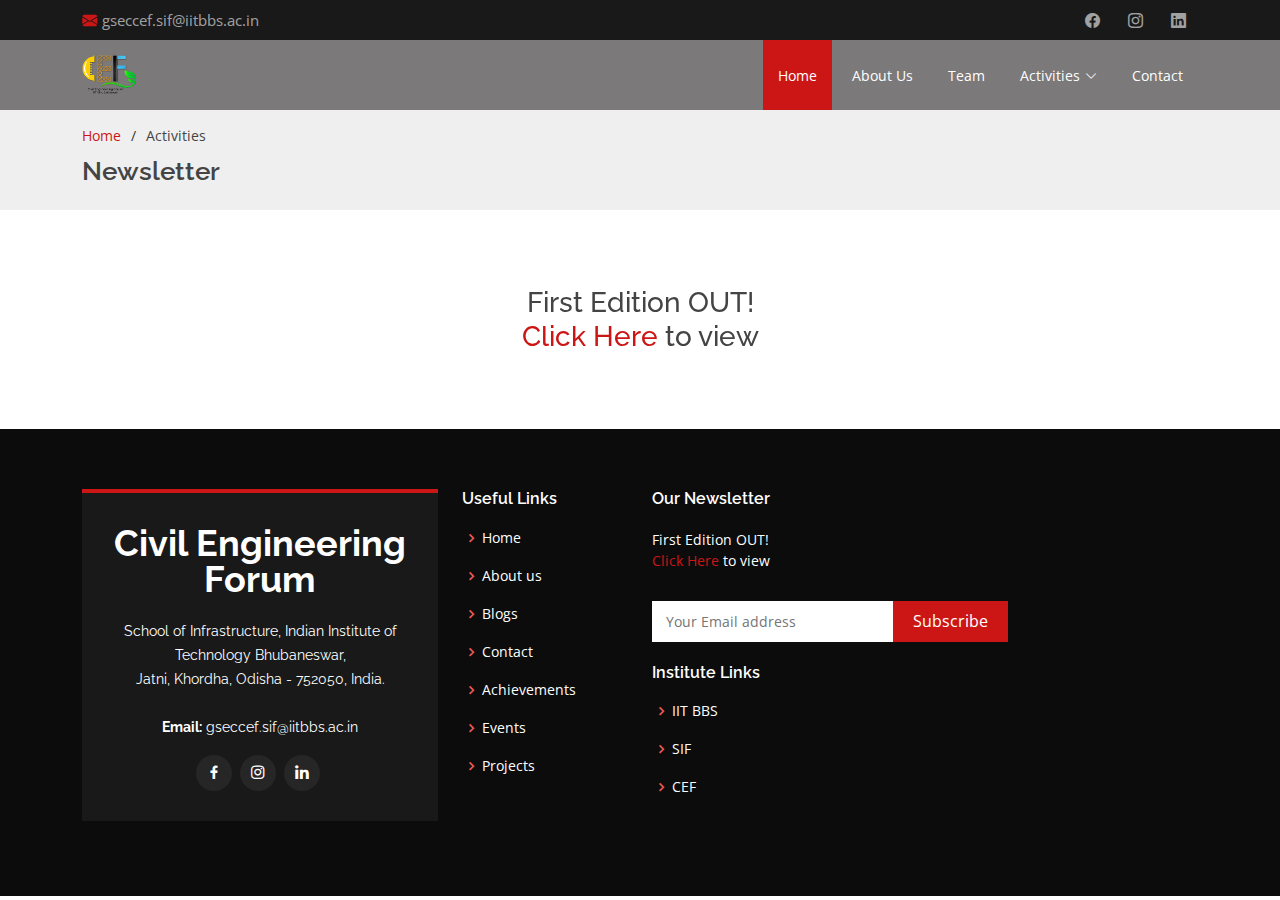
<file: public/newsletter.html>
<!DOCTYPE html>
<html lang="en">

<head>
  <meta charset="utf-8">
  <meta content="width=device-width, initial-scale=1.0" name="viewport">

  <title>CEF</title>
  <link rel = "icon" href ="./images/mainLogo.png" type = "image/x-icon">
  <meta content="" name="description">
  <meta content="" name="keywords">

  <!-- Favicons -->
  <!-- <link href="assets/img/favicon.png" rel="icon"> -->
  <link href="assets/img/apple-touch-icon.png" rel="apple-touch-icon">

  <!-- Google Fonts -->
  <link href="https://fonts.googleapis.com/css?family=Open+Sans:300,300i,400,400i,600,600i,700,700i|Raleway:300,300i,400,400i,500,500i,600,600i,700,700i|Poppins:300,300i,400,400i,500,500i,600,600i,700,700i" rel="stylesheet">

  <!-- Vendor CSS Files -->
  <link href="assets/vendor/aos/aos.css" rel="stylesheet">
  <link href="assets/vendor/bootstrap/css/bootstrap.min.css" rel="stylesheet">
  <link href="assets/vendor/bootstrap-icons/bootstrap-icons.css" rel="stylesheet">
  <link href="assets/vendor/boxicons/css/boxicons.min.css" rel="stylesheet">
  <link href="assets/vendor/glightbox/css/glightbox.min.css" rel="stylesheet">
  <link href="assets/vendor/swiper/swiper-bundle.min.css" rel="stylesheet">

  <!-- Template Main CSS File -->
  <link href="assets/css/style.css" rel="stylesheet">

  <!-- =======================================================
  * Template Name: Day - v4.7.0
  * Template URL: https://bootstrapmade.com/day-multipurpose-html-template-for-free/
  * Author: BootstrapMade.com
  * License: https://bootstrapmade.com/license/
  ======================================================== -->
</head>

<body>

  <!-- ======= Top Bar ======= -->
  <section id="topbar" class="d-flex align-items-center">
    <div class="container d-flex justify-content-center justify-content-md-between">
      <div class="contact-info d-flex align-items-center">
        <i class="bi bi-envelope-fill"></i><a href="mailto:contact@example.com">gseccef.sif@iitbbs.ac.in</a>
        <!-- <i class="bi bi-phone-fill phone-icon"></i> +1 5589 55488 55 -->
      </div>
      <div class="social-links d-none d-md-block">
        <!-- <a href="#" class="twitter"><i class="bi bi-twitter"></i></a> -->
        <a href="https://m.facebook.com/110035601516317/" class="facebook"><i class="bi bi-facebook"></i></a>
        <a href="https://www.instagram.com/cef.iitbbs/" class="instagram"><i class="bi bi-instagram"></i></a>
        <a href="https://in.linkedin.com/company/cef-iit-bhubaneswar" class="linkedin"><i class="bi bi-linkedin"></i></i></a>
      </div>
    </div>
  </section>

  <!-- ======= Header ======= -->
  <header id="header" class="d-flex align-items-center">
    <div class="container d-flex align-items-center justify-content-between">

      <h1 class="logo"><a href="index.html"><img src="./images/mainLogo.png"></a></h1>
      <!-- Uncomment below if you prefer to use an image logo -->
      <!-- <a href="index.html" class="logo"><img src="assets/img/logo.png" alt="" class="img-fluid"></a>-->

      <nav id="navbar" class="navbar">
        <ul>
            <li><a href="index.html" class="nav-link scrollto active" href="#hero">Home</a></li>
            <li><a class="nav-link scrollto" href="index.html#about">About Us</a></li>
            <!-- <li><a class="nav-link scrollto" href="#services">Vision</a></li> -->
            <!-- <li><a class="nav-link scrollto " href="#portfolio">Blogs</a></li> -->
            <!-- <li><a class="nav-link scrollto" href="#pricing">Words of President</a></li>
            <li><a class="nav-link scrollto" href="#words">Words of Vice President</a></li> -->
            <li><a class="nav-link scrollto" href="index.html#team">Team</a></li>
          <li class="dropdown"><a href="#"><span>Activities</span> <i class="bi bi-chevron-down"></i></a>
            <ul>
                <li><a href="events.html">Events</a></li>
                <!-- <li class="dropdown"><a href="#"><span>Deep Drop Down</span> <i class="bi bi-chevron-right"></i></a>
                  <ul>
                    <li><a href="#">Deep Drop Down 1</a></li>
                    <li><a href="#">Deep Drop Down 2</a></li>
                    <li><a href="#">Deep Drop Down 3</a></li>
                    <li><a href="#">Deep Drop Down 4</a></li>
                    <li><a href="#">Deep Drop Down 5</a></li>
                  </ul>
                </li> -->
                <li><a href="newsletter.html">Newsletter</a></li>
                <li><a href="Blogs.html">Blogs</a></li>
                <li><a href="#">Projects</a></li>
                <li><a href="Achievements.html">Achievements</a></li>
            </ul>
          </li>
          <li><a class="nav-link scrollto" href="#contact">Contact</a></li>
        </ul>
        <i class="bi bi-list mobile-nav-toggle"></i>
      </nav><!-- .navbar -->

    </div>
  </header><!-- End Header -->

  <main id="main">

    <!-- ======= Breadcrumbs ======= -->
    <section id="breadcrumbs" class="breadcrumbs">
      <div class="container">

        <ol>
          <li><a href="index.html">Home</a></li>
          <li>Activities</li>
        </ol>
        <h2>Newsletter<h2>

      </div>
    </section><!-- End Breadcrumbs -->

    <section class="inner-page">
      <div class="container">
        <p>
          <div class="col-lg-12 pt-4 pt-lg-0 order-2 order-lg-1 content" data-aos="fade-right">
            <center><h3>            <p>First Edition OUT!<br><a href="./images/NewsletterFinal.pdf">Click Here</a> to view</p>
            </h3></center>
            <p class="fst-italic" style="text-align: justify;">
            </p></div>
        </p>
      </div>
    </section>

  </main><!-- End #main -->

  <!-- ======= Footer ======= -->
  <footer id="footer">
    <div class="footer-top">
      <div class="container">
        <div class="row">

          <div class="col-lg-4 col-md-6">
            <div class="footer-info">
              <h3>Civil Engineering Forum</h3>
              <p>
                School of Infrastructure, Indian Institute of Technology Bhubaneswar,  <br>
                Jatni, Khordha, Odisha - 752050, India.<br><br>
                <!-- <strong>Phone:</strong> +1 5589 55488 55<br> -->
                <strong>Email:</strong> gseccef.sif@iitbbs.ac.in<br>
              </p>
              <div class="social-links mt-3">
                <!-- <a href="#" class="twitter"><i class="bx bxl-twitter"></i></a> -->
                <a href="https://m.facebook.com/110035601516317/" class="facebook"><i class="bx bxl-facebook"></i></a>
                <a href="https://www.instagram.com/cef.iitbbs/" class="instagram"><i class="bx bxl-instagram"></i></a>
                <!-- <a href="#" class="google-plus"><i class="bx bxl-skype"></i></a> -->
                <a href="https://in.linkedin.com/company/cef-iit-bhubaneswar" class="linkedin"><i class="bx bxl-linkedin"></i></a>
              </div>
            </div>
          </div>

          <div class="col-lg-2 col-md-6 footer-links">
            <h4>Useful Links</h4>
            <ul>
                <li><i class="bx bx-chevron-right"></i> <a href="index.html">Home</a></li>
                <li><i class="bx bx-chevron-right"></i> <a href="index.html#about">About us</a></li>
                <li><i class="bx bx-chevron-right"></i> <a href="Blogs.html">Blogs</a></li>
                <li><i class="bx bx-chevron-right"></i> <a href="index.html#contact">Contact</a></li>
                <li><i class="bx bx-chevron-right"></i> <a href="Achievements.html">Achievements</a></li>
                <li><i class="bx bx-chevron-right"></i> <a href="events.html">Events</a></li>
                <li><i class="bx bx-chevron-right"></i> <a href="#">Projects</a></li>
            </ul>
          </div>

          <!-- <div class="col-lg-2 col-md-6 footer-links">
            <h4>Our Services</h4>
            <ul>
              <li><i class="bx bx-chevron-right"></i> <a href="#">Web Design</a></li>
              <li><i class="bx bx-chevron-right"></i> <a href="#">Web Development</a></li>
              <li><i class="bx bx-chevron-right"></i> <a href="#">Product Management</a></li>
              <li><i class="bx bx-chevron-right"></i> <a href="#">Marketing</a></li>
              <li><i class="bx bx-chevron-right"></i> <a href="#">Graphic Design</a></li>
            </ul>
          </div> -->

          <div class="col-lg-4 col-md-6 footer-newsletter">
            <h4>Our Newsletter</h4>
            <p>First Edition OUT!<br><a href="./images/NewsletterFinal.pdf">Click Here</a> to view</p>
            <form action="/newsletter" method="post">
              <input type="email" placeholder="Your Email address" name="newsEmail">
              <input type="submit" value="Subscribe">
            </form>
            <br>
            <div class="col-lg-4 col-md-6 footer-links">
              <h4>Institute Links</h4>
              <ul>
                <li><i class="bx bx-chevron-right" ></i> <a href="https://www.iitbbs.ac.in/">IIT BBS</a></li>
                <li><i class="bx bx-chevron-right" ></i> <a href="https://www.iitbbs.ac.in/Infrastructure-home.php?code=if" >SIF</a></li>
                <li><i class="bx bx-chevron-right" ></i> <a href="https://www.iitbbs.ac.in/civil-engineering-forum.php?code=if" >CEF</a></li>
              </ul>
          </div>

          </div>

        </div>
      </div>
    </div>

    <!-- <div class="container">
      <div class="copyright">
        &copy; Copyright <strong><span>Day</span></strong>. All Rights Reserved
      </div>
      <div class="credits">
        All the links in the footer should remain intact. 
        You can delete the links only if you purchased the pro version.
        Licensing information: https://bootstrapmade.com/license/
         Purchase the pro version with working PHP/AJAX contact form: https://bootstrapmade.com/day-multipurpose-html-template-for-free/
        Designed by <a href="https://bootstrapmade.com/">BootstrapMade</a>
      </div>
    </div>
  </footer>End Footer -->
  <a href="#" class="back-to-top d-flex align-items-center justify-content-center"><i class="bi bi-arrow-up-short"></i></a>
  <div id="preloader"></div>

  <!-- Vendor JS Files -->
  <script src="assets/vendor/aos/aos.js"></script>
  <script src="assets/vendor/bootstrap/js/bootstrap.bundle.min.js"></script>
  <script src="assets/vendor/glightbox/js/glightbox.min.js"></script>
  <script src="assets/vendor/isotope-layout/isotope.pkgd.min.js"></script>
  <script src="assets/vendor/swiper/swiper-bundle.min.js"></script>
  <script src="assets/vendor/php-email-form/validate.js"></script>

  <!-- Template Main JS File -->
  <script src="assets/js/main.js"></script>

</body>

</html>
</file>
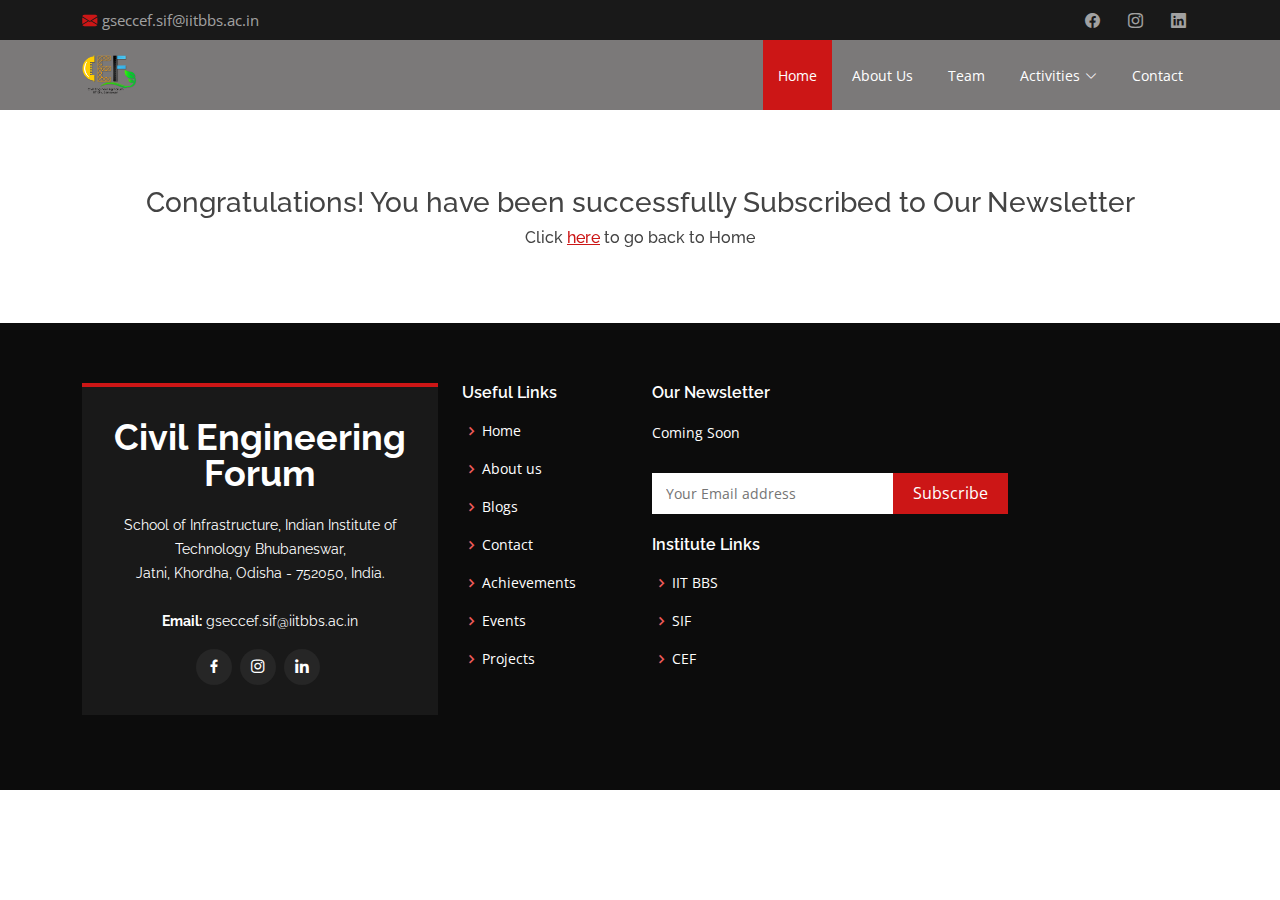
<file: public/newsletterSuccess.html>
<!DOCTYPE html>
<html lang="en">

<head>
  <meta charset="utf-8">
  <meta content="width=device-width, initial-scale=1.0" name="viewport">

  <title>CEF</title>
  <link rel = "icon" href ="./images/mainLogo.png" type = "image/x-icon">
  <meta content="" name="description">
  <meta content="" name="keywords">

  <!-- Favicons -->
  <!-- <link href="assets/img/favicon.png" rel="icon"> -->
  <link href="assets/img/apple-touch-icon.png" rel="apple-touch-icon">

  <!-- Google Fonts -->
  <link href="https://fonts.googleapis.com/css?family=Open+Sans:300,300i,400,400i,600,600i,700,700i|Raleway:300,300i,400,400i,500,500i,600,600i,700,700i|Poppins:300,300i,400,400i,500,500i,600,600i,700,700i" rel="stylesheet">

  <!-- Vendor CSS Files -->
  <link href="assets/vendor/aos/aos.css" rel="stylesheet">
  <link href="assets/vendor/bootstrap/css/bootstrap.min.css" rel="stylesheet">
  <link href="assets/vendor/bootstrap-icons/bootstrap-icons.css" rel="stylesheet">
  <link href="assets/vendor/boxicons/css/boxicons.min.css" rel="stylesheet">
  <link href="assets/vendor/glightbox/css/glightbox.min.css" rel="stylesheet">
  <link href="assets/vendor/swiper/swiper-bundle.min.css" rel="stylesheet">

  <!-- Template Main CSS File -->
  <link href="assets/css/style.css" rel="stylesheet">

  <!-- =======================================================
  * Template Name: Day - v4.7.0
  * Template URL: https://bootstrapmade.com/day-multipurpose-html-template-for-free/
  * Author: BootstrapMade.com
  * License: https://bootstrapmade.com/license/
  ======================================================== -->
</head>

<body>

  <!-- ======= Top Bar ======= -->
  <section id="topbar" class="d-flex align-items-center">
    <div class="container d-flex justify-content-center justify-content-md-between">
      <div class="contact-info d-flex align-items-center">
        <i class="bi bi-envelope-fill"></i><a href="mailto:contact@example.com">gseccef.sif@iitbbs.ac.in</a>
        <!-- <i class="bi bi-phone-fill phone-icon"></i> +1 5589 55488 55 -->
      </div>
      <div class="social-links d-none d-md-block">
        <!-- <a href="#" class="twitter"><i class="bi bi-twitter"></i></a> -->
        <a href="https://m.facebook.com/110035601516317/" class="facebook"><i class="bi bi-facebook"></i></a>
        <a href="https://www.instagram.com/cef.iitbbs/" class="instagram"><i class="bi bi-instagram"></i></a>
        <a href="https://in.linkedin.com/company/cef-iit-bhubaneswar" class="linkedin"><i class="bi bi-linkedin"></i></i></a>
      </div>
    </div>
  </section>

  <!-- ======= Header ======= -->
  <header id="header" class="d-flex align-items-center">
    <div class="container d-flex align-items-center justify-content-between">

      <h1 class="logo"><a href="index.html"><img src="./images/mainLogo.png"></a></h1>
      <!-- Uncomment below if you prefer to use an image logo -->
      <!-- <a href="index.html" class="logo"><img src="assets/img/logo.png" alt="" class="img-fluid"></a>-->

      <nav id="navbar" class="navbar">
        <ul>
          <li><a href="index.html" class="nav-link scrollto active" href="#hero">Home</a></li>
          <li><a class="nav-link scrollto" href="index.html#about">About Us</a></li>
          <!-- <li><a class="nav-link scrollto" href="#services">Vision</a></li> -->
          <!-- <li><a class="nav-link scrollto " href="#portfolio">Blogs</a></li> -->
          <!-- <li><a class="nav-link scrollto" href="#pricing">Words of President</a></li>
          <li><a class="nav-link scrollto" href="#words">Words of Vice President</a></li> -->
          <li><a class="nav-link scrollto" href="index.html#team">Team</a></li>
          <li class="dropdown"><a href="#"><span>Activities</span> <i class="bi bi-chevron-down"></i></a>
            <ul>
              <li><a href="events.html">Events</a></li>
              <!-- <li class="dropdown"><a href="#"><span>Deep Drop Down</span> <i class="bi bi-chevron-right"></i></a>
                <ul>
                  <li><a href="#">Deep Drop Down 1</a></li>
                  <li><a href="#">Deep Drop Down 2</a></li>
                  <li><a href="#">Deep Drop Down 3</a></li>
                  <li><a href="#">Deep Drop Down 4</a></li>
                  <li><a href="#">Deep Drop Down 5</a></li>
                </ul>
              </li> -->
              <li><a href="newsletter.html">Newsletter</a></li>
              <li><a href="Blogs.html">Blogs</a></li>
              <li><a href="Projects.html">Projects</a></li>
              <li><a href="Achievements.html">Achievements</a></li>
            </ul>
          </li>
          <li><a class="nav-link scrollto" href="#contact">Contact</a></li>
        </ul>
        <i class="bi bi-list mobile-nav-toggle"></i>
      </nav><!-- .navbar -->

    </div>
  </header><!-- End Header -->

  <main id="main">

    <!-- ======= Breadcrumbs ======= -->
    <!-- <section id="breadcrumbs" class="breadcrumbs">
      <div class="container">

        <ol>
          <li><a href="index.html">Home</a></li>
          <li>Inner Page</li>
        </ol>
        <h2>Blogs<h2>

      </div>
    </section>End Breadcrumbs -->

    <section class="inner-page">
      <div class="container">
        <p>
          <div class="col-lg-12 pt-4 pt-lg-0 order-2 order-lg-1 content" data-aos="fade-right">
            <center><h3>Congratulations! You have been successfully Subscribed to Our Newsletter</h3>
              <h6>Click <a href="index.html"><u>here</u></a> to go back to Home</h6>
          </center>
            <p class="fst-italic" style="text-align: justify;">
            </p></div>
        </p>
      </div>
    </section>

  </main><!-- End #main -->

  <!-- ======= Footer ======= -->
  <footer id="footer">
    <div class="footer-top">
      <div class="container">
        <div class="row">

          <div class="col-lg-4 col-md-6">
            <div class="footer-info">
              <h3>Civil Engineering Forum</h3>
              <p>
                School of Infrastructure, Indian Institute of Technology Bhubaneswar,  <br>
                Jatni, Khordha, Odisha - 752050, India.<br><br>
                <!-- <strong>Phone:</strong> +1 5589 55488 55<br> -->
                <strong>Email:</strong> gseccef.sif@iitbbs.ac.in<br>
              </p>
              <div class="social-links mt-3">
                <!-- <a href="#" class="twitter"><i class="bx bxl-twitter"></i></a> -->
                <a href="https://m.facebook.com/110035601516317/" class="facebook"><i class="bx bxl-facebook"></i></a>
                <a href="https://www.instagram.com/cef.iitbbs/" class="instagram"><i class="bx bxl-instagram"></i></a>
                <!-- <a href="#" class="google-plus"><i class="bx bxl-skype"></i></a> -->
                <a href="https://in.linkedin.com/company/cef-iit-bhubaneswar" class="linkedin"><i class="bx bxl-linkedin"></i></a>
              </div>
            </div>
          </div>

          <div class="col-lg-2 col-md-6 footer-links">
            <h4>Useful Links</h4>
            <ul>
              <li><i class="bx bx-chevron-right"></i> <a href="index.html">Home</a></li>
              <li><i class="bx bx-chevron-right"></i> <a href="index.html#about">About us</a></li>
              <li><i class="bx bx-chevron-right"></i> <a href="Blogs.html">Blogs</a></li>
              <li><i class="bx bx-chevron-right"></i> <a href="index.html#contact">Contact</a></li>
              <li><i class="bx bx-chevron-right"></i> <a href="Achievements.html">Achievements</a></li>
              <li><i class="bx bx-chevron-right"></i> <a href="events.html">Events</a></li>
              <li><i class="bx bx-chevron-right"></i> <a href="Projects.html">Projects</a></li>
            </ul>
          </div>

          <!-- <div class="col-lg-2 col-md-6 footer-links">
            <h4>Our Services</h4>
            <ul>
              <li><i class="bx bx-chevron-right"></i> <a href="#">Web Design</a></li>
              <li><i class="bx bx-chevron-right"></i> <a href="#">Web Development</a></li>
              <li><i class="bx bx-chevron-right"></i> <a href="#">Product Management</a></li>
              <li><i class="bx bx-chevron-right"></i> <a href="#">Marketing</a></li>
              <li><i class="bx bx-chevron-right"></i> <a href="#">Graphic Design</a></li>
            </ul>
          </div> -->

          <div class="col-lg-4 col-md-6 footer-newsletter">
            <h4>Our Newsletter</h4>
            <p>Coming Soon</p>
            <form action="/newsletter" method="post">
                <input type="email" placeholder="Your Email address" name="newsEmail">
                <input type="submit" value="Subscribe">
              </form>
              <br>
            <div class="col-lg-4 col-md-6 footer-links">
              <h4>Institute Links</h4>
              <ul>
                <li><i class="bx bx-chevron-right" ></i> <a href="https://www.iitbbs.ac.in/">IIT BBS</a></li>
                <li><i class="bx bx-chevron-right" ></i> <a href="https://www.iitbbs.ac.in/Infrastructure-home.php?code=if" >SIF</a></li>
                <li><i class="bx bx-chevron-right" ></i> <a href="https://www.iitbbs.ac.in/civil-engineering-forum.php?code=if" >CEF</a></li>
              </ul>
          </div>

          </div>

        </div>
      </div>
    </div>

    <!-- <div class="container">
      <div class="copyright">
        &copy; Copyright <strong><span>Day</span></strong>. All Rights Reserved
      </div>
      <div class="credits">
        All the links in the footer should remain intact. 
        You can delete the links only if you purchased the pro version.
        Licensing information: https://bootstrapmade.com/license/
         Purchase the pro version with working PHP/AJAX contact form: https://bootstrapmade.com/day-multipurpose-html-template-for-free/
        Designed by <a href="https://bootstrapmade.com/">BootstrapMade</a>
      </div>
    </div>
  </footer>End Footer -->
  <a href="#" class="back-to-top d-flex align-items-center justify-content-center"><i class="bi bi-arrow-up-short"></i></a>
  <div id="preloader"></div>

  <!-- Vendor JS Files -->
  <script src="assets/vendor/aos/aos.js"></script>
  <script src="assets/vendor/bootstrap/js/bootstrap.bundle.min.js"></script>
  <script src="assets/vendor/glightbox/js/glightbox.min.js"></script>
  <script src="assets/vendor/isotope-layout/isotope.pkgd.min.js"></script>
  <script src="assets/vendor/swiper/swiper-bundle.min.js"></script>
  <script src="assets/vendor/php-email-form/validate.js"></script>

  <!-- Template Main JS File -->
  <script src="assets/js/main.js"></script>

</body>

</html>
</file>
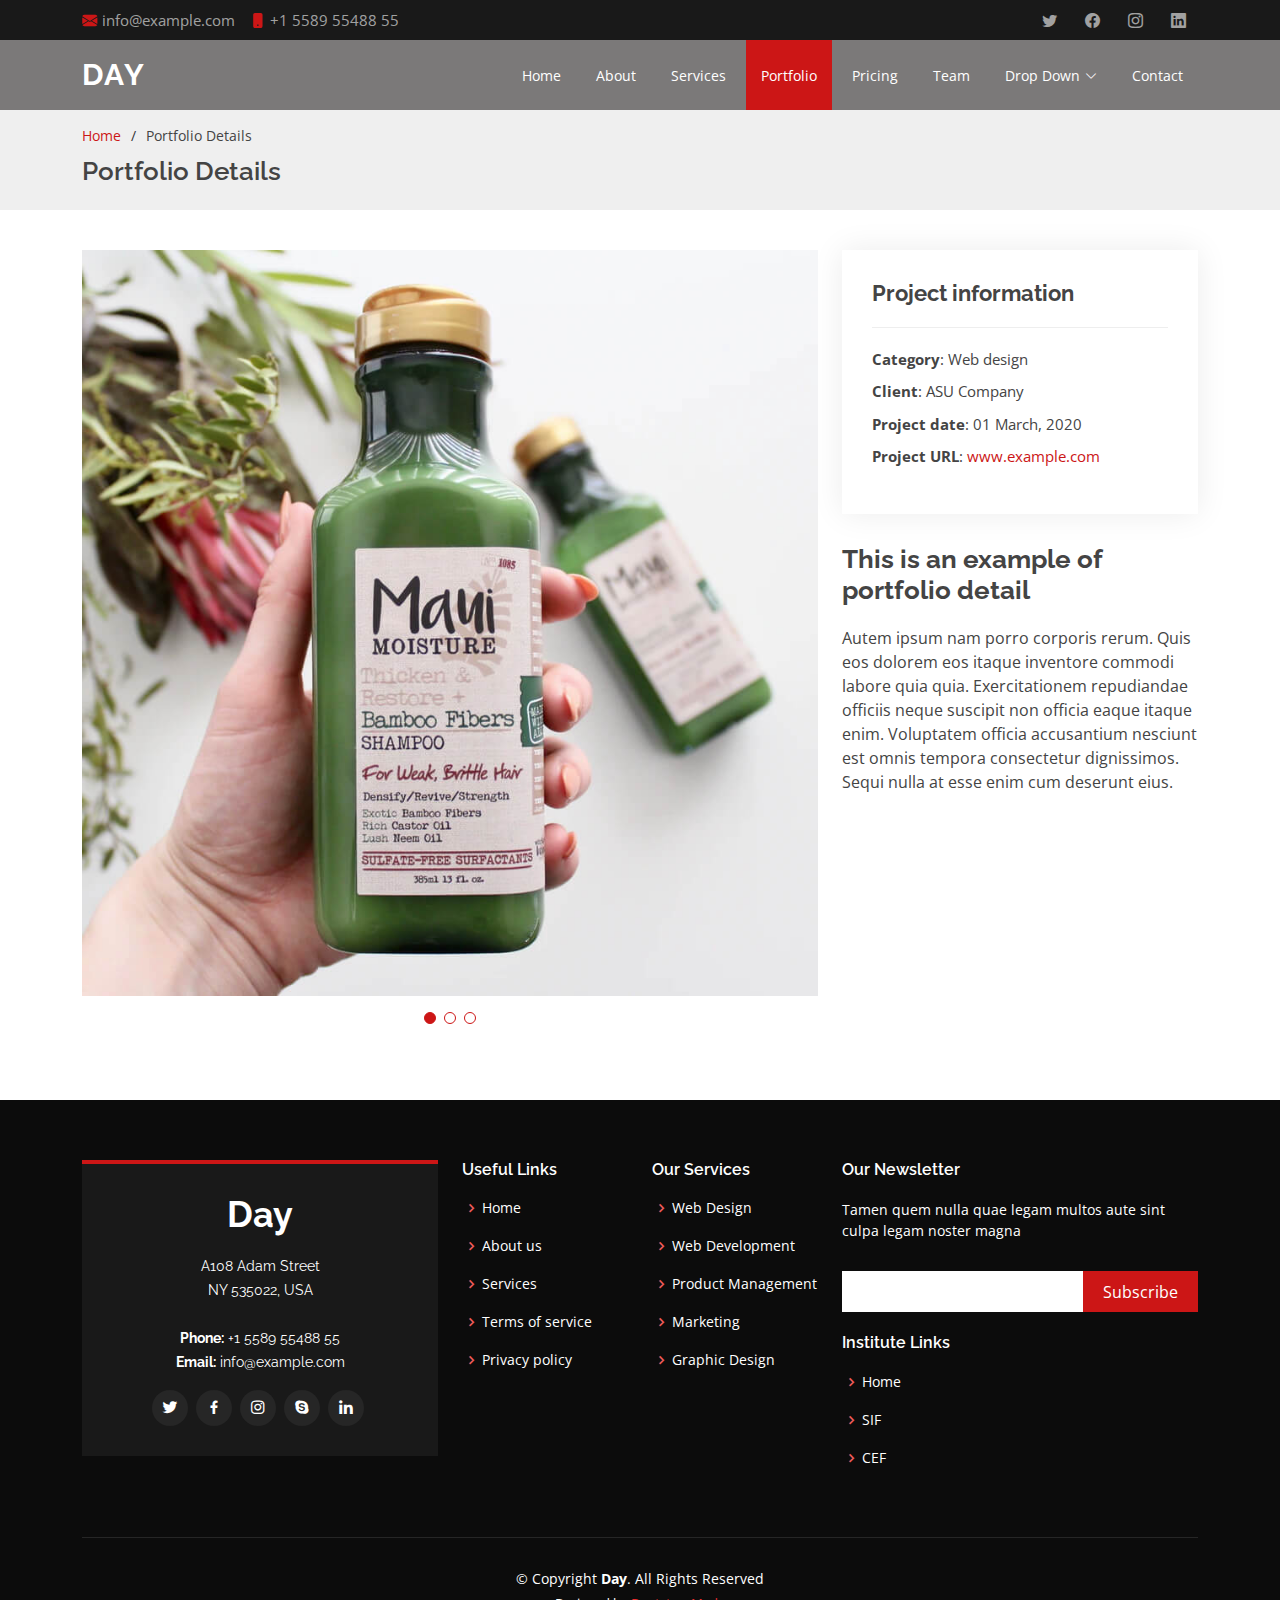
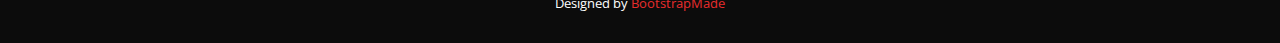
<file: public/portfolio-details.html>
<!DOCTYPE html>
<html lang="en">

<head>
  <meta charset="utf-8">
  <meta content="width=device-width, initial-scale=1.0" name="viewport">

  <title>Portfolio Details - Day Bootstrap Template</title>
  <meta content="" name="description">
  <meta content="" name="keywords">

  <!-- Favicons -->
  <link href="assets/img/favicon.png" rel="icon">
  <link href="assets/img/apple-touch-icon.png" rel="apple-touch-icon">

  <!-- Google Fonts -->
  <link href="https://fonts.googleapis.com/css?family=Open+Sans:300,300i,400,400i,600,600i,700,700i|Raleway:300,300i,400,400i,500,500i,600,600i,700,700i|Poppins:300,300i,400,400i,500,500i,600,600i,700,700i" rel="stylesheet">

  <!-- Vendor CSS Files -->
  <link href="assets/vendor/aos/aos.css" rel="stylesheet">
  <link href="assets/vendor/bootstrap/css/bootstrap.min.css" rel="stylesheet">
  <link href="assets/vendor/bootstrap-icons/bootstrap-icons.css" rel="stylesheet">
  <link href="assets/vendor/boxicons/css/boxicons.min.css" rel="stylesheet">
  <link href="assets/vendor/glightbox/css/glightbox.min.css" rel="stylesheet">
  <link href="assets/vendor/swiper/swiper-bundle.min.css" rel="stylesheet">

  <!-- Template Main CSS File -->
  <link href="assets/css/style.css" rel="stylesheet">

  <!-- =======================================================
  * Template Name: Day - v4.7.0
  * Template URL: https://bootstrapmade.com/day-multipurpose-html-template-for-free/
  * Author: BootstrapMade.com
  * License: https://bootstrapmade.com/license/
  ======================================================== -->
</head>

<body>

  <!-- ======= Top Bar ======= -->
  <section id="topbar" class="d-flex align-items-center">
    <div class="container d-flex justify-content-center justify-content-md-between">
      <div class="contact-info d-flex align-items-center">
        <i class="bi bi-envelope-fill"></i><a href="mailto:contact@example.com">info@example.com</a>
        <i class="bi bi-phone-fill phone-icon"></i> +1 5589 55488 55
      </div>
      <div class="social-links d-none d-md-block">
        <a href="#" class="twitter"><i class="bi bi-twitter"></i></a>
        <a href="#" class="facebook"><i class="bi bi-facebook"></i></a>
        <a href="#" class="instagram"><i class="bi bi-instagram"></i></a>
        <a href="#" class="linkedin"><i class="bi bi-linkedin"></i></i></a>
      </div>
    </div>
  </section>

  <!-- ======= Header ======= -->
  <header id="header" class="d-flex align-items-center">
    <div class="container d-flex align-items-center justify-content-between">

      <h1 class="logo"><a href="index.html">Day</a></h1>
      <!-- Uncomment below if you prefer to use an image logo -->
      <!-- <a href="index.html" class="logo"><img src="assets/img/logo.png" alt="" class="img-fluid"></a>-->

      <nav id="navbar" class="navbar">
        <ul>
          <li><a class="nav-link scrollto " href="#hero">Home</a></li>
          <li><a class="nav-link scrollto" href="#about">About</a></li>
          <li><a class="nav-link scrollto" href="#services">Services</a></li>
          <li><a class="nav-link scrollto active" href="#portfolio">Portfolio</a></li>
          <li><a class="nav-link scrollto" href="#pricing">Pricing</a></li>
          <li><a class="nav-link scrollto" href="#team">Team</a></li>
          <li class="dropdown"><a href="#"><span>Drop Down</span> <i class="bi bi-chevron-down"></i></a>
            <ul>
              <li><a href="#">Drop Down 1</a></li>
              <li class="dropdown"><a href="#"><span>Deep Drop Down</span> <i class="bi bi-chevron-right"></i></a>
                <ul>
                  <li><a href="#">Deep Drop Down 1</a></li>
                  <li><a href="#">Deep Drop Down 2</a></li>
                  <li><a href="#">Deep Drop Down 3</a></li>
                  <li><a href="#">Deep Drop Down 4</a></li>
                  <li><a href="#">Deep Drop Down 5</a></li>
                </ul>
              </li>
              <li><a href="#">Drop Down 2</a></li>
              <li><a href="#">Drop Down 3</a></li>
              <li><a href="#">Drop Down 4</a></li>
            </ul>
          </li>
          <li><a class="nav-link scrollto" href="#contact">Contact</a></li>
        </ul>
        <i class="bi bi-list mobile-nav-toggle"></i>
      </nav><!-- .navbar -->

    </div>
  </header><!-- End Header -->

  <main id="main">

    <!-- ======= Breadcrumbs ======= -->
    <section id="breadcrumbs" class="breadcrumbs">
      <div class="container">

        <ol>
          <li><a href="index.html">Home</a></li>
          <li>Portfolio Details</li>
        </ol>
        <h2>Portfolio Details</h2>

      </div>
    </section><!-- End Breadcrumbs -->

    <!-- ======= Portfolio Details Section ======= -->
    <section id="portfolio-details" class="portfolio-details">
      <div class="container">

        <div class="row gy-4">

          <div class="col-lg-8">
            <div class="portfolio-details-slider swiper">
              <div class="swiper-wrapper align-items-center">

                <div class="swiper-slide">
                  <img src="assets/img/portfolio/portfolio-1.jpg" alt="">
                </div>

                <div class="swiper-slide">
                  <img src="assets/img/portfolio/portfolio-2.jpg" alt="">
                </div>

                <div class="swiper-slide">
                  <img src="assets/img/portfolio/portfolio-3.jpg" alt="">
                </div>

              </div>
              <div class="swiper-pagination"></div>
            </div>
          </div>

          <div class="col-lg-4">
            <div class="portfolio-info">
              <h3>Project information</h3>
              <ul>
                <li><strong>Category</strong>: Web design</li>
                <li><strong>Client</strong>: ASU Company</li>
                <li><strong>Project date</strong>: 01 March, 2020</li>
                <li><strong>Project URL</strong>: <a href="#">www.example.com</a></li>
              </ul>
            </div>
            <div class="portfolio-description">
              <h2>This is an example of portfolio detail</h2>
              <p>
                Autem ipsum nam porro corporis rerum. Quis eos dolorem eos itaque inventore commodi labore quia quia. Exercitationem repudiandae officiis neque suscipit non officia eaque itaque enim. Voluptatem officia accusantium nesciunt est omnis tempora consectetur dignissimos. Sequi nulla at esse enim cum deserunt eius.
              </p>
            </div>
          </div>

        </div>

      </div>
    </section><!-- End Portfolio Details Section -->

  </main><!-- End #main -->

  <!-- ======= Footer ======= -->
  <footer id="footer">
    <div class="footer-top">
      <div class="container">
        <div class="row">

          <div class="col-lg-4 col-md-6">
            <div class="footer-info">
              <h3>Day</h3>
              <p>
                A108 Adam Street <br>
                NY 535022, USA<br><br>
                <strong>Phone:</strong> +1 5589 55488 55<br>
                <strong>Email:</strong> info@example.com<br>
              </p>
              <div class="social-links mt-3">
                <a href="#" class="twitter"><i class="bx bxl-twitter"></i></a>
                <a href="#" class="facebook"><i class="bx bxl-facebook"></i></a>
                <a href="#" class="instagram"><i class="bx bxl-instagram"></i></a>
                <a href="#" class="google-plus"><i class="bx bxl-skype"></i></a>
                <a href="#" class="linkedin"><i class="bx bxl-linkedin"></i></a>
              </div>
            </div>
          </div>

          <div class="col-lg-2 col-md-6 footer-links">
            <h4>Useful Links</h4>
            <ul>
              <li><i class="bx bx-chevron-right"></i> <a href="#">Home</a></li>
              <li><i class="bx bx-chevron-right"></i> <a href="#">About us</a></li>
              <li><i class="bx bx-chevron-right"></i> <a href="#">Services</a></li>
              <li><i class="bx bx-chevron-right"></i> <a href="#">Terms of service</a></li>
              <li><i class="bx bx-chevron-right"></i> <a href="#">Privacy policy</a></li>
            </ul>
          </div>

          <div class="col-lg-2 col-md-6 footer-links">
            <h4>Our Services</h4>
            <ul>
              <li><i class="bx bx-chevron-right"></i> <a href="#">Web Design</a></li>
              <li><i class="bx bx-chevron-right"></i> <a href="#">Web Development</a></li>
              <li><i class="bx bx-chevron-right"></i> <a href="#">Product Management</a></li>
              <li><i class="bx bx-chevron-right"></i> <a href="#">Marketing</a></li>
              <li><i class="bx bx-chevron-right"></i> <a href="#">Graphic Design</a></li>
            </ul>
          </div>

          <div class="col-lg-4 col-md-6 footer-newsletter">
            <h4>Our Newsletter</h4>
            <p>Tamen quem nulla quae legam multos aute sint culpa legam noster magna</p>
            <form action="" method="post">
              <input type="email" name="email"><input type="submit" value="Subscribe">
            </form>
            <br>
            <div class="col-lg-4 col-md-6 footer-links">
              <h4>Institute Links</h4>
              <ul>
                <li><i class="bx bx-chevron-right" ></i> <a href="https://www.iitbbs.ac.in/">Home</a></li>
                <li><i class="bx bx-chevron-right" ></i> <a href="https://www.iitbbs.ac.in/Infrastructure-home.php?code=if" >SIF</a></li>
                <li><i class="bx bx-chevron-right" ></i> <a href="https://www.iitbbs.ac.in/civil-engineering-forum.php?code=if" >CEF</a></li>
              </ul>
          </div>

          </div>

        </div>
      </div>
    </div>

    <div class="container">
      <div class="copyright">
        &copy; Copyright <strong><span>Day</span></strong>. All Rights Reserved
      </div>
      <div class="credits">
        <!-- All the links in the footer should remain intact. -->
        <!-- You can delete the links only if you purchased the pro version. -->
        <!-- Licensing information: https://bootstrapmade.com/license/ -->
        <!-- Purchase the pro version with working PHP/AJAX contact form: https://bootstrapmade.com/day-multipurpose-html-template-for-free/ -->
        Designed by <a href="https://bootstrapmade.com/">BootstrapMade</a>
      </div>
    </div>
  </footer><!-- End Footer -->

  <a href="#" class="back-to-top d-flex align-items-center justify-content-center"><i class="bi bi-arrow-up-short"></i></a>
  <div id="preloader"></div>

  <!-- Vendor JS Files -->
  <script src="assets/vendor/aos/aos.js"></script>
  <script src="assets/vendor/bootstrap/js/bootstrap.bundle.min.js"></script>
  <script src="assets/vendor/glightbox/js/glightbox.min.js"></script>
  <script src="assets/vendor/isotope-layout/isotope.pkgd.min.js"></script>
  <script src="assets/vendor/swiper/swiper-bundle.min.js"></script>
  <script src="assets/vendor/php-email-form/validate.js"></script>

  <!-- Template Main JS File -->
  <script src="assets/js/main.js"></script>

</body>

</html>
</file>
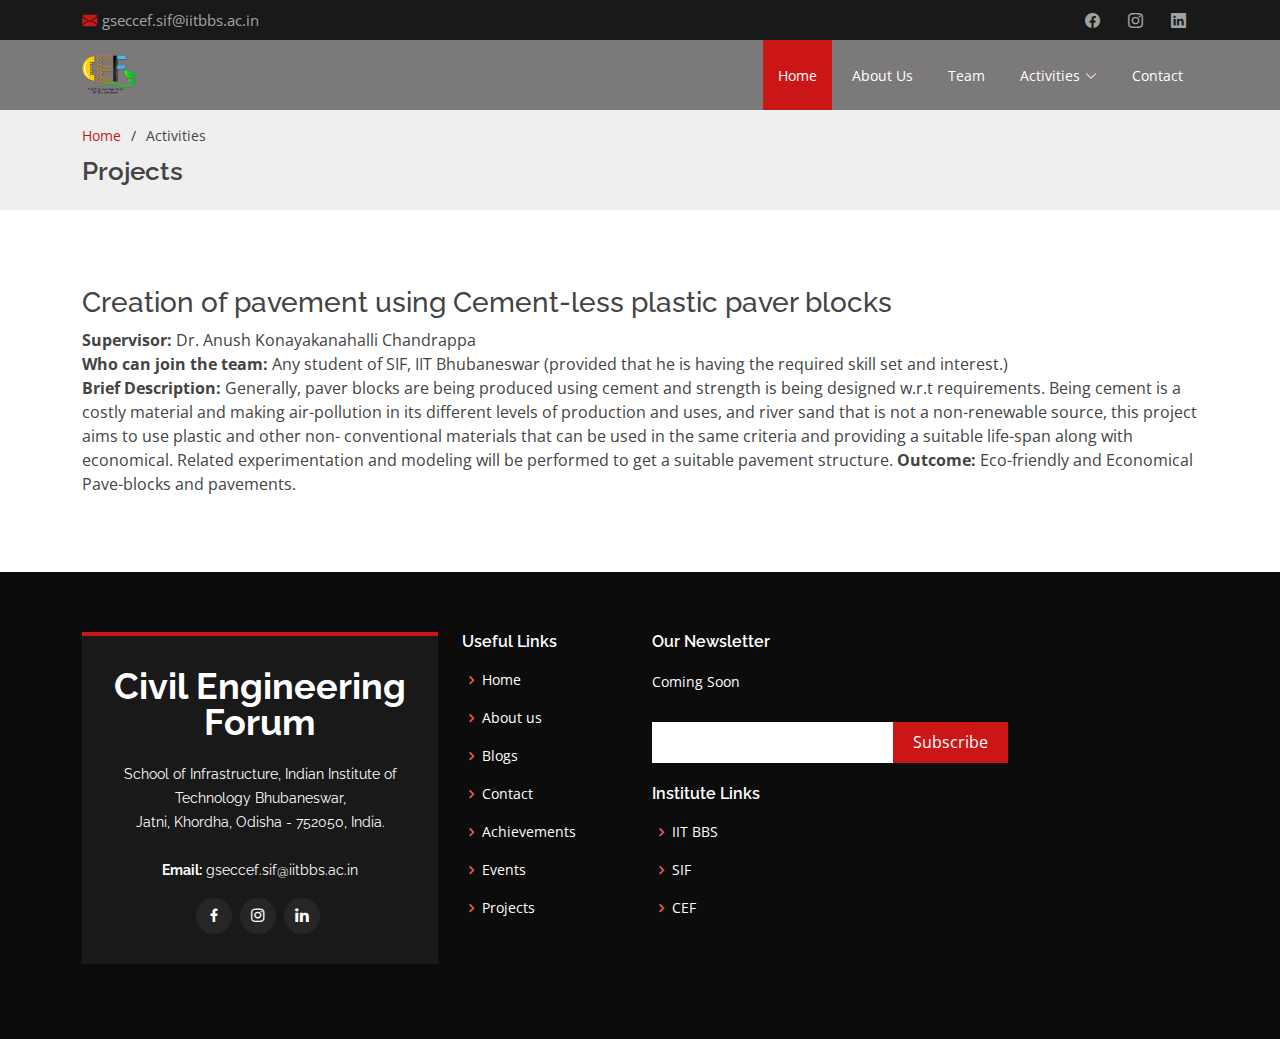
<file: public/Proj1.html>
<!DOCTYPE html>
<html lang="en">

<head>
  <meta charset="utf-8">
  <meta content="width=device-width, initial-scale=1.0" name="viewport">

  <title>CEF</title>
  <link rel="icon" href="./images/mainLogo.png" type="image/x-icon">
  <meta content="" name="description">
  <meta content="" name="keywords">

  <!-- Favicons -->
  <!-- <link href="assets/img/favicon.png" rel="icon"> -->
  <link href="assets/img/apple-touch-icon.png" rel="apple-touch-icon">

  <!-- Google Fonts -->
  <link href="https://fonts.googleapis.com/css?family=Open+Sans:300,300i,400,400i,600,600i,700,700i|Raleway:300,300i,400,400i,500,500i,600,600i,700,700i|Poppins:300,300i,400,400i,500,500i,600,600i,700,700i" rel="stylesheet">

  <!-- Vendor CSS Files -->
  <link href="assets/vendor/aos/aos.css" rel="stylesheet">
  <link href="assets/vendor/bootstrap/css/bootstrap.min.css" rel="stylesheet">
  <link href="assets/vendor/bootstrap-icons/bootstrap-icons.css" rel="stylesheet">
  <link href="assets/vendor/boxicons/css/boxicons.min.css" rel="stylesheet">
  <link href="assets/vendor/glightbox/css/glightbox.min.css" rel="stylesheet">
  <link href="assets/vendor/swiper/swiper-bundle.min.css" rel="stylesheet">

  <!-- Template Main CSS File -->
  <link href="assets/css/style.css" rel="stylesheet">

  <!-- =======================================================
  * Template Name: Day - v4.7.0
  * Template URL: https://bootstrapmade.com/day-multipurpose-html-template-for-free/
  * Author: BootstrapMade.com
  * License: https://bootstrapmade.com/license/
  ======================================================== -->
</head>

<body>

  <!-- ======= Top Bar ======= -->
  <section id="topbar" class="d-flex align-items-center">
    <div class="container d-flex justify-content-center justify-content-md-between">
      <div class="contact-info d-flex align-items-center">
        <i class="bi bi-envelope-fill"></i><a href="mailto:contact@example.com">gseccef.sif@iitbbs.ac.in</a>
        <!-- <i class="bi bi-phone-fill phone-icon"></i> +1 5589 55488 55 -->
      </div>
      <div class="social-links d-none d-md-block">
        <!-- <a href="#" class="twitter"><i class="bi bi-twitter"></i></a> -->
        <a href="https://m.facebook.com/110035601516317/" class="facebook"><i class="bi bi-facebook"></i></a>
        <a href="https://www.instagram.com/cef.iitbbs/" class="instagram"><i class="bi bi-instagram"></i></a>
        <a href="https://in.linkedin.com/company/cef-iit-bhubaneswar" class="linkedin"><i class="bi bi-linkedin"></i></i></a>
      </div>
    </div>
  </section>

  <!-- ======= Header ======= -->
  <header id="header" class="d-flex align-items-center">
    <div class="container d-flex align-items-center justify-content-between">

      <h1 class="logo"><a href="index.html"><img src="./images/mainLogo.png"></a></h1>
      <!-- Uncomment below if you prefer to use an image logo -->
      <!-- <a href="index.html" class="logo"><img src="assets/img/logo.png" alt="" class="img-fluid"></a>-->

      <nav id="navbar" class="navbar">
        <ul>
          <li><a href="index.html" class="nav-link scrollto active" href="#hero">Home</a></li>
          <li><a class="nav-link scrollto" href="index.html#about">About Us</a></li>
          <!-- <li><a class="nav-link scrollto" href="#services">Vision</a></li> -->
          <!-- <li><a class="nav-link scrollto " href="#portfolio">Blogs</a></li> -->
          <!-- <li><a class="nav-link scrollto" href="#pricing">Words of President</a></li>
          <li><a class="nav-link scrollto" href="#words">Words of Vice President</a></li> -->
          <li><a class="nav-link scrollto" href="index.html#team">Team</a></li>
          <li class="dropdown"><a href="#"><span>Activities</span> <i class="bi bi-chevron-down"></i></a>
            <ul>
              <li><a href="events.html">Events</a></li>
              <!-- <li class="dropdown"><a href="#"><span>Deep Drop Down</span> <i class="bi bi-chevron-right"></i></a>
                <ul>
                  <li><a href="#">Deep Drop Down 1</a></li>
                  <li><a href="#">Deep Drop Down 2</a></li>
                  <li><a href="#">Deep Drop Down 3</a></li>
                  <li><a href="#">Deep Drop Down 4</a></li>
                  <li><a href="#">Deep Drop Down 5</a></li>
                </ul>
              </li> -->
              <li><a href="newsletter.html">Newsletter</a></li>
              <li><a href="Blogs.html">Blogs</a></li>
              <li><a href="Projects.html">Projects</a></li>
              <li><a href="Achievements.html">Achievements</a></li>
            </ul>
          </li>
          <li><a class="nav-link scrollto" href="#contact">Contact</a></li>
        </ul>
        <i class="bi bi-list mobile-nav-toggle"></i>
      </nav><!-- .navbar -->

    </div>
  </header><!-- End Header -->

  <main id="main">

    <!-- ======= Breadcrumbs ======= -->
    <section id="breadcrumbs" class="breadcrumbs">
      <div class="container">

        <ol>
          <li><a href="index.html">Home</a></li>
          <li>Activities</li>
        </ol>
        <h2>Projects<h2>

      </div>
    </section><!-- End Breadcrumbs -->

    <section class="inner-page">
      <div class="container">
        <p>
        <div class="col-lg-6 pt-4 pt-lg-0 order-2 order-lg-1 content" data-aos="fade-right">
          <!-- <h3><a href="Blogs1.html">Blog 1</a></h3> -->
          <p class="fst-italic" style="text-align: justify;">
          </p>
        </div>
        </p>
        <h3 style="font-family: Raleway, sans-serif;">Creation of pavement using Cement-less plastic paver blocks</h3>
        <p>
          <b>Supervisor:</b> Dr. Anush Konayakanahalli Chandrappa
<br>
<b>Who can join the team:</b> Any student of SIF, IIT Bhubaneswar (provided that he is having the required skill set and interest.)
<br>
<b>Brief Description:</b> Generally, paver blocks are being produced using cement and strength is being designed w.r.t requirements. Being cement is a costly material and making air-pollution in its different levels of production and uses, and river sand that is not a non-renewable source, this project aims to use plastic and other non- conventional materials that can be used in the same criteria and providing a suitable life-span along with economical.
Related experimentation and modeling will be performed to get a suitable pavement structure.

<b>Outcome:</b> Eco-friendly and Economical Pave-blocks and pavements.
          <div class="col-lg-6 pt-4 pt-lg-0 order-2 order-lg-1 content" data-aos="fade-right">
            <!-- <h3><a href="Blogs2.html">Go to Blog 2</a></h3> -->
            <p class="fst-italic" style="text-align: justify;">
            </p>
          </div>
        </p>
      </div>
    </section>

  </main><!-- End #main -->

  <!-- ======= Footer ======= -->
  <footer id="footer">
    <div class="footer-top">
      <div class="container">
        <div class="row">

          <div class="col-lg-4 col-md-6">
            <div class="footer-info">
              <h3>Civil Engineering Forum</h3>
              <p>
                School of Infrastructure, Indian Institute of Technology Bhubaneswar, <br>
                Jatni, Khordha, Odisha - 752050, India.<br><br>
                <!-- <strong>Phone:</strong> +1 5589 55488 55<br> -->
                <strong>Email:</strong> gseccef.sif@iitbbs.ac.in<br>
              </p>
              <div class="social-links mt-3">
                <!-- <a href="#" class="twitter"><i class="bx bxl-twitter"></i></a> -->
                <a href="https://m.facebook.com/110035601516317/" class="facebook"><i class="bx bxl-facebook"></i></a>
                <a href="https://www.instagram.com/cef.iitbbs/" class="instagram"><i class="bx bxl-instagram"></i></a>
                <!-- <a href="#" class="google-plus"><i class="bx bxl-skype"></i></a> -->
                <a href="https://in.linkedin.com/company/cef-iit-bhubaneswar" class="linkedin"><i class="bx bxl-linkedin"></i></a>
              </div>
            </div>
          </div>

          <div class="col-lg-2 col-md-6 footer-links">
            <h4>Useful Links</h4>
            <ul>
              <li><i class="bx bx-chevron-right"></i> <a href="index.html">Home</a></li>
              <li><i class="bx bx-chevron-right"></i> <a href="index.html#about">About us</a></li>
              <li><i class="bx bx-chevron-right"></i> <a href="Blogs.html">Blogs</a></li>
              <li><i class="bx bx-chevron-right"></i> <a href="index.html#contact">Contact</a></li>
              <li><i class="bx bx-chevron-right"></i> <a href="Achievements.html">Achievements</a></li>
              <li><i class="bx bx-chevron-right"></i> <a href="events.html">Events</a></li>
              <li><i class="bx bx-chevron-right"></i> <a href="Projects.html">Projects</a></li>
            </ul>
          </div>

          <!-- <div class="col-lg-2 col-md-6 footer-links">
            <h4>Our Services</h4>
            <ul>
              <li><i class="bx bx-chevron-right"></i> <a href="#">Web Design</a></li>
              <li><i class="bx bx-chevron-right"></i> <a href="#">Web Development</a></li>
              <li><i class="bx bx-chevron-right"></i> <a href="#">Product Management</a></li>
              <li><i class="bx bx-chevron-right"></i> <a href="#">Marketing</a></li>
              <li><i class="bx bx-chevron-right"></i> <a href="#">Graphic Design</a></li>
            </ul>
          </div> -->

          <div class="col-lg-4 col-md-6 footer-newsletter">
            <h4>Our Newsletter</h4>
            <p>Coming Soon</p>
            <form action="" method="post">
              <input type="email" name="email"><input type="submit" value="Subscribe">
            </form>
            <br>
            <div class="col-lg-4 col-md-6 footer-links">
              <h4>Institute Links</h4>
              <ul>
                <li><i class="bx bx-chevron-right" ></i> <a href="https://www.iitbbs.ac.in/">IIT BBS</a></li>
                <li><i class="bx bx-chevron-right" ></i> <a href="https://www.iitbbs.ac.in/Infrastructure-home.php?code=if" >SIF</a></li>
                <li><i class="bx bx-chevron-right" ></i> <a href="https://www.iitbbs.ac.in/civil-engineering-forum.php?code=if" >CEF</a></li>
              </ul>
          </div>

          </div>

        </div>
      </div>
    </div>

    <!-- <div class="container">
      <div class="copyright">
        &copy; Copyright <strong><span>Day</span></strong>. All Rights Reserved
      </div>
      <div class="credits">
        All the links in the footer should remain intact.
        You can delete the links only if you purchased the pro version.
        Licensing information: https://bootstrapmade.com/license/
         Purchase the pro version with working PHP/AJAX contact form: https://bootstrapmade.com/day-multipurpose-html-template-for-free/
        Designed by <a href="https://bootstrapmade.com/">BootstrapMade</a>
      </div>
    </div>
  </footer>End Footer -->
    <a href="#" class="back-to-top d-flex align-items-center justify-content-center"><i class="bi bi-arrow-up-short"></i></a>
    <div id="preloader"></div>

    <!-- Vendor JS Files -->
    <script src="assets/vendor/aos/aos.js"></script>
    <script src="assets/vendor/bootstrap/js/bootstrap.bundle.min.js"></script>
    <script src="assets/vendor/glightbox/js/glightbox.min.js"></script>
    <script src="assets/vendor/isotope-layout/isotope.pkgd.min.js"></script>
    <script src="assets/vendor/swiper/swiper-bundle.min.js"></script>
    <script src="assets/vendor/php-email-form/validate.js"></script>

    <!-- Template Main JS File -->
    <script src="assets/js/main.js"></script>

</body>

</html>
</file>
<file: public/assets/css/style.css>
/**
* Template Name: Day - v4.7.0
* Template URL: https://bootstrapmade.com/day-multipurpose-html-template-for-free/
* Author: BootstrapMade.com
* License: https://bootstrapmade.com/license/
*/

/*--------------------------------------------------------------
# General
--------------------------------------------------------------*/
body {
  font-family: "Open Sans", sans-serif;
  color: #444444;
}

a {
  color: #cc1616;
  text-decoration: none;
}

a:hover {
  color: #e82d2d;
  text-decoration: none;
}

h1, h2, h3, h4, h5, h6 {
  font-family: "Raleway", sans-serif;
}

/*--------------------------------------------------------------
# Back to top button
--------------------------------------------------------------*/
.back-to-top {
  position: fixed;
  visibility: hidden;
  opacity: 0;
  right: 15px;
  bottom: 15px;
  z-index: 996;
  background: #cc1616;
  width: 40px;
  height: 40px;
  transition: all 0.4s;
}
.back-to-top i {
  font-size: 28px;
  color: #fff;
  line-height: 0;
}
.back-to-top:hover {
  background: #e72323;
  color: #fff;
}
.back-to-top.active {
  visibility: visible;
  opacity: 1;
}

/*--------------------------------------------------------------
# Preloader
--------------------------------------------------------------*/
#preloader {
  position: fixed;
  top: 0;
  left: 0;
  right: 0;
  bottom: 0;
  z-index: 9999;
  overflow: hidden;
  background: #fff;
}

#preloader:before {
  content: "";
  position: fixed;
  top: calc(50% - 30px);
  left: calc(50% - 30px);
  border: 6px solid #cc1616;
  border-top-color: #efefef;
  border-radius: 50%;
  width: 60px;
  height: 60px;
  -webkit-animation: animate-preloader 1s linear infinite;
  animation: animate-preloader 1s linear infinite;
}

@-webkit-keyframes animate-preloader {
  0% {
    transform: rotate(0deg);
  }
  100% {
    transform: rotate(360deg);
  }
}

@keyframes animate-preloader {
  0% {
    transform: rotate(0deg);
  }
  100% {
    transform: rotate(360deg);
  }
}
/*--------------------------------------------------------------
# Disable aos animation delay on mobile devices
--------------------------------------------------------------*/
@media screen and (max-width: 768px) {
  [data-aos-delay] {
    transition-delay: 0 !important;
  }
}
/*--------------------------------------------------------------
# Top Bar
--------------------------------------------------------------*/
#topbar {
  background: #191919;
  font-size: 15px;
  height: 40px;
  padding: 0;
  color: rgba(255, 255, 255, 0.6);
}
#topbar .contact-info a {
  line-height: 0;
  color: rgba(255, 255, 255, 0.6);
  transition: 0.3s;
}
#topbar .contact-info a:hover {
  color: #fff;
}
#topbar .contact-info i {
  color: #cc1616;
  line-height: 0;
  margin-right: 5px;
}
#topbar .contact-info .phone-icon {
  margin-left: 15px;
}
#topbar .social-links a {
  color: rgba(255, 255, 255, 0.6);
  padding: 4px 12px;
  display: inline-block;
  line-height: 1px;
  transition: 0.3s;
}
#topbar .social-links a:hover {
  color: #fff;
}

/*--------------------------------------------------------------
# Header
--------------------------------------------------------------*/
#header {
  background: rgba(116, 114, 114, 0.95);
  transition: all 0.5s;
  z-index: 997;
  height: 70px;
}
#header.fixed-top {
  background: #191919;
}
#header .logo {
  font-size: 30px;
  margin: 0;
  padding: 0;
  line-height: 1;
  font-weight: 700;
  letter-spacing: 2px;
  text-transform: uppercase;
}
#header .logo a {
  color: #fff;
}
#header .logo img {
  max-height: 40px;
}

.scrolled-offset {
  margin-top: 70px;
}

/*--------------------------------------------------------------
# Navigation Menu
--------------------------------------------------------------*/
/**
* Desktop Navigation 
*/
.navbar {
  padding: 0;
}
.navbar ul {
  margin: 0;
  padding: 0;
  display: flex;
  list-style: none;
  align-items: center;
}
.navbar li {
  position: relative;
}
.navbar > ul > li {
  margin-left: 5px;
}
.navbar a, .navbar a:focus {
  display: flex;
  align-items: center;
  justify-content: space-between;
  padding: 25px 15px 24px 15px;
  font-size: 14px;
  color: #fff;
  white-space: nowrap;
  transition: 0.3s;
}
.navbar a i, .navbar a:focus i {
  font-size: 12px;
  line-height: 0;
  margin-left: 5px;
}
.navbar a:hover, .navbar .active, .navbar .active:focus, .navbar li:hover > a {
  background: #cc1616;
}
.navbar .dropdown ul {
  display: block;
  position: absolute;
  left: 0;
  top: calc(100% + 30px);
  margin: 0;
  padding: 10px 0;
  z-index: 99;
  opacity: 0;
  visibility: hidden;
  background: #fff;
  box-shadow: 0px 0px 30px rgba(127, 137, 161, 0.25);
  transition: 0.3s;
}
.navbar .dropdown ul li {
  min-width: 200px;
}
.navbar .dropdown ul a {
  padding: 10px 20px;
  color: #191919;
}
.navbar .dropdown ul a i {
  font-size: 12px;
}
.navbar .dropdown ul a:hover, .navbar .dropdown ul .active:hover, .navbar .dropdown ul li:hover > a {
  color: #fff;
}
.navbar .dropdown:hover > ul {
  opacity: 1;
  top: 100%;
  visibility: visible;
}
.navbar .dropdown .dropdown ul {
  top: 0;
  left: calc(100% - 30px);
  visibility: hidden;
}
.navbar .dropdown .dropdown:hover > ul {
  opacity: 1;
  top: 0;
  left: 100%;
  visibility: visible;
}
@media (max-width: 1366px) {
  .navbar .dropdown .dropdown ul {
    left: -90%;
  }
  .navbar .dropdown .dropdown:hover > ul {
    left: -100%;
  }
}

/**
* Mobile Navigation 
*/
.mobile-nav-toggle {
  color: #fff;
  font-size: 28px;
  cursor: pointer;
  display: none;
  line-height: 0;
  transition: 0.5s;
}
.mobile-nav-toggle.bi-x {
  color: #cc1616;
}

@media (max-width: 991px) {
  .mobile-nav-toggle {
    display: block;
  }

  .navbar ul {
    display: none;
  }
}
.navbar-mobile {
  position: fixed;
  overflow: hidden;
  top: 0;
  right: 0;
  left: 0;
  bottom: 0;
  background: rgba(0, 0, 0, 0.9);
  transition: 0.3s;
  z-index: 999;
}
.navbar-mobile .mobile-nav-toggle {
  position: absolute;
  top: 15px;
  right: 15px;
}
.navbar-mobile ul {
  display: block;
  position: absolute;
  top: 55px;
  right: 15px;
  bottom: 15px;
  left: 15px;
  padding: 10px 0;
  background-color: #fff;
  overflow-y: auto;
  transition: 0.3s;
}
.navbar-mobile a, .navbar-mobile a:focus {
  padding: 10px 20px;
  font-size: 15px;
  color: #191919;
}
.navbar-mobile a:hover, .navbar-mobile .active, .navbar-mobile li:hover > a {
  color: #cc1616;
  background: none;
}
.navbar-mobile .getstarted, .navbar-mobile .getstarted:focus {
  margin: 15px;
}
.navbar-mobile .dropdown ul {
  position: static;
  display: none;
  margin: 10px 20px;
  padding: 10px 0;
  z-index: 99;
  opacity: 1;
  visibility: visible;
  background: #fff;
  box-shadow: 0px 0px 30px rgba(127, 137, 161, 0.25);
}
.navbar-mobile .dropdown ul li {
  min-width: 200px;
}
.navbar-mobile .dropdown ul a {
  padding: 10px 20px;
}
.navbar-mobile .dropdown ul a i {
  font-size: 12px;
}
.navbar-mobile .dropdown ul a:hover, .navbar-mobile .dropdown ul .active:hover, .navbar-mobile .dropdown ul li:hover > a {
  color: #cc1616;
}
.navbar-mobile .dropdown > .dropdown-active {
  display: block;
}

/*--------------------------------------------------------------
# Hero Section
--------------------------------------------------------------*/
#hero {
  width: 100%;
  height: calc(100vh - 110px);
  background: url("../img/hero-bg.jpg") top center;
  background-size: cover;
  position: relative;
}
#hero:before {
  content: "";
  background: rgba(0, 0, 0, 0.5);
  position: absolute;
  bottom: 0;
  top: 0;
  left: 0;
  right: 0;
}
#hero h1 {
  margin: 0 0 10px 0;
  font-size: 48px;
  font-weight: 700;
  line-height: 56px;
  text-transform: uppercase;
  color: #fff;
}
#hero h2 {
  color: #eee;
  margin-bottom: 30px;
  font-size: 24px;
}
#hero .btn-get-started {
  font-family: "Raleway", sans-serif;
  text-transform: uppercase;
  font-weight: 500;
  font-size: 14px;
  letter-spacing: 0.5px;
  display: inline-block;
  padding: 10px 28px;
  transition: 0.5s;
  border: 2px solid #fff;
  color: #fff;
}
#hero .btn-get-started:hover {
  background: #cc1616;
  border-color: #cc1616;
}
@media (min-width: 1024px) {
  #hero {
    background-attachment: fixed;
  }
}
@media (max-width: 768px) {
  #hero {
    text-align: center;
  }
  #hero .container {
    padding-top: 40px;
  }
  #hero h1 {
    font-size: 28px;
    line-height: 36px;
  }
  #hero h2 {
    font-size: 18px;
    line-height: 24px;
    margin-bottom: 30px;
  }
}

/*--------------------------------------------------------------
# Sections General
--------------------------------------------------------------*/
section {
  padding: 60px 0;
  overflow: hidden;
}

.section-title {
  text-align: center;
  padding: 30px 0;
  position: relative;
}
.section-title h2 {
  font-size: 32px;
  font-weight: 700;
  text-transform: uppercase;
  margin-bottom: 20px;
  padding-bottom: 0;
  color: #191919;
  position: relative;
  z-index: 2;
}
.section-title span {
  position: absolute;
  top: 30px;
  color: #f4f4f4;
  left: 0;
  right: 0;
  z-index: 1;
  font-weight: 700;
  font-size: 52px;
  text-transform: uppercase;
  line-height: 0;
}
.section-title p {
  margin-bottom: 0;
  position: relative;
  z-index: 2;
}
@media (max-width: 575px) {
  .section-title h2 {
    font-size: 28px;
    margin-bottom: 15px;
  }
  .section-title span {
    font-size: 38px;
  }
}

/*--------------------------------------------------------------
# About
--------------------------------------------------------------*/
.about .content h3 {
  font-weight: 600;
  font-size: 26px;
}
.about .content ul {
  list-style: none;
  padding: 0;
}
.about .content ul li {
  padding-bottom: 10px;
}
.about .content ul i {
  font-size: 20px;
  padding-right: 4px;
  color: #cc1616;
}
.about .content p:last-child {
  margin-bottom: 0;
}

/*--------------------------------------------------------------
# Why Us
--------------------------------------------------------------*/
.why-us {
  padding-top: 10px;
}
.why-us .box {
  padding: 50px 30px;
  box-shadow: 0px 2px 15px rgba(0, 0, 0, 0.1);
  transition: all ease-in-out 0.3s;
}
.why-us .box span {
  display: block;
  font-size: 28px;
  font-weight: 700;
  color: #ed5b5b;
}
.why-us .box h4 {
  font-size: 24px;
  font-weight: 600;
  padding: 0;
  margin: 20px 0;
  color: #191919;
}
.why-us .box p {
  color: #aaaaaa;
  font-size: 15px;
  margin: 0;
  padding: 0;
}
.why-us .box:hover {
  background: #cc1616;
  padding: 30px 30px 70px 30px;
  box-shadow: 10px 15px 30px rgba(0, 0, 0, 0.18);
}
.why-us .box:hover span, .why-us .box:hover h4, .why-us .box:hover p {
  color: #fff;
}

/*--------------------------------------------------------------
# Clients
--------------------------------------------------------------*/
.clients {
  background: #f2f2f2;
  padding: 15px 0;
  text-align: center;
}
.clients img {
  width: 50%;
  filter: grayscale(100);
  transition: all 0.4s ease-in-out;
  display: inline-block;
  padding: 15px 0;
}
.clients img:hover {
  filter: none;
  transform: scale(1.2);
}
@media (max-width: 768px) {
  .clients img {
    width: 40%;
  }
}

/*--------------------------------------------------------------
# Services
--------------------------------------------------------------*/
.services .icon-box {
  text-align: center;
  padding: 80px 20px;
  transition: all ease-in-out 0.3s;
  box-shadow: 0px 2px 15px rgba(0, 0, 0, 0.1);
}
.services .icon-box .icon {
  margin: 0 auto;
  width: 64px;
  height: 64px;
  background: #cc1616;
  transition: all 0.3s ease-out 0s;
  display: flex;
  align-items: center;
  justify-content: center;
  margin-bottom: 20px;
  transform-style: preserve-3d;
}
.services .icon-box .icon i {
  color: #fff;
  font-size: 28px;
}
.services .icon-box .icon::before {
  position: absolute;
  content: "";
  left: -8px;
  top: -8px;
  height: 100%;
  width: 100%;
  background: #fce5e5;
  transition: all 0.3s ease-out 0s;
  transform: translateZ(-1px);
}
.services .icon-box h4 {
  font-weight: 700;
  margin-bottom: 15px;
  font-size: 24px;
}
.services .icon-box h4 a {
  color: #191919;
}
.services .icon-box p {
  line-height: 24px;
  font-size: 14px;
  margin-bottom: 0;
}
.services .icon-box:hover {
  background: #cc1616;
  border-color: #cc1616;
  padding: 70px 20px 90px 20px;
}
.services .icon-box:hover .icon {
  background: #fff;
}
.services .icon-box:hover .icon i {
  color: #cc1616;
}
.services .icon-box:hover .icon::before {
  background: #e82d2d;
}
.services .icon-box:hover h4 a, .services .icon-box:hover p {
  color: #fff;
}

/*--------------------------------------------------------------
# Cta
--------------------------------------------------------------*/
.cta {
  background: linear-gradient(rgba(2, 2, 2, 0.5), rgba(0, 0, 0, 0.5)), url("../img/cta-bg.jpg") fixed center center;
  background-size: cover;
  padding: 120px 0;
}
.cta h3 {
  color: #fff;
  font-size: 28px;
  font-weight: 700;
}
.cta p {
  color: #fff;
}
.cta .cta-btn {
  font-family: "Raleway", sans-serif;
  text-transform: uppercase;
  font-weight: 500;
  font-size: 14px;
  letter-spacing: 1px;
  display: inline-block;
  padding: 10px 28px;
  transition: 0.5s;
  margin-top: 10px;
  border: 2px solid #fff;
  color: #fff;
}
.cta .cta-btn:hover {
  background: #cc1616;
  border: 2px solid #cc1616;
}

/*--------------------------------------------------------------
# Portfolio
--------------------------------------------------------------*/
.portfolio #portfolio-flters {
  padding: 0;
  margin: 0 auto 25px auto;
  list-style: none;
  text-align: center;
  border-radius: 50px;
}
.portfolio #portfolio-flters li {
  cursor: pointer;
  display: inline-block;
  padding: 10px 15px;
  font-size: 15px;
  font-weight: 500;
  line-height: 1;
  text-transform: uppercase;
  color: #444444;
  margin-bottom: 5px;
  transition: all 0.3s ease-in-out;
  font-family: "Poppins", sans-serif;
}
.portfolio #portfolio-flters li:hover, .portfolio #portfolio-flters li.filter-active {
  color: #e82d2d;
}
.portfolio #portfolio-flters li:last-child {
  margin-right: 0;
}
.portfolio .portfolio-item {
  margin-bottom: 30px;
}
.portfolio .portfolio-item .portfolio-info {
  opacity: 0;
  position: absolute;
  left: 30px;
  right: 30px;
  bottom: 0;
  z-index: 3;
  transition: all ease-in-out 0.3s;
  background: rgba(255, 255, 255, 0.9);
  padding: 15px;
}
.portfolio .portfolio-item .portfolio-info h4 {
  font-size: 18px;
  color: #fff;
  font-weight: 600;
  color: #191919;
}
.portfolio .portfolio-item .portfolio-info p {
  color: #4c4c4c;
  font-size: 14px;
  margin-bottom: 0;
}
.portfolio .portfolio-item .portfolio-info .preview-link, .portfolio .portfolio-item .portfolio-info .details-link {
  position: absolute;
  right: 40px;
  font-size: 24px;
  top: calc(50% - 18px);
  color: #333333;
}
.portfolio .portfolio-item .portfolio-info .preview-link:hover, .portfolio .portfolio-item .portfolio-info .details-link:hover {
  color: #cc1616;
}
.portfolio .portfolio-item .portfolio-info .details-link {
  right: 10px;
}
.portfolio .portfolio-item .portfolio-links {
  opacity: 0;
  left: 0;
  right: 0;
  text-align: center;
  z-index: 3;
  position: absolute;
  transition: all ease-in-out 0.3s;
}
.portfolio .portfolio-item .portfolio-links a {
  color: #fff;
  margin: 0 2px;
  font-size: 28px;
  display: inline-block;
  transition: 0.3s;
}
.portfolio .portfolio-item .portfolio-links a:hover {
  color: #e82d2d;
}
.portfolio .portfolio-item:hover .portfolio-info {
  opacity: 1;
  bottom: 20px;
}

/*--------------------------------------------------------------
# Portfolio Details
--------------------------------------------------------------*/
.portfolio-details {
  padding-top: 40px;
}
.portfolio-details .portfolio-details-slider img {
  width: 100%;
}
.portfolio-details .portfolio-details-slider .swiper-pagination {
  margin-top: 20px;
  position: relative;
}
.portfolio-details .portfolio-details-slider .swiper-pagination .swiper-pagination-bullet {
  width: 12px;
  height: 12px;
  background-color: #fff;
  opacity: 1;
  border: 1px solid #cc1616;
}
.portfolio-details .portfolio-details-slider .swiper-pagination .swiper-pagination-bullet-active {
  background-color: #cc1616;
}
.portfolio-details .portfolio-info {
  padding: 30px;
  box-shadow: 0px 0 30px rgba(25, 25, 25, 0.08);
}
.portfolio-details .portfolio-info h3 {
  font-size: 22px;
  font-weight: 700;
  margin-bottom: 20px;
  padding-bottom: 20px;
  border-bottom: 1px solid #eee;
}
.portfolio-details .portfolio-info ul {
  list-style: none;
  padding: 0;
  font-size: 15px;
}
.portfolio-details .portfolio-info ul li + li {
  margin-top: 10px;
}
.portfolio-details .portfolio-description {
  padding-top: 30px;
}
.portfolio-details .portfolio-description h2 {
  font-size: 26px;
  font-weight: 700;
  margin-bottom: 20px;
}
.portfolio-details .portfolio-description p {
  padding: 0;
}

/*--------------------------------------------------------------
# Pricing
--------------------------------------------------------------*/
.pricing .box {
  padding: 20px;
  background: #f9f9f9;
  text-align: center;
  border-radius: 8px;
  position: relative;
  overflow: hidden;
}
.pricing .box h3 {
  font-weight: 400;
  padding: 15px;
  font-size: 18px;
  text-transform: uppercase;
  font-weight: 600;
  color: #191919;
}
.pricing .box h4 {
  font-size: 42px;
  color: #cc1616;
  font-weight: 500;
  font-family: "Open Sans", sans-serif;
  margin-bottom: 20px;
}
.pricing .box h4 sup {
  font-size: 20px;
  top: -15px;
  left: -3px;
}
.pricing .box h4 span {
  color: #bababa;
  font-size: 16px;
  font-weight: 300;
}
.pricing .box ul {
  padding: 0;
  list-style: none;
  color: #191919;
  text-align: center;
  line-height: 20px;
  font-size: 14px;
}
.pricing .box ul li {
  padding-bottom: 16px;
}
.pricing .box ul i {
  color: #cc1616;
  font-size: 18px;
  padding-right: 4px;
}
.pricing .box ul .na {
  color: #ccc;
  text-decoration: line-through;
}
.pricing .box .btn-wrap {
  padding: 15px;
  text-align: center;
}
.pricing .box .btn-buy {
  background: #cc1616;
  display: inline-block;
  padding: 10px 40px;
  color: #fff;
  transition: none;
  font-size: 14px;
  font-weight: 400;
  font-family: "Raleway", sans-serif;
  font-weight: 600;
  transition: 0.3s;
}
.pricing .box .btn-buy:hover {
  background: #e82d2d;
}
.pricing .featured {
  background: #cc1616;
  box-shadow: none;
  color: #fff;
}
.pricing .featured h3, .pricing .featured h4, .pricing .featured ul, .pricing .featured ul li, .pricing .featured ul .na {
  color: #fff;
}
.pricing .featured h4 span {
  color: rgba(255, 255, 255, 0.58);
}
.pricing .featured .btn-wrap {
  padding: 15px;
  text-align: center;
}
.pricing .featured .btn-buy {
  background: rgba(255, 255, 255, 0.2);
}
.pricing .featured .btn-buy:hover {
  background: #fff;
  color: #cc1616;
}

/*--------------------------------------------------------------
# Team
--------------------------------------------------------------*/
.team .member {
  text-align: center;
  margin-bottom: 20px;
  height: 250px;
  width: 1000px;
  box-shadow: 0px 0px 12px 0px rgba(0, 0, 0, 0.1);
  padding: 30px 20px;
  background: #fff;
}
.team .member img {
  max-width: 60%;
  /* border-radius: 50%; */
  margin: 0 0 30px 0;
  height: 250px;
  width: 240px;
}
.team .member h4 {
  font-weight: 700;
  margin-bottom: 2px;
  font-size: 18px;
}
.team .member span {
  font-style: italic;
  display: block;
  font-size: 13px;
}
.team .member p {
  padding-top: 10px;
  font-size: 14px;
  font-style: italic;
  color: #aaaaaa;
}
.team .member .social {
  margin-top: 15px;
}
.team .member .social a {
  color: #919191;
  transition: 0.3s;
}
.team .member .social a:hover {
  color: #cc1616;
}
.team .member .social i {
  font-size: 18px;
  margin: 0 2px;
}

/*--------------------------------------------------------------
# Contact
--------------------------------------------------------------*/
.contact .info-box {
  color: #444444;
  text-align: center;
  box-shadow: 0 0 30px rgba(214, 215, 216, 0.6);
  padding: 20px 0 30px 0;
}
.contact .info-box i {
  font-size: 32px;
  color: #cc1616;
  border-radius: 50%;
  padding: 8px;
  border: 2px dotted #f5a0a0;
}
.contact .info-box h3 {
  font-size: 20px;
  color: #777777;
  font-weight: 700;
  margin: 10px 0;
}
.contact .info-box p {
  padding: 0;
  line-height: 24px;
  font-size: 14px;
  margin-bottom: 0;
}
.contact .contactform {
  box-shadow: 0 0 30px rgba(214, 215, 216, 0.6);
  padding: 30px;
}
.contact .php-email-form .error-message {
  display: none;
  color: #fff;
  background: #ed3c0d;
  text-align: left;
  padding: 15px;
  font-weight: 600;
}
.contact .php-email-form .error-message br + br {
  margin-top: 25px;
}
.contact .php-email-form .sent-message {
  display: none;
  color: #fff;
  background: #18d26e;
  text-align: center;
  padding: 15px;
  font-weight: 600;
}
.contact .php-email-form .loading {
  display: none;
  background: #fff;
  text-align: center;
  padding: 15px;
}
.contact .php-email-form .loading:before {
  content: "";
  display: inline-block;
  border-radius: 50%;
  width: 24px;
  height: 24px;
  margin: 0 10px -6px 0;
  border: 3px solid #18d26e;
  border-top-color: #eee;
  -webkit-animation: animate-loading 1s linear infinite;
  animation: animate-loading 1s linear infinite;
}
.contact .contactform input, .contact .contactform textarea {
  border-radius: 0;
  box-shadow: none;
  font-size: 14px;
}
.contact .contactform input::focus, .contact .contactform textarea::focus {
  background-color: #cc1616;
}
.contact .contactform input {
  padding: 10px 15px;
}
.contact .contactform textarea {
  padding: 12px 15px;
}
.contact .contactform button[type=submit] {
  background: #cc1616;
  border: 0;
  padding: 10px 24px;
  color: #fff;
  transition: 0.4s;
}
.contact .contactform button[type=submit]:hover {
  background: #e82d2d;
}
@-webkit-keyframes animate-loading {
  0% {
    transform: rotate(0deg);
  }
  100% {
    transform: rotate(360deg);
  }
}
@keyframes animate-loading {
  0% {
    transform: rotate(0deg);
  }
  100% {
    transform: rotate(360deg);
  }
}

/*--------------------------------------------------------------
# Breadcrumbs
--------------------------------------------------------------*/
.breadcrumbs {
  padding: 15px 0;
  background: #efefef;
}
.breadcrumbs h2 {
  font-size: 26px;
  font-weight: 600;
}
.breadcrumbs ol {
  display: flex;
  flex-wrap: wrap;
  list-style: none;
  padding: 0 0 10px 0;
  margin: 0;
  font-size: 14px;
}
.breadcrumbs ol li + li {
  padding-left: 10px;
}
.breadcrumbs ol li + li::before {
  display: inline-block;
  padding-right: 10px;
  color: #333333;
  content: "/";
}

/*--------------------------------------------------------------
# Footer
--------------------------------------------------------------*/
#footer {
  background: #0c0c0c;
  padding: 0 0 30px 0;
  color: #fff;
  font-size: 14px;
}
#footer .footer-top {
  padding: 60px 0 30px 0;
}
#footer .footer-top .footer-info {
  margin-bottom: 15px;
  background: #191919;
  color: #fff;
  border-top: 4px solid #cc1616;
  text-align: center;
  padding: 30px 20px;
}
#footer .footer-top .footer-info h3 {
  font-size: 36px;
  margin: 0 0 20px 0;
  padding: 2px 0 2px 0;
  line-height: 1;
  font-weight: 700;
}
#footer .footer-top .footer-info p {
  font-size: 14px;
  line-height: 24px;
  margin-bottom: 0;
  font-family: "Raleway", sans-serif;
}
#footer .footer-top .social-links a {
  font-size: 18px;
  display: inline-block;
  background: #262626;
  color: #fff;
  line-height: 1;
  padding: 8px 0;
  margin-right: 4px;
  border-radius: 50%;
  text-align: center;
  width: 36px;
  height: 36px;
  transition: 0.3s;
}
#footer .footer-top .social-links a:hover {
  background: #cc1616;
  color: #fff;
  text-decoration: none;
}
#footer .footer-top h4 {
  font-size: 16px;
  font-weight: 600;
  color: #fff;
  position: relative;
  padding-bottom: 12px;
}
#footer .footer-top .footer-links {
  margin-bottom: 30px;
}
#footer .footer-top .footer-links ul {
  list-style: none;
  padding: 0;
  margin: 0;
}
#footer .footer-top .footer-links ul i {
  padding-right: 2px;
  color: #ed5b5b;
  font-size: 18px;
  line-height: 1;
}
#footer .footer-top .footer-links ul li {
  padding: 10px 0;
  display: flex;
  align-items: center;
}
#footer .footer-top .footer-links ul li:first-child {
  padding-top: 0;
}
#footer .footer-top .footer-links ul a {
  color: #fff;
  transition: 0.3s;
  display: inline-block;
  line-height: 1;
}
#footer .footer-top .footer-links ul a:hover {
  color: #eb4444;
}
#footer .footer-top .footer-newsletter form {
  margin-top: 30px;
  background: #fff;
  padding: 6px 10px;
  position: relative;
  border-radius: 4;
}
#footer .footer-top .footer-newsletter form input[type=email] {
  border: 0;
  padding: 4px;
  width: calc(100% - 110px);
}
#footer .footer-top .footer-newsletter form input[type=submit] {
  position: absolute;
  top: 0;
  right: 0;
  bottom: 0;
  border: 0;
  background: none;
  font-size: 16px;
  padding: 0 20px;
  background: #cc1616;
  color: #fff;
  transition: 0.3s;
  border-radius: 4;
}
#footer .footer-top .footer-newsletter form input[type=submit]:hover {
  background: #e82d2d;
}
#footer .copyright {
  border-top: 1px solid #262626;
  text-align: center;
  padding-top: 30px;
}
#footer .credits {
  padding-top: 5px;
  text-align: center;
  font-size: 13px;
  color: #fff;
}
#footer .credits a {
  color: #e82d2d;
}
@media (max-width: 575px) {
  #footer .footer-top .footer-info {
    margin: -20px 0 30px 0;
  }
}
</file>
